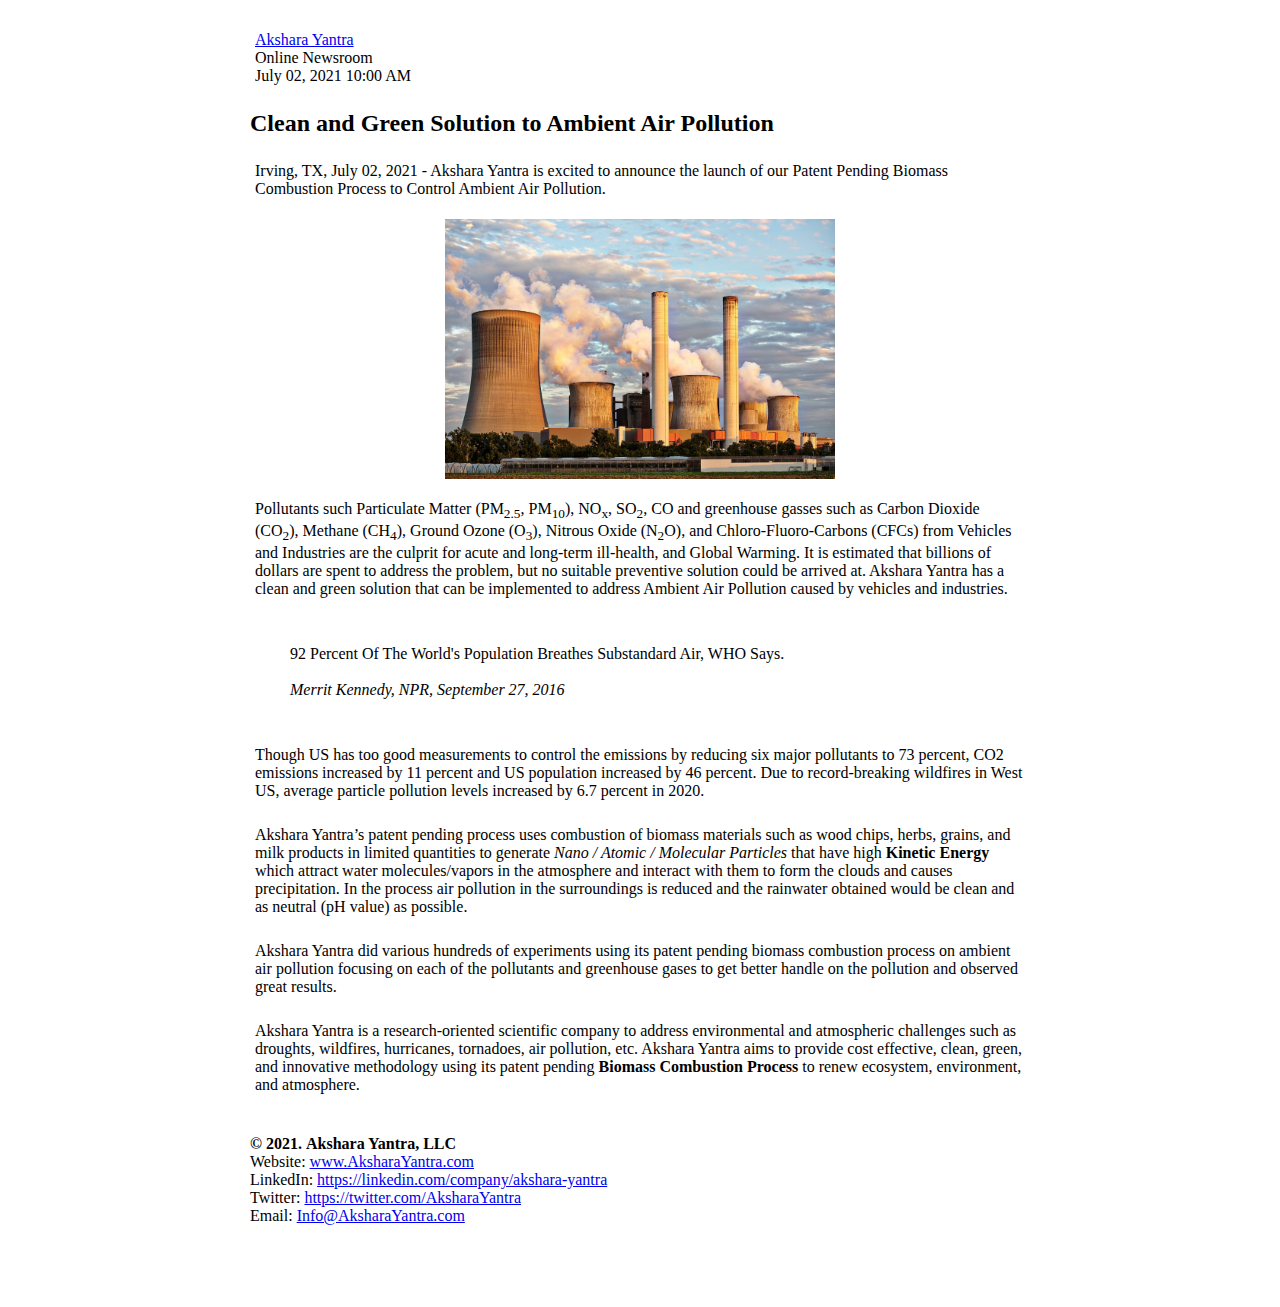
<file: air-pollution.html>
<!DOCTYPE html>
<html lang="en">
<head>
    <title>Ambient Air Pollution Control - Akshara Yantra</title>
    <meta charset="UTF-8">
    <meta name="description" content="Akshara Yantra Website">
    <meta name="keywords" content="portfolio">
    <meta name="viewport" content="width=device-width, height=device-height, initial-scale=1.0, maximum-scale=1.0, user-scalable=no">
    <meta http-equiv="X-UA-Compatible" content="IE=edge">
    
    <!-- Google Web fonts -->
    <link href="https://fonts.googleapis.com/css?family=Montserrat:400,500,600,700,800" rel="stylesheet">

	<style>
		body {background-color:#ffffff;color:#000000;max-width:800px;margin:0 auto;
		font-size:16px;}
		p {color:#000000;padding:5px;}
		.main {padding:10px;}
		img {
		  display: block;
		  margin-left: auto;
		  margin-right: auto;
		  width: 50%;
		}
		footer {padding:10px;}
	</style>
</head>
<body>
    <div class="main">
	 <p>
		<a href="https://www.aksharayantra.com">Akshara Yantra</a><br/>
		Online Newsroom <br/>
		July 02, 2021 10:00 AM
	 </p>
	 <h2 class="heading">Clean and Green Solution to Ambient Air Pollution</h2>
	 
	 <p class="sub-heading">
		Irving, TX, July 02, 2021 - Akshara Yantra is excited to announce the launch of our Patent Pending Biomass Combustion Process to Control Ambient Air Pollution.
	 </p>
	 <img src="images/service-2b.jpg" alt="">
	 <p>
	 Pollutants such Particulate Matter (PM<sub>2.5</sub>, PM<sub>10</sub>), NO<sub>x</sub>, SO<sub>2</sub>, CO and greenhouse gasses such as Carbon Dioxide (CO<sub>2</sub>), Methane (CH<sub>4</sub>), Ground Ozone (O<sub>3</sub>), Nitrous Oxide (N<sub>2</sub>O), and Chloro-Fluoro-Carbons (CFCs) from Vehicles and Industries are the culprit for acute and long-term ill-health, and Global Warming. It is estimated that billions of dollars are spent to address the problem, but no suitable preventive solution could be arrived at. Akshara Yantra has a clean and green solution that can be implemented to address Ambient Air Pollution caused by vehicles and industries.
	 </p>
	 
	 <p>
		<blockquote  cite="https://www.npr.org/sections/thetwo-way/2016/09/27/495654086/who-says-92-percent-of-the-worlds-population-breathes-sub-standard-air">
		92 Percent Of The World's Population Breathes Substandard Air, WHO Says.<br/><br/>
		<span><i>Merrit Kennedy, NPR, September 27, 2016</i></span>
		</blockquote>		
	 </p>
	 <p>
	 Though US has too good measurements to control the emissions by reducing six major pollutants to 73 percent, CO2 emissions increased by 11 percent and US population increased by 46 percent. Due to record-breaking wildfires in West US, average particle pollution levels increased by 6.7 percent in 2020.
	 </p>
	 <p>
	 Akshara Yantra’s patent pending process uses combustion of biomass materials such as wood chips, herbs, grains, and milk products in limited quantities to generate <i>Nano / Atomic / Molecular Particles</i> that have high <b>Kinetic Energy</b> which attract water molecules/vapors in the atmosphere and interact with them to form the clouds and causes precipitation. In the process air pollution in the surroundings is reduced and the rainwater obtained would be clean and as neutral (pH value) as possible.  
	</p>
	<p>
		Akshara Yantra did various hundreds of experiments using its patent pending biomass combustion process on ambient air pollution focusing on each of the pollutants and greenhouse gases to get better handle on the pollution and observed great results.
	</p>
	<p>
Akshara Yantra is a research-oriented scientific company to address environmental and atmospheric challenges such as droughts, wildfires, hurricanes, tornadoes, air pollution, etc. Akshara Yantra aims to provide cost effective, clean, green, and innovative methodology using its patent pending <b>Biomass Combustion Process</b> to renew ecosystem, environment, and atmosphere.
	
	 </p>
    </div><!-- main wrapper end -->
    <footer>
        <strong>© 2021.&nbsp;Akshara Yantra, LLC</strong><br>
		Website: <a href="www.AksharaYantra.com">www.AksharaYantra.com</a><br/>
		LinkedIn: <a href="https://linkedin.com/company/akshara-yantra">https://linkedin.com/company/akshara-yantra</a> <br/>
		Twitter: <a href="https://twitter.com/AksharaYantra">https://twitter.com/AksharaYantra</a><br/>
		Email: <a href="mailto:Info@AksharaYantra.com">Info@AksharaYantra.com</a><br/><br/><br/><br/><br/>

    </footer>



</body>
</html>
</file>
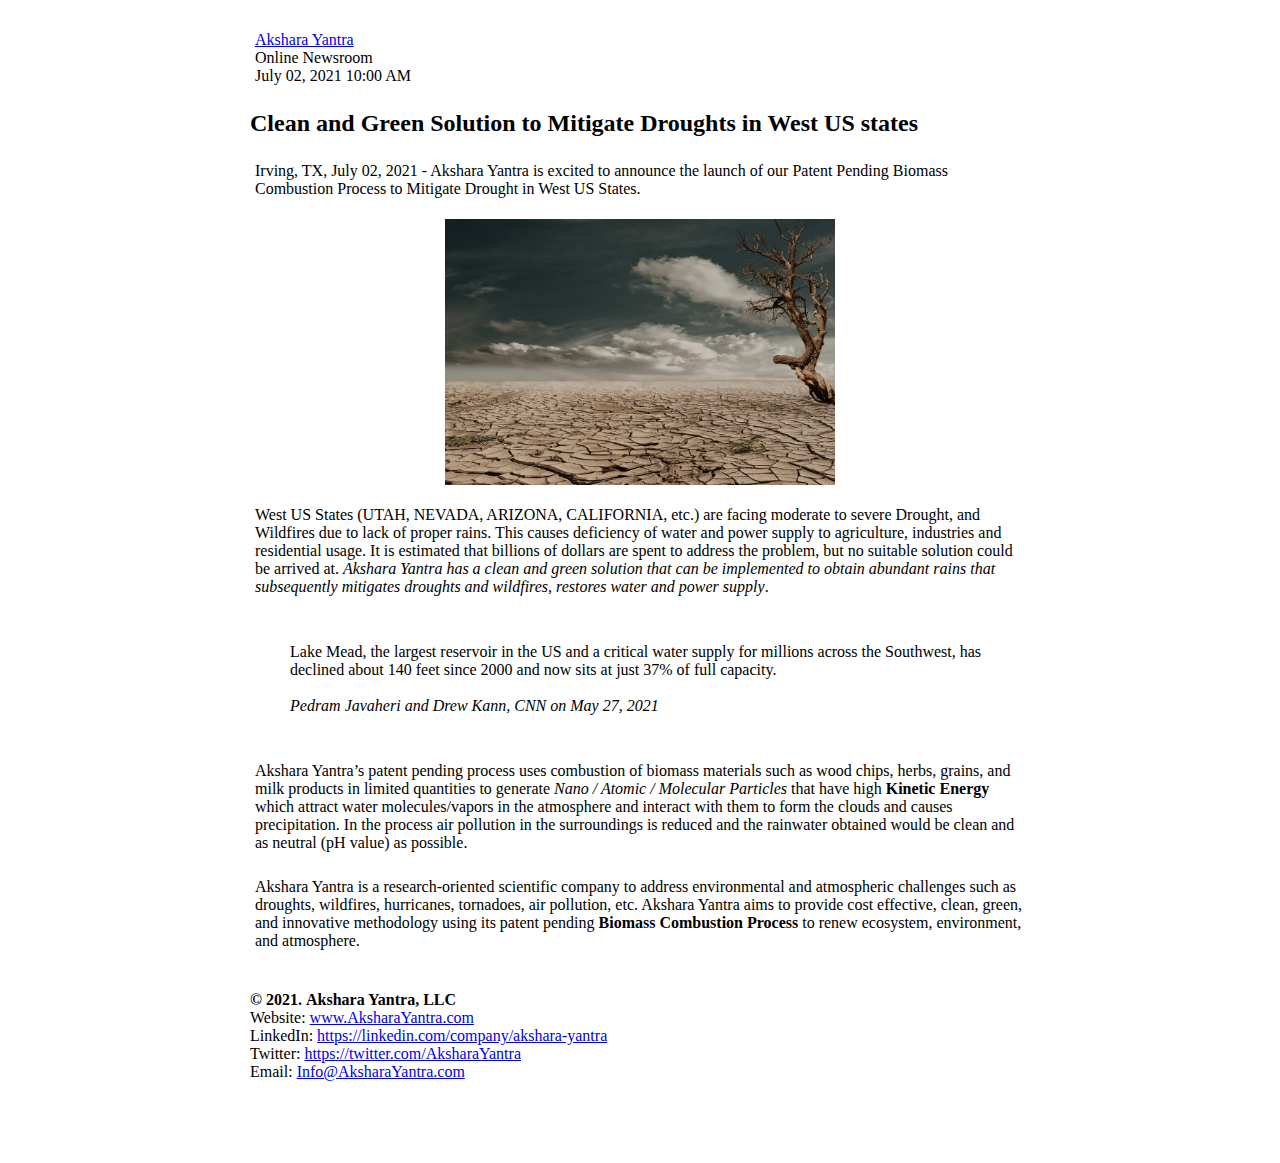
<file: droughts.html>
<!DOCTYPE html>
<html lang="en">
<head>
    <title>Drought Mitigation - Akshara Yantra</title>
    <meta charset="UTF-8">
    <meta name="description" content="Akshara Yantra Website">
    <meta name="keywords" content="portfolio">
    <meta name="viewport" content="width=device-width, height=device-height, initial-scale=1.0, maximum-scale=1.0, user-scalable=no">
    <meta http-equiv="X-UA-Compatible" content="IE=edge">
    
    <!-- Google Web fonts -->
    <link href="https://fonts.googleapis.com/css?family=Montserrat:400,500,600,700,800" rel="stylesheet">

	<style>
		body {background-color:#ffffff;color:#000000;max-width:800px;margin:0 auto;
		font-size:16px;}
		p {color:#000000;padding:5px;}
		.main {padding:10px;}
		img {
		  display: block;
		  margin-left: auto;
		  margin-right: auto;
		  width: 50%;
		}
		footer {padding:10px;}

	</style>
</head>
<body>
    <div class="main">
	 <p>
		<a href="https://www.aksharayantra.com">Akshara Yantra</a><br/>
		Online Newsroom <br/>
		July 02, 2021 10:00 AM
	 </p>
	 <h2 class="heading">Clean and Green Solution to Mitigate Droughts in West US states</h2>
	 
	 <p class="sub-heading">
		Irving, TX, July 02, 2021 - Akshara Yantra is excited to announce the launch of our Patent Pending Biomass Combustion Process to Mitigate Drought in West US States.
	 </p>
	 <img src="images/service-10.jpg" alt="">
	 <p>
	 West US States (UTAH, NEVADA, ARIZONA, CALIFORNIA, etc.) are facing moderate to severe Drought, and Wildfires due to lack of proper rains. This causes deficiency of water and power supply to agriculture, industries and residential usage. It is estimated that billions of dollars are spent to address the problem, but no suitable solution could be arrived at. <i>Akshara Yantra has a clean and green solution that can be implemented to obtain abundant rains that subsequently mitigates droughts and wildfires, restores water and power supply</i>.
	 </p>
	 
	 <p>
		<blockquote  cite="https://www.cnn.com/2021/05/27/weather/lake-mead-colorado-river-shortage/index.html">
		Lake Mead, the largest reservoir in the US and a critical water supply for millions across the Southwest, has declined about 140 feet since 2000 and now sits at just 37% of full capacity.<br/><br/>
		<span><i>Pedram Javaheri and Drew Kann, CNN on May 27, 2021</i></span>
		</blockquote>		
	 </p>
	 <p>
	 Akshara Yantra’s patent pending process uses combustion of biomass materials such as wood chips, herbs, grains, and milk products in limited quantities to generate <i>Nano / Atomic / Molecular Particles</i> that have high <b>Kinetic Energy</b> which attract water molecules/vapors in the atmosphere and interact with them to form the clouds and causes precipitation. In the process air pollution in the surroundings is reduced and the rainwater obtained would be clean and as neutral (pH value) as possible.  
	</p>
	<p>
Akshara Yantra is a research-oriented scientific company to address environmental and atmospheric challenges such as droughts, wildfires, hurricanes, tornadoes, air pollution, etc. Akshara Yantra aims to provide cost effective, clean, green, and innovative methodology using its patent pending <b>Biomass Combustion Process</b> to renew ecosystem, environment, and atmosphere.
	
	 </p>
    </div><!-- main wrapper end -->
    <footer>
        <strong>© 2021.&nbsp;Akshara Yantra, LLC</strong><br>
		Website: <a href="www.AksharaYantra.com">www.AksharaYantra.com</a><br/>
		LinkedIn: <a href="https://linkedin.com/company/akshara-yantra">https://linkedin.com/company/akshara-yantra</a> <br/>
		Twitter: <a href="https://twitter.com/AksharaYantra">https://twitter.com/AksharaYantra</a><br/>
		Email: <a href="mailto:Info@AksharaYantra.com">Info@AksharaYantra.com</a><br/><br/><br/><br/><br/>

    </footer>



</body>
</html>
</file>
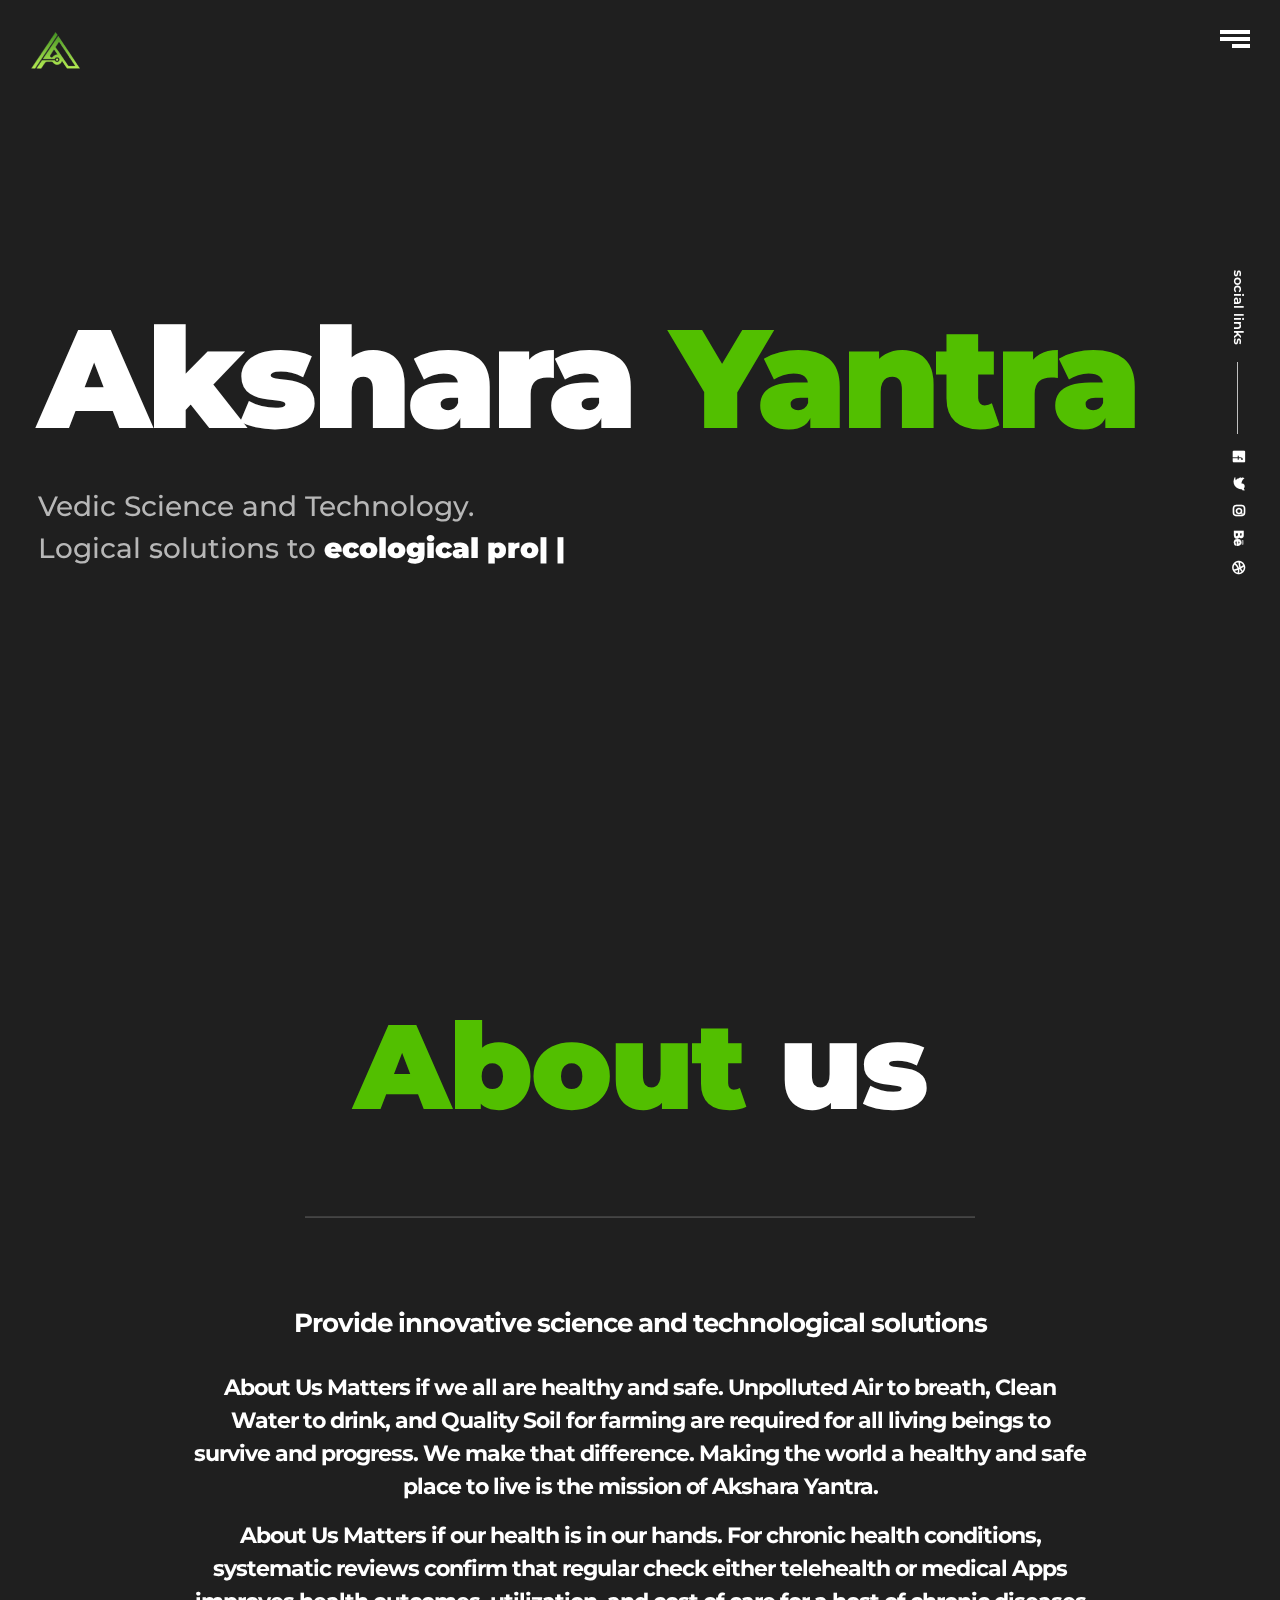
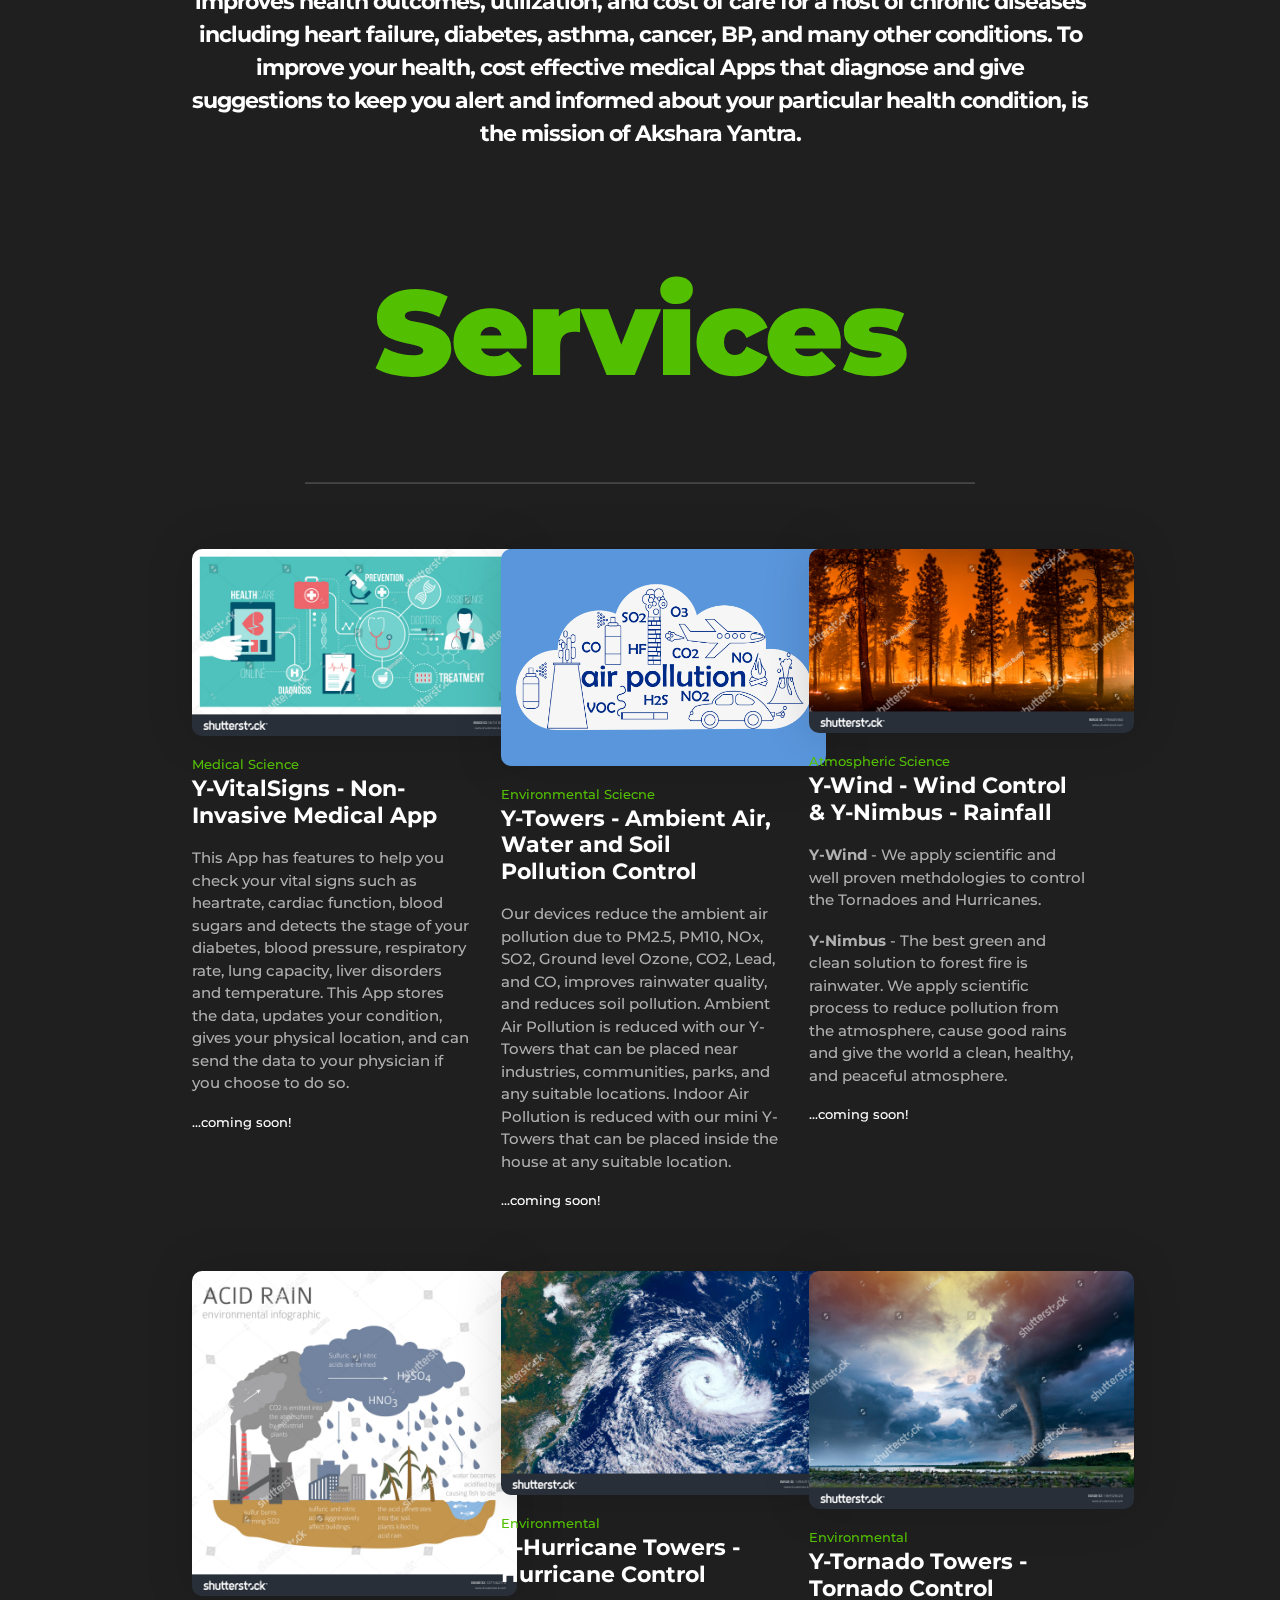
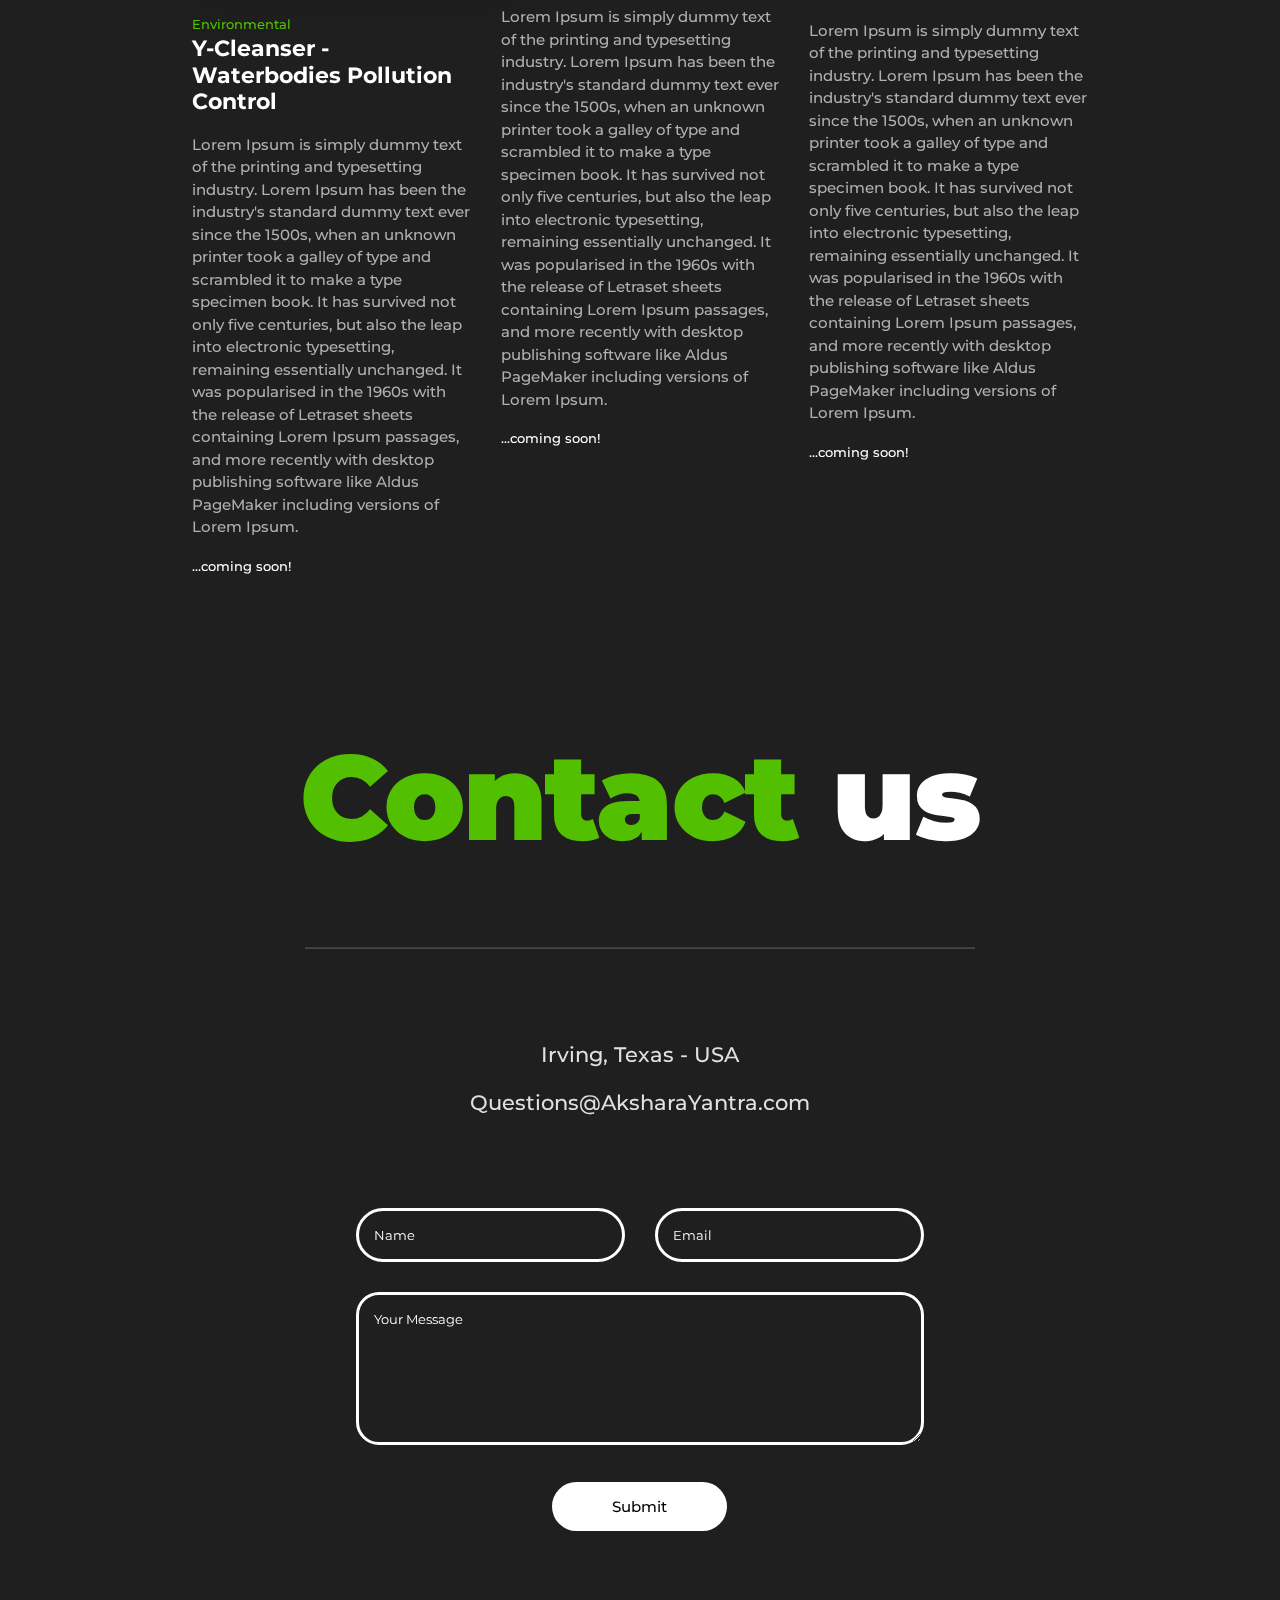
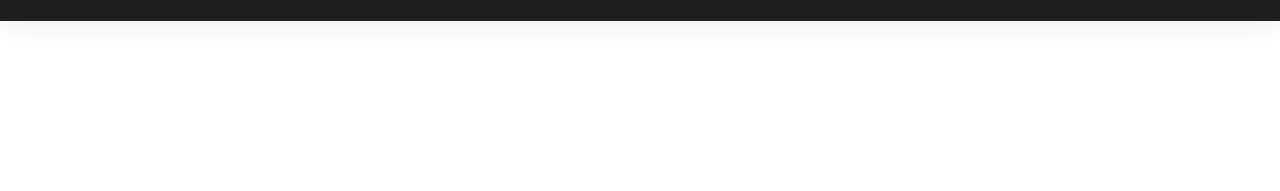
<file: full_page.html>
﻿<!DOCTYPE html>
<html lang="en">
<head>
    <title>Akshara Yantra</title>
    <meta charset="UTF-8">
    <meta name="description" content="Akshara Yantra Website">
    <meta name="keywords" content="portfolio">
    <meta name="viewport" content="width=device-width, height=device-height, initial-scale=1.0, maximum-scale=1.0, user-scalable=no">
    <meta http-equiv="X-UA-Compatible" content="IE=edge">

    <!-- Stylesheets -->
    <link rel="stylesheet" href="css/bootstrap.min.css">
    <link rel="stylesheet" href="css/cubeportfolio.min.css">
    <link rel="stylesheet" href="css/green.css" id="color">
    <link rel="stylesheet" href="css/style.css">
    <link rel="stylesheet" href="css/dark.css">
    <link rel="stylesheet" href="css/owl.carousel.css">
    <link rel="stylesheet" href="css/owl.theme.css">

    <!-- Google Web fonts -->
    <link href="https://fonts.googleapis.com/css?family=Montserrat:400,500,600,700,800" rel="stylesheet">

    <!-- Font icons -->
    <link rel="stylesheet" href="css/fontawesome-all.min.css">
    <link rel="stylesheet" href="css/flaticon.css">

	<style>
		.news-box img {width:325px !important;}
	</style>
</head>
<body>
    <!-- PRELOADER -->
    <div class="preloader" style="display: none;">
        <div class="loader" style="display: none;">
            <div class="loader-inner"></div>
        </div>
    </div>

    <!-- HEADER -->
    <header>
        <img src="images/logo3.png" alt="">
        <div class="nav-icon">
            <span></span>
            <span></span>
            <span></span>
        </div>
    </header>

    <!-- FULL MENU -->
    <div class="full-menu">
        <div class="full-inner row">
            <nav class="col-md-8">
                <ul>
                    <li class="navbar-collapse"><a href="#home">Home</a></li>
                    <li class="navbar-collapse"><a href="#about">About us</a></li>
                    <li class="navbar-collapse"><a href="#services">Services</a></li>
                    <li class="navbar-collapse"><a href="#contact">Contact</a></li>
                </ul>
            </nav>
            <div class="col-md-4 full-contact">
                <ul>
                    <li class="title">Get in Touch</li>
                    <li>Questions@AksharaYantra.com</li>
                    <li>
                        <div class="social">
                            <a href="#"><i class="fab fa-facebook"></i>  </a>
                            <a href="#"><i class="fab fa-twitter" aria-hidden="true"></i>  </a>
                            <a href="#"><i class="fab fa-instagram" aria-hidden="true"></i>  </a>
                            <a href="#"><i class="fab fa-behance" aria-hidden="true"></i>  </a>
                            <a href="#"><i class="fab fa-dribbble" aria-hidden="true"></i>  </a>
                        </div>
                    </li>
                </ul>
            </div>
        </div>
    </div>

    <!-- SITE CONTENT -->
    <div class="wrapper">
        <section id="home" class="home" style="height: 697px;">
            <!--<div id="particles-js">
                        <canvas class="particles-js-canvas-el" width="1465" height="1570" style="width: 100%; height: 100%;">
                        </canvas>
                </div>-->
            <div class="home-content">
                <h1 class="hero-title">Akshara <span>Yantra</span></h1>
                <p class="top_45">
                    Vedic Science and Technology.
                    <br>
                    Logical solutions to <span class="element"
                                               data-text1="ecological problems."
                                               data-text2="environmental challenges."
                                               data-text3="non-invasive medical apps."
                                               data-loop="true"
                                               data-backdelay="1500">environmental, atmospheric and medical sciences.</span>
                    <span class="typed-cursor">|</span>
                </p>
                <div class="social">
                    <a class="text">social links</a>
                    <div class="line"></div>
                    <a href="#"><i class="fab fa-facebook"></i>  </a>
                    <a href="#"><i class="fab fa-twitter" aria-hidden="true"></i>  </a>
                    <a href="#"><i class="fab fa-instagram" aria-hidden="true"></i>  </a>
                    <a href="#"><i class="fab fa-behance" aria-hidden="true"></i>  </a>
                    <a href="#"><i class="fab fa-dribbble" aria-hidden="true"></i>  </a>
                </div>
            </div>
        </section>



        <section id="about" class="titlebar">
            <h1 class="page-title"><span>About </span>us</h1>
        </section>

        <hr class="col-md-6 bottom_60">

        <div class="cont">
            <section class="about">
                <!-- ABOUT TEXT -->
                <div class="about-text text-center top_90">
                    <h2 class="subtitle">Provide innovative science and technological solutions</h2><br>
                    <p class="text-white">
						About Us Matters if we all are healthy and safe. 
						Unpolluted Air to breath, Clean Water to drink, and Quality Soil for 
						farming are required for all 
						living beings to survive and progress. We make that difference. 
						Making the world a healthy and safe place to live is the mission of Akshara Yantra. 
					</p>
					<p class="text-white">
						About Us Matters if our health is in our hands. For chronic health conditions, 
						systematic reviews confirm that regular check either telehealth or medical Apps 
						improves health outcomes, utilization, and cost of care for a host of chronic diseases 
						including heart failure, diabetes, asthma, cancer, BP, and many other conditions. 
						To improve your health, cost effective medical Apps that diagnose and give suggestions 
						to keep you alert and informed about your particular 
						health condition, is the mission of Akshara Yantra.
                   </p>
                </div>
                <!-- WORK AREAS -->
				<!--
                <div class="owl-carousel work-areas text-center top_120 bottom_90 col-md-10 offset-md-1 owl-theme"
                     data-pagination="true" data-autoplay="3000"
                     data-items-desktop="3" data-items-desktop-small="3"
                     data-items-tablet="2" data-items-tablet-small="1"
                     style="opacity: 1; display: block;">

                    <div class="owl-item" style="width: 320px;">
                        <div class="area col-md-12 item">
                            <i class="flaticon-024-computer-graphic"></i>
                            <h3 class="title">Web Design</h3>
                            <div class="line"></div>
                            <p>His room, a proper human room although a little too small, lay peacefully between its four familiar walls.</p>
                        </div>
                    </div>
                    <div class="owl-item" style="width: 320px;">
                        <div class="area col-md-12 item">
                            <i class="flaticon-007-stationery"></i>
                            <h3 class="title">Branding Identity</h3>
                            <div class="line"></div>
                            <p>His many legs, pitifully thin compared with the size of the rest of him, waved about helplessly as he looked.</p>
                        </div>
                    </div>
                    <div class="owl-item" style="width: 320px;">
                        <div class="area col-md-12 item">
                            <i class="flaticon-025-graphic-design"></i>
                            <h3 class="title">Illustration</h3>
                            <div class="line"></div>
                            <p>One morning, when Gregor Samsa woke from troubled dreams, he found transformed in his bed into.</p>
                        </div>
                    </div>
                    <div class="owl-item" style="width: 320px;">
                        <div class="area col-md-12 item">
                            <i class="flaticon-024-computer-graphic"></i>
                            <h3 class="title">Web Design</h3>
                            <div class="line"></div>
                            <p>His room, a proper human room although a little too small, lay peacefully between its four familiar walls.</p>
                        </div>
                    </div>
                    <div class="owl-item" style="width: 320px;">
                        <div class="area col-md-12 item">
                            <i class="flaticon-007-stationery"></i>
                            <h3 class="title">Branding Identity</h3>
                            <div class="line"></div>
                            <p>His many legs, pitifully thin compared with the size of the rest of him, waved about helplessly as he looked.</p>
                        </div>
                    </div>
                    <div class="owl-item" style="width: 320px;">
                        <div class="area col-md-12 item">
                            <i class="flaticon-025-graphic-design"></i>
                            <h3 class="title">Illustration</h3>
                            <div class="line"></div>
                            <p>One morning, when Gregor Samsa woke from troubled dreams, he found transformed in his bed into.</p>
                        </div>
                    </div>

                </div>
				-->
            </section>

        </div> <!-- cont end -->


        <section id="services" class="titlebar">
            <h1 class="page-title"><span>Services</span></h1>
        </section>

        <hr class="col-md-6 bottom_60">

        <div class="cont">
            <section class="our-news">
                <div class="row">
                    <!-- a service -->
                    <a href="#" class="col-md-4 col-sm-6 news bottom_60 bottom_60">
                        <article class="news-box">
                            <figure><img src="images/service-1.jpg" alt=""></figure>
                            <small>Medical Science</small>
                            <h4 class="title">Y-VitalSigns - Non-Invasive Medical App</h4>

                            <p>
                                This App has features to help you check your vital signs such as 
                                heartrate, cardiac function, blood sugars and detects the stage 
                                of your diabetes, blood pressure, respiratory rate, lung capacity, 
                                liver disorders and temperature. This App stores the data, 
                                updates your condition, gives your physical location, and 
                                can send the data to your physician if you choose to do so. 
                            </p>

                            <div class="information">...coming soon!</div>
                        </article>
                    </a>
                    <!-- a service -->
                    <a href="#" class="col-md-4 col-sm-6 news bottom_60">
                        <article class="news-box">
                            <figure><img src="images/service-2.jpg" alt=""></figure>
                            <small>Environmental Sciecne</small>
                            <h4 class="title">Y-Towers - Ambient Air, Water and Soil Pollution Control</h4>
                            <p>
                                Our devices reduce the ambient air pollution due to PM2.5, 
                                PM10, NOx, SO2, Ground level Ozone, CO2, Lead, and CO, improves 
                                rainwater quality, and reduces soil pollution. Ambient Air Pollution 
                                is reduced with our Y-Towers that can be placed near industries, 
                                communities, parks, and any suitable locations. Indoor Air Pollution 
                                is reduced with our mini Y-Towers that can be placed inside the 
                                house at any suitable location. 
                            </p>

                            <div class="information">...coming soon!</div>
                        </article>
                    </a>
					
					 <!-- a service -->
					
                    <a href="#" class="col-md-4 col-sm-6 news bottom_60">
                        <article class="news-box">
                            <figure><img src="images/service-7.jpg" alt=""></figure>
                            <small>Atmospheric Science</small>
                            <h4 class="title">Y-Wind - Wind Control &amp; Y-Nimbus - Rainfall</h4>
                            <p>								
                                <b>Y-Wind</b> - We apply scientific and well proven methdologies to 
                                control the Tornadoes and Hurricanes.
                            </p>
							<p>								
                                <b>Y-Nimbus</b> - The best green and clean solution to forest fire 
                                is rainwater. We apply scientific process to reduce pollution from the atmosphere, cause good rains and give the world a clean, healthy, and peaceful atmosphere.  
                            </p>

                            <div class="information">...coming soon!</div>
                        </article>
                    </a>
					
                    <!-- a service -->
					
                    <a href="#" class="col-md-4 col-sm-6 news bottom_60">
                        <article class="news-box">
                            <figure><img src="images/service-3.jpg" alt=""></figure>
                            <small>Environmental</small>
                            <h4 class="title">Y-Cleanser - Waterbodies Pollution Control</h4>
                            <p>
                                Lorem Ipsum is simply dummy text of the printing and typesetting
                                industry. Lorem Ipsum has been the industry's standard dummy text
                                ever since the 1500s, when an unknown printer took a galley of
                                type and scrambled it to make a type specimen book. It has
                                survived not only five centuries, but also the leap into
                                electronic typesetting, remaining essentially unchanged.
                                It was popularised in the 1960s with the release of Letraset
                                sheets containing Lorem Ipsum passages, and more recently with
                                desktop publishing software like Aldus PageMaker including versions
                                of Lorem Ipsum.
                            </p>

                            <div class="information">...coming soon!</div>
                        </article>
                    </a>
					
                    <!-- a service -->
					
                    <a href="#" class="col-md-4 col-sm-6 news bottom_60">
                        <article class="news-box">
                            <figure><img src="images/service-6.jpg" alt=""></figure>
                            <small>Environmental</small>
                            <h4 class="title">Y-Hurricane Towers - Hurricane Control</h4>
                            <p>
                                Lorem Ipsum is simply dummy text of the printing and typesetting
                                industry. Lorem Ipsum has been the industry's standard dummy text
                                ever since the 1500s, when an unknown printer took a galley of
                                type and scrambled it to make a type specimen book. It has
                                survived not only five centuries, but also the leap into
                                electronic typesetting, remaining essentially unchanged.
                                It was popularised in the 1960s with the release of Letraset
                                sheets containing Lorem Ipsum passages, and more recently with
                                desktop publishing software like Aldus PageMaker including versions
                                of Lorem Ipsum.
                            </p>

                            <div class="information">...coming soon!</div>
                        </article>
                    </a>
					
                    <!-- a service -->
					
                    <a href="#" class="col-md-4 col-sm-6 news bottom_60">
                        <article class="news-box">
                            <figure><img src="images/service-5.jpg" alt=""></figure>
                            <small>Environmental</small>
                            <h4 class="title">Y-Tornado Towers - Tornado Control</h4>
                            <p>
                                Lorem Ipsum is simply dummy text of the printing and typesetting
                                industry. Lorem Ipsum has been the industry's standard dummy text
                                ever since the 1500s, when an unknown printer took a galley of
                                type and scrambled it to make a type specimen book. It has
                                survived not only five centuries, but also the leap into
                                electronic typesetting, remaining essentially unchanged.
                                It was popularised in the 1960s with the release of Letraset
                                sheets containing Lorem Ipsum passages, and more recently with
                                desktop publishing software like Aldus PageMaker including versions
                                of Lorem Ipsum.
                            </p>

                            <div class="information">...coming soon!</div>
                        </article>
                    </a>
					
                   
					
					 <!-- a service -->
					<!--
                    <a href="#" class="col-md-4 col-sm-6 news bottom_60">
                        <article class="news-box">
                            <figure><img src="images/service-4.jpg" alt=""></figure>
                            <small>Enviornmental</small>
                            <h4 class="title">Y-Fertilizer Chips - Soil Pollution Control</h4>
                            <p>
                                Lorem Ipsum is simply dummy text of the printing and typesetting
                                industry. Lorem Ipsum has been the industry's standard dummy text
                                ever since the 1500s, when an unknown printer took a galley of
                                type and scrambled it to make a type specimen book. It has
                                survived not only five centuries, but also the leap into
                                electronic typesetting, remaining essentially unchanged.
                                It was popularised in the 1960s with the release of Letraset
                                sheets containing Lorem Ipsum passages, and more recently with
                                desktop publishing software like Aldus PageMaker including versions
                                of Lorem Ipsum.
                            </p>

                            <div class="information">...coming soon!</div>
                        </article>
                    </a>
					-->
					
                    <!-- a service -->
					<!--
                    <a href="#" class="col-md-4 col-sm-6 news bottom_60">
                        <article class="news-box">
                            <figure><img src="images/service-8.jpg" alt=""></figure>
                            <small>Environmental</small>
                            <h4 class="title">Y-Weather Predictions</h4>
                            <p>
                                Lorem Ipsum is simply dummy text of the printing and typesetting
                                industry. Lorem Ipsum has been the industry's standard dummy text
                                ever since the 1500s, when an unknown printer took a galley of
                                type and scrambled it to make a type specimen book. It has
                                survived not only five centuries, but also the leap into
                                electronic typesetting, remaining essentially unchanged.
                                It was popularised in the 1960s with the release of Letraset
                                sheets containing Lorem Ipsum passages, and more recently with
                                desktop publishing software like Aldus PageMaker including versions
                                of Lorem Ipsum.
                            </p>

                            <div class="information">...coming soon!</div>
                        </article>
                    </a>
					-->
                    <!-- a service -->
					<!--
                    <a href="#" class="col-md-4 col-sm-6 news bottom_60">
                        <article class="news-box">
                            <figure><img src="images/service-9.jpg" alt=""></figure>
                            <small>Enterprise</small>
                            <h4 class="title">Y-Chakra</h4>
                            <p>
                                Lorem Ipsum is simply dummy text of the printing and typesetting
                                industry. Lorem Ipsum has been the industry's standard dummy text
                                ever since the 1500s, when an unknown printer took a galley of
                                type and scrambled it to make a type specimen book. It has
                                survived not only five centuries, but also the leap into
                                electronic typesetting, remaining essentially unchanged.
                                It was popularised in the 1960s with the release of Letraset
                                sheets containing Lorem Ipsum passages, and more recently with
                                desktop publishing software like Aldus PageMaker including versions
                                of Lorem Ipsum.
                            </p>

                            <div class="information">...coming soon!</div>
                        </article>
                    </a>
					-->
                </div>
            </section>
        </div> <!-- cont end -->


        <section id="contact" class="titlebar">
            <h1 class="page-title"><span>Contact </span>us</h1>
        </section>

        <hr class="col-md-6 bottom_60">

        <div class="cont">
            <section class="contact col-md-8 offset-md-2 top_90">
                <div class="contact-info text-center">
                    <p>Irving, Texas - USA</p>
                    <a href="Questions@AksharaYantra.com">Questions@AksharaYantra.com</a>
                    <p></p>
                </div>
                <div class="contact-form top_90">
                    <form class="row">
                        <div class="col-md-6">
                            <input class="inp" type="text" placeholder="Name">
                        </div>
                        <div class="col-md-6">
                            <input class="inp" type="text" placeholder="Email">
                        </div>
                        <div class="col-md-12">
                            <textarea placeholder="Your Message" rows="6" class="col-md-12 form-message"></textarea>
                        </div>
                        <div class="col-md-12 text-center">
                            <input type="submit" value="Submit" class="site-btn2">
                        </div>
                    </form>
                </div>
            </section>
        </div>
    </div><!-- main wrapper end -->
    <footer>
        <div class="cont">
            <div class="row">
                <div class="col-md-4 col-sm-6 col-xs-12  copyright text-white">
                    <!--<img src="images/logo3.png" alt="">-->
                    <strong>© 2020.&nbsp;Akshara Yantra, LLC</strong><br>
                    <p>
                        <a class="text-white" href="terms.html">Terms &amp; Conditions</a> &nbsp;|&nbsp;
                        <a class="text-white" href="privacy.html">Privacy Policy</a>
                    </p>
                </div>
                <div class="col-md-4 d-sm-none d-md-block">
                    <div class="social">
                        <a href="#"><i class="fab fa-facebook"></i>  </a>
                        <a href="#"><i class="fab fa-twitter" aria-hidden="true"></i>  </a>
                        <a href="#"><i class="fab fa-instagram" aria-hidden="true"></i>  </a>
                        <a href="#"><i class="fab fa-behance" aria-hidden="true"></i>  </a>
                        <a href="#"><i class="fab fa-dribbble" aria-hidden="true"></i>  </a>
                    </div>
                </div>
                <div class="col-md-4 col-sm-6 col-xs-12 d-none d-sm-block getintouch">
                    <a href="#">
                        <strong>Get In Touch</strong><br>
                        <p>Questions@AksharaYantra.com</p>
                    </a>
                </div>
            </div>
            <div class="text-center">
                <a href="#" class="text-white">back to top</a>
            </div>
        </div>
    </footer>

    <!-- Javascripts -->
    <script src="js/jquery-2.1.4.min.js"></script>
    <script src="js/jquery.cookie-1.4.1.min.js"></script>
    <script src="js/jquery.cubeportfolio.min.js"></script>
    <script src="js/particles.js"></script>
    <script src="js/app.js"></script>
    <script src="js/main.js"></script>
    <script src="js/jquery.hover3d.js"></script>
    <script src="js/owl.carousel.min.js"></script>
    <script src="js/typed.js"></script>

</body>
</html>
</file>
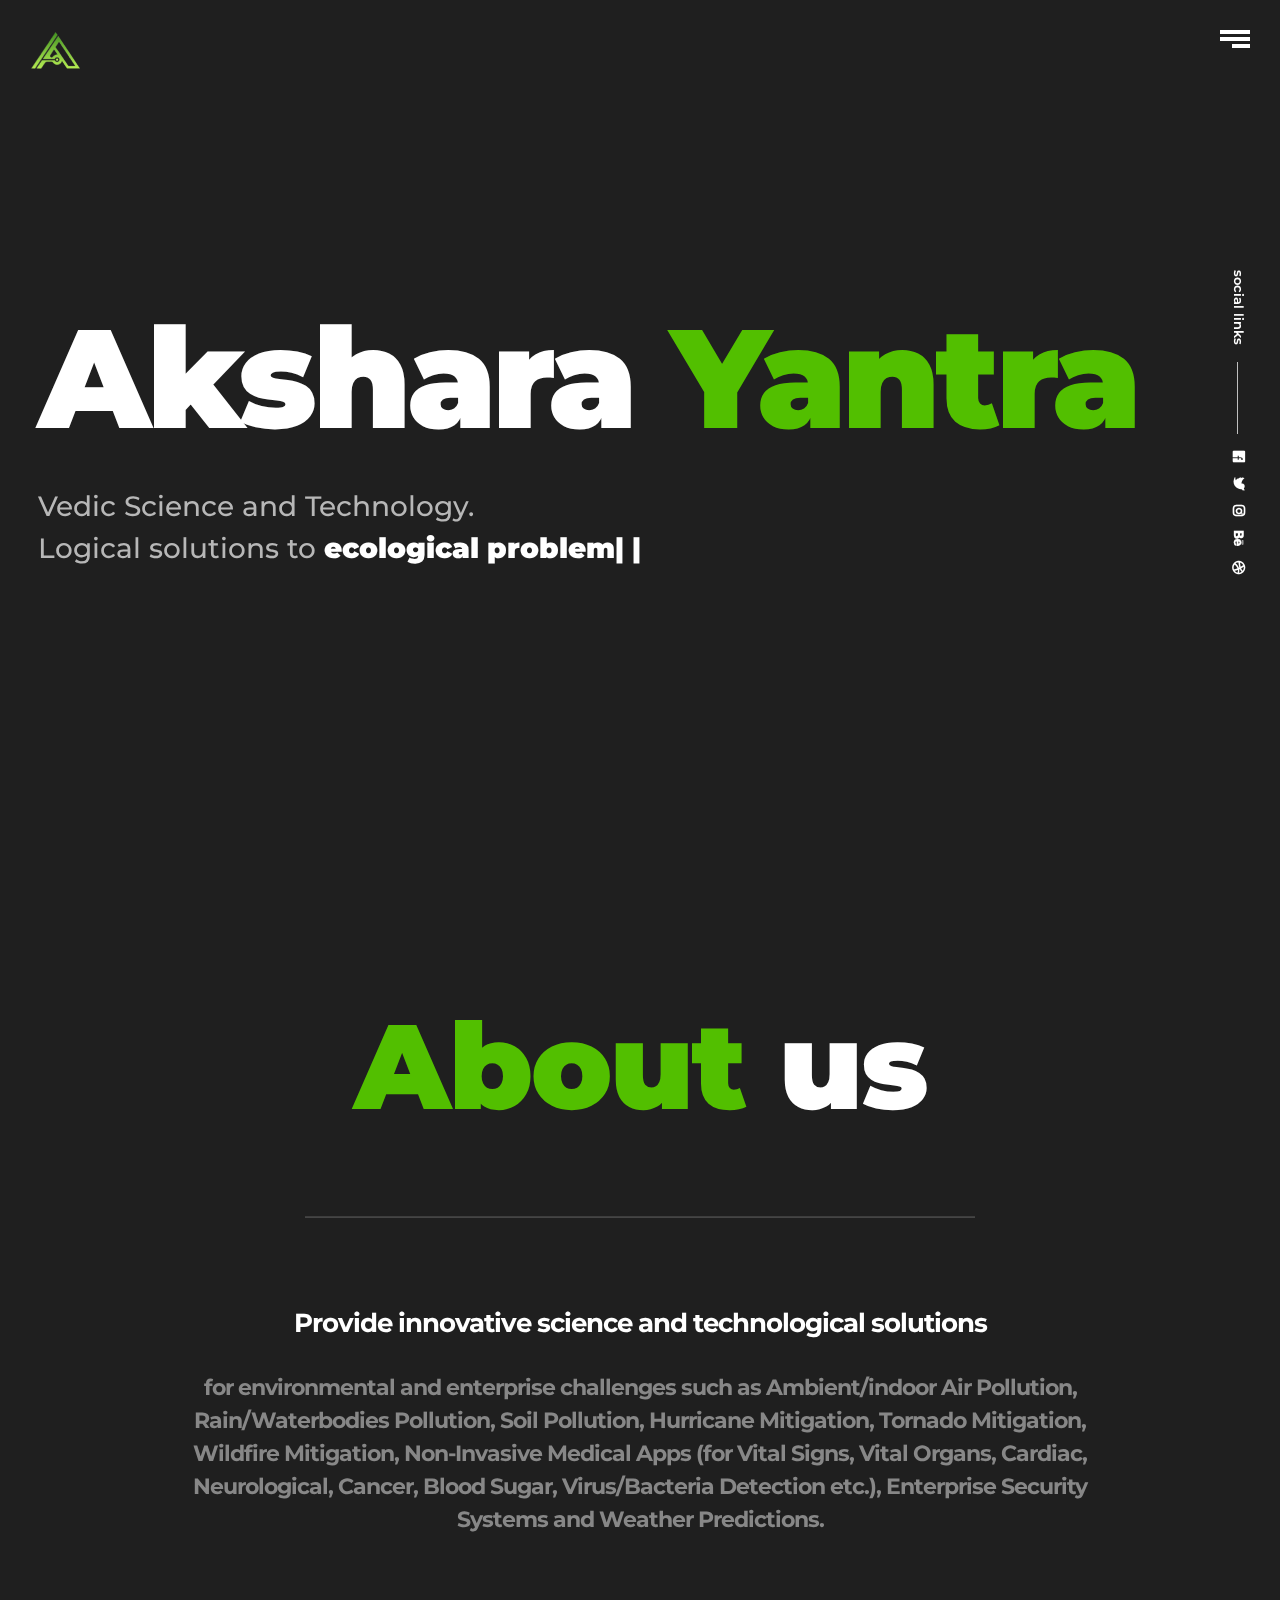
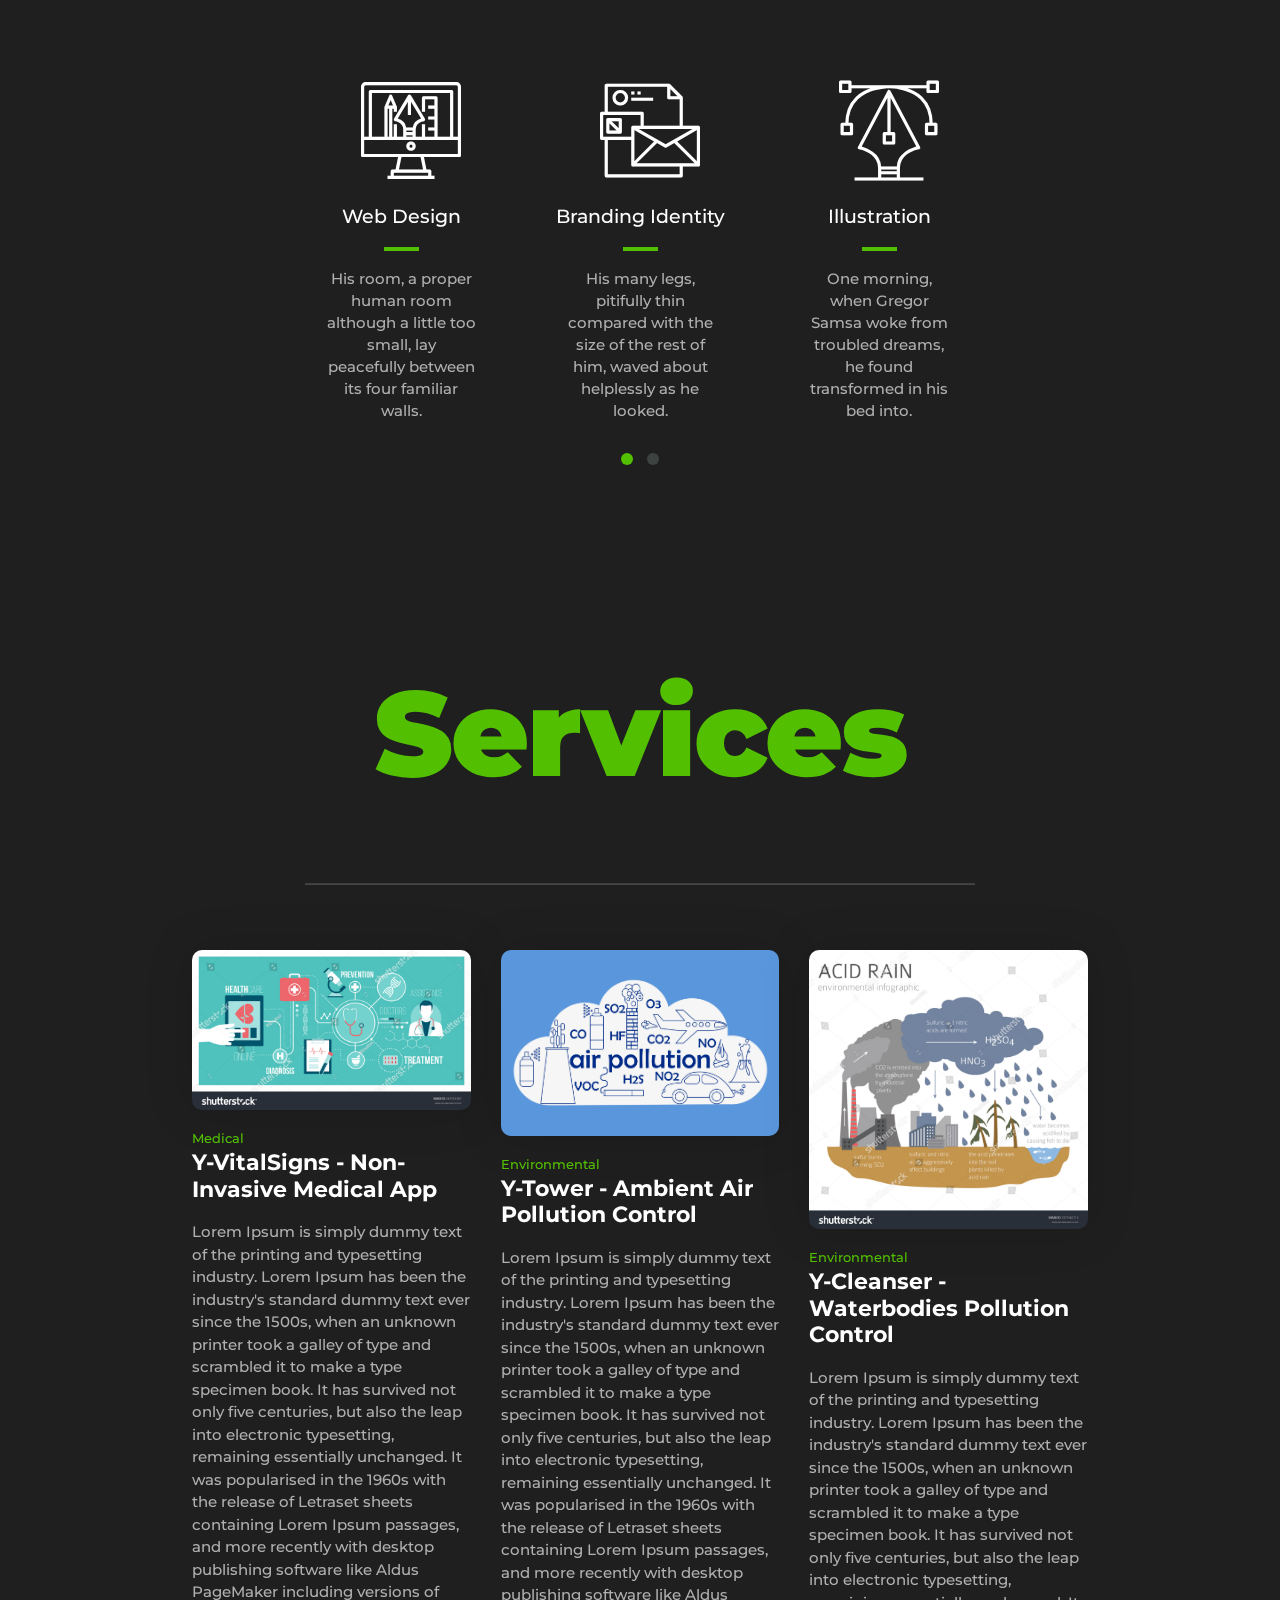
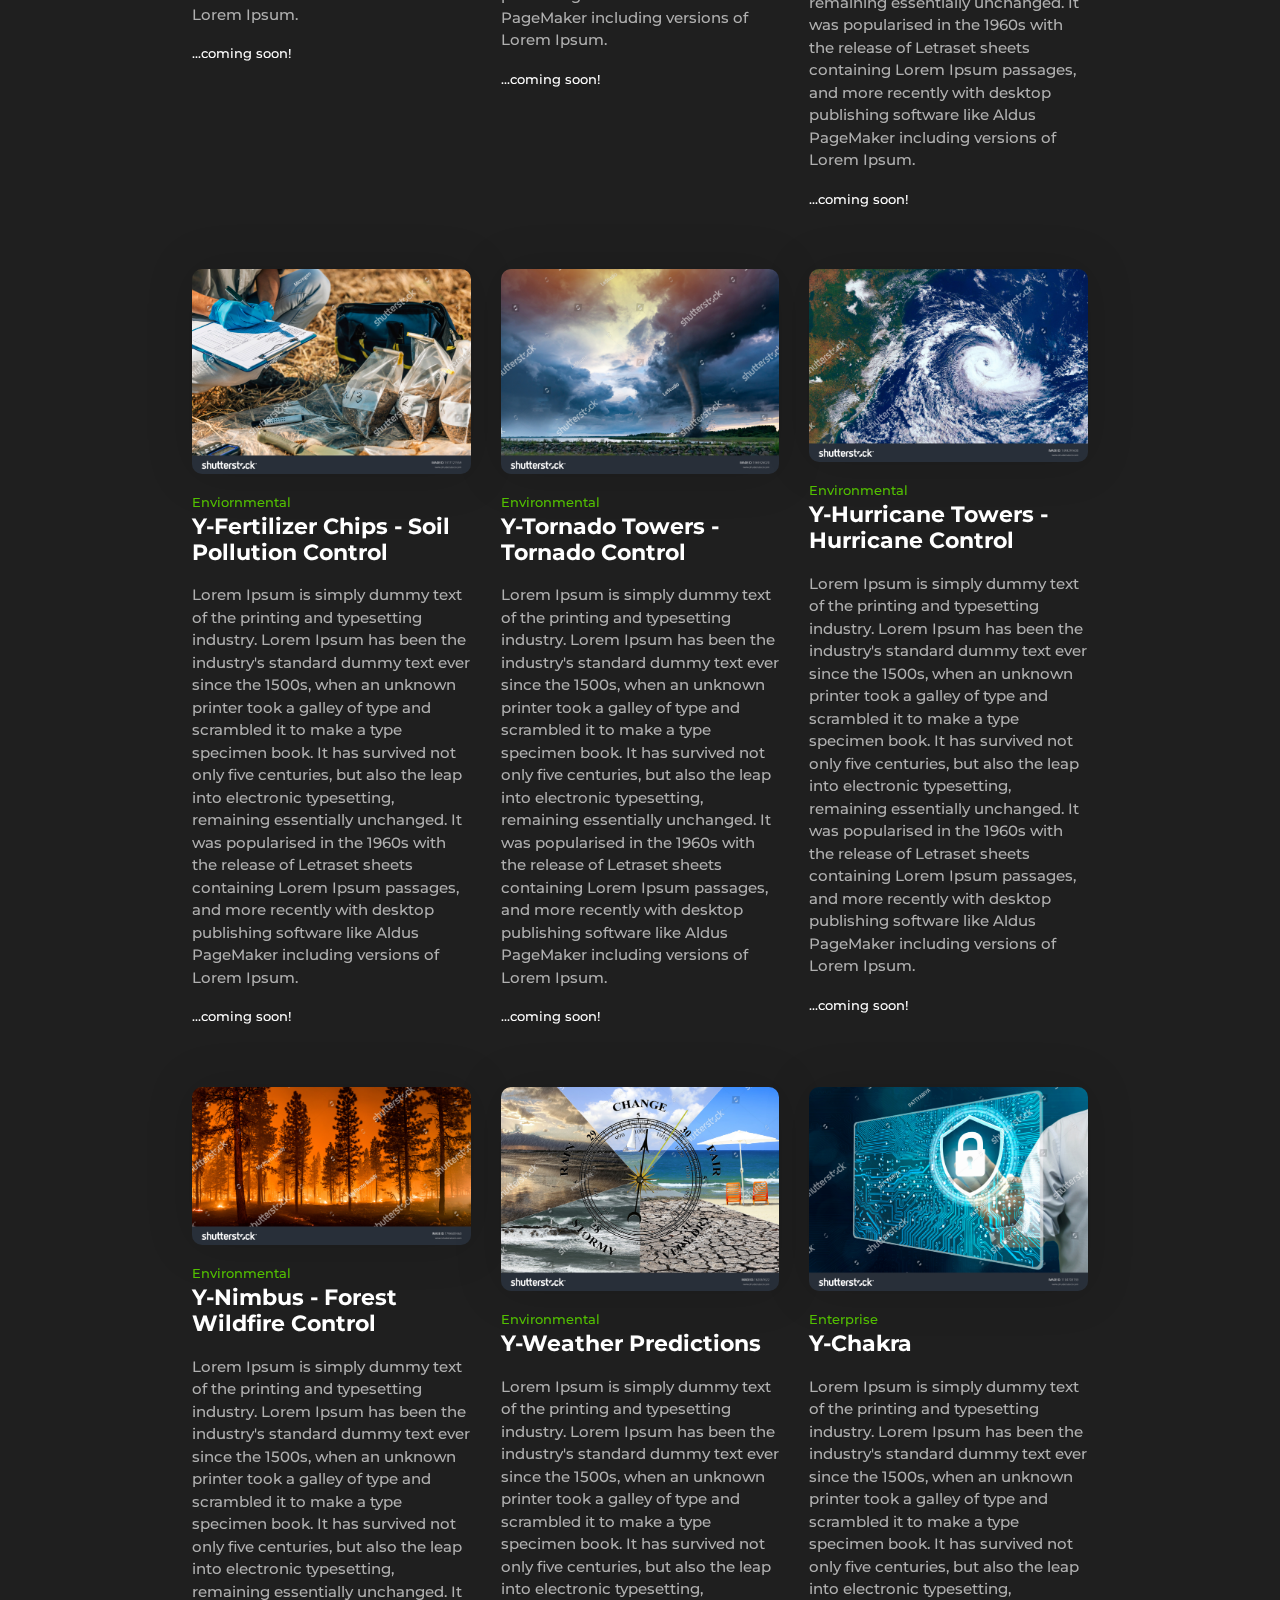
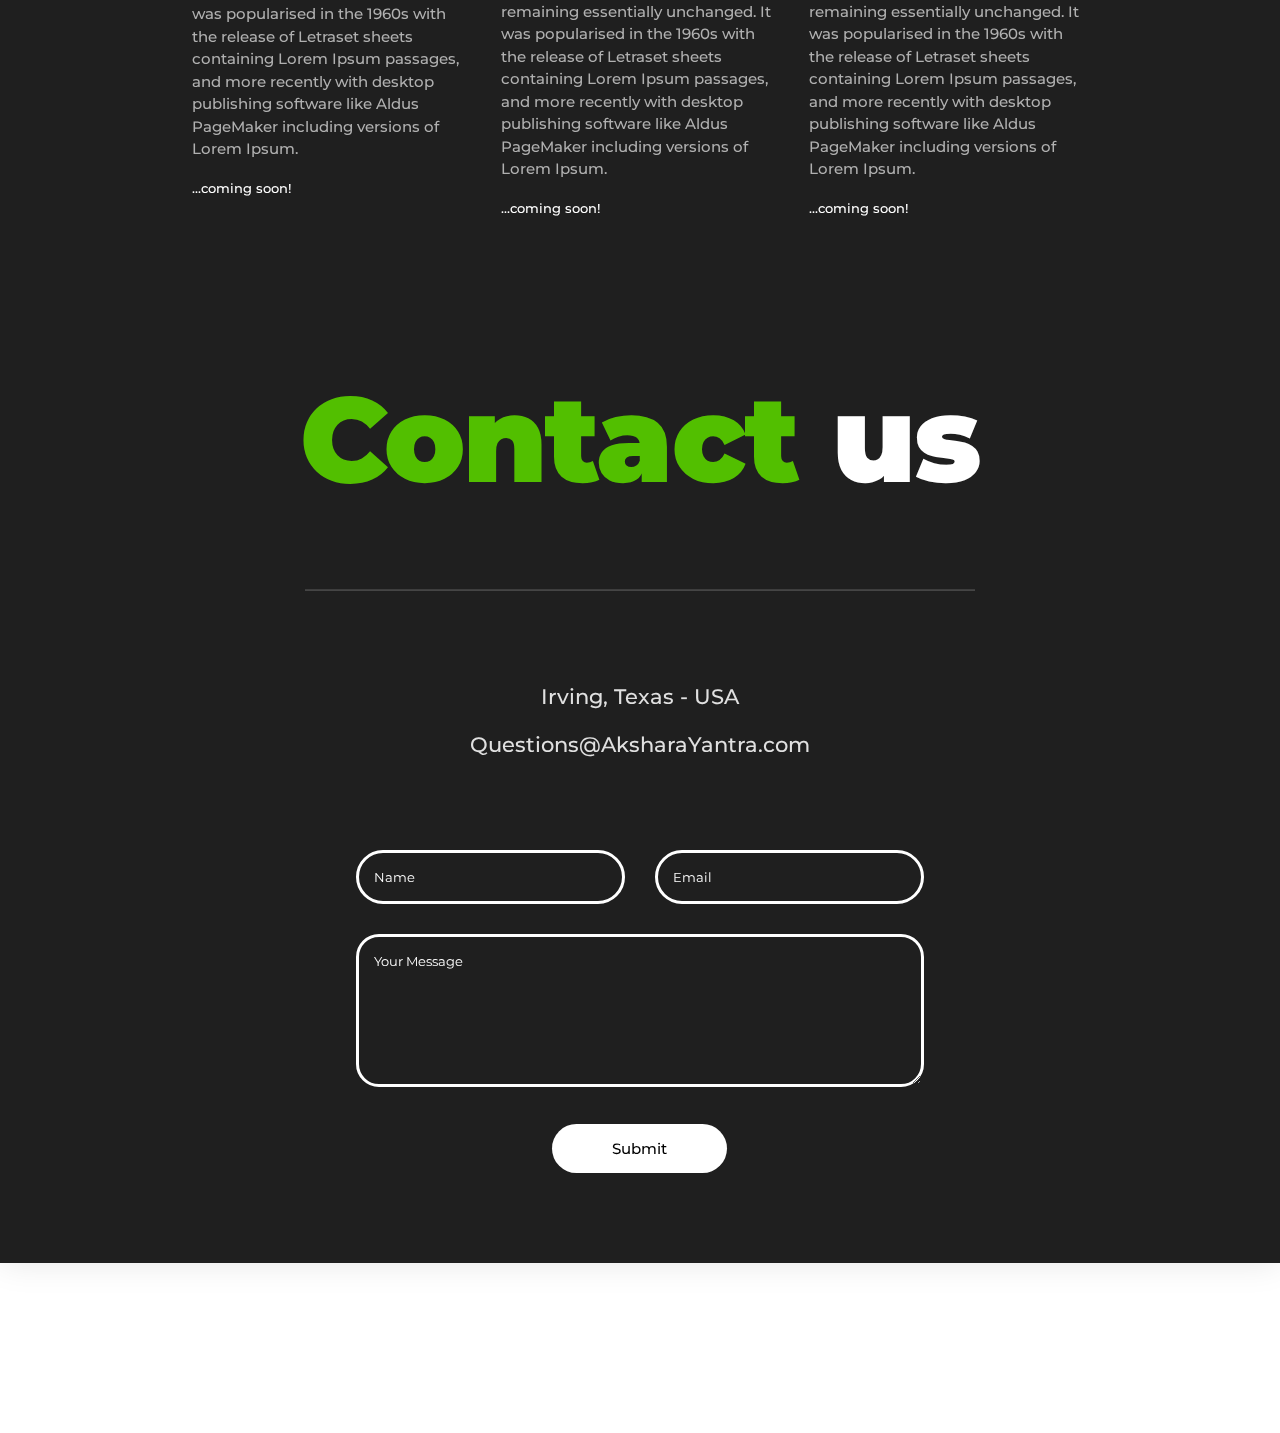
<file: home.html>
﻿<!DOCTYPE html>
<html lang="en">
<head>
    <title>Akshara Yantra</title>
    <meta charset="UTF-8">
    <meta name="description" content="Akshara Yantra Website">
    <meta name="keywords" content="portfolio">
    <meta name="viewport" content="width=device-width, height=device-height, initial-scale=1.0, maximum-scale=1.0, user-scalable=no">
    <meta http-equiv="X-UA-Compatible" content="IE=edge">

    <!-- Stylesheets -->
    <link rel="stylesheet" href="css/bootstrap.min.css">
    <link rel="stylesheet" href="css/cubeportfolio.min.css">
    <link rel="stylesheet" href="css/green.css" id="color">
    <link rel="stylesheet" href="css/style.css">
    <link rel="stylesheet" href="css/dark.css">
    <link rel="stylesheet" href="css/owl.carousel.css">
    <link rel="stylesheet" href="css/owl.theme.css">

    <!-- Google Web fonts -->
    <link href="https://fonts.googleapis.com/css?family=Montserrat:400,500,600,700,800" rel="stylesheet">

    <!-- Font icons -->
    <link rel="stylesheet" href="css/fontawesome-all.min.css">
    <link rel="stylesheet" href="css/flaticon.css">

</head>
<body>
    <!-- PRELOADER -->
    <div class="preloader" style="display: none;">
        <div class="loader" style="display: none;">
            <div class="loader-inner"></div>
        </div>
    </div>

    <!-- HEADER -->
    <header>
        <img src="images/logo3.png" alt="">
        <div class="nav-icon">
            <span></span>
            <span></span>
            <span></span>
        </div>
    </header>

    <!-- FULL MENU -->
    <div class="full-menu">
        <div class="full-inner row">
            <nav class="col-md-8">
                <ul>
                    <li class="navbar-collapse"><a href="#home">Home</a></li>
                    <li class="navbar-collapse"><a href="#about">About us</a></li>
                    <li class="navbar-collapse"><a href="#services">Services</a></li>
                    <li class="navbar-collapse"><a href="#contact">Contact</a></li>
                </ul>
            </nav>
            <div class="col-md-4 full-contact">
                <ul>
                    <li class="title">Get in Touch</li>
                    <li>hi@gorge.com</li>
                    <li>
                        <div class="social">
                            <a href="#"><i class="fab fa-facebook"></i>  </a>
                            <a href="#"><i class="fab fa-twitter" aria-hidden="true"></i>  </a>
                            <a href="#"><i class="fab fa-instagram" aria-hidden="true"></i>  </a>
                            <a href="#"><i class="fab fa-behance" aria-hidden="true"></i>  </a>
                            <a href="#"><i class="fab fa-dribbble" aria-hidden="true"></i>  </a>
                        </div>
                    </li>
                </ul>
            </div>
        </div>
    </div>

    <!-- SITE CONTENT -->
    <div class="wrapper">
        <section id="home" class="home" style="height: 697px;">
            <!--<div id="particles-js">
                        <canvas class="particles-js-canvas-el" width="1465" height="1570" style="width: 100%; height: 100%;">
                        </canvas>
                </div>-->
            <div class="home-content">
                <h1 class="hero-title">Akshara <span>Yantra</span></h1>
                <p class="top_45">
                    Vedic Science and Technology.
                    <br>
                    Logical solutions to <span class="element"
                                               data-text1="ecological problems."
                                               data-text2="environmental challenges."
                                               data-text3="non-invasive medical apps."
                                               data-loop="true"
                                               data-backdelay="1500">environmental, enterprise and medical domains.</span>
                    <span class="typed-cursor">|</span>
                </p>
                <div class="social">
                    <a class="text">social links</a>
                    <div class="line"></div>
                    <a href="#"><i class="fab fa-facebook"></i>  </a>
                    <a href="#"><i class="fab fa-twitter" aria-hidden="true"></i>  </a>
                    <a href="#"><i class="fab fa-instagram" aria-hidden="true"></i>  </a>
                    <a href="#"><i class="fab fa-behance" aria-hidden="true"></i>  </a>
                    <a href="#"><i class="fab fa-dribbble" aria-hidden="true"></i>  </a>
                </div>
            </div>
        </section>



        <section id="about" class="titlebar">
            <h1 class="page-title"><span>About </span>us</h1>
        </section>

        <hr class="col-md-6 bottom_60">

        <div class="cont">
            <section class="about">
                <!-- ABOUT TEXT -->
                <div class="about-text text-center top_90">
                    <h2 class="subtitle">Provide innovative science and technological solutions</h2><br>
                    <p>
                        for environmental and enterprise challenges such as
                        Ambient/indoor Air Pollution, Rain/Waterbodies Pollution,
                        Soil Pollution, Hurricane Mitigation, Tornado Mitigation,
                        Wildfire Mitigation, Non-Invasive Medical Apps (for Vital Signs,
                        Vital Organs, Cardiac, Neurological, Cancer, Blood Sugar,
                        Virus/Bacteria Detection etc.), Enterprise Security Systems and
                        Weather Predictions.
                    </p>
                </div>
                <!-- WORK AREAS -->
                <div class="owl-carousel work-areas text-center top_120 bottom_90 col-md-10 offset-md-1 owl-theme"
                     data-pagination="true" data-autoplay="3000"
                     data-items-desktop="3" data-items-desktop-small="3"
                     data-items-tablet="2" data-items-tablet-small="1"
                     style="opacity: 1; display: block;">

                    <div class="owl-item" style="width: 320px;">
                        <div class="area col-md-12 item">
                            <i class="flaticon-024-computer-graphic"></i>
                            <h3 class="title">Web Design</h3>
                            <div class="line"></div>
                            <p>His room, a proper human room although a little too small, lay peacefully between its four familiar walls.</p>
                        </div>
                    </div>
                    <div class="owl-item" style="width: 320px;">
                        <div class="area col-md-12 item">
                            <i class="flaticon-007-stationery"></i>
                            <h3 class="title">Branding Identity</h3>
                            <div class="line"></div>
                            <p>His many legs, pitifully thin compared with the size of the rest of him, waved about helplessly as he looked.</p>
                        </div>
                    </div>
                    <div class="owl-item" style="width: 320px;">
                        <div class="area col-md-12 item">
                            <i class="flaticon-025-graphic-design"></i>
                            <h3 class="title">Illustration</h3>
                            <div class="line"></div>
                            <p>One morning, when Gregor Samsa woke from troubled dreams, he found transformed in his bed into.</p>
                        </div>
                    </div>
                    <div class="owl-item" style="width: 320px;">
                        <div class="area col-md-12 item">
                            <i class="flaticon-024-computer-graphic"></i>
                            <h3 class="title">Web Design</h3>
                            <div class="line"></div>
                            <p>His room, a proper human room although a little too small, lay peacefully between its four familiar walls.</p>
                        </div>
                    </div>
                    <div class="owl-item" style="width: 320px;">
                        <div class="area col-md-12 item">
                            <i class="flaticon-007-stationery"></i>
                            <h3 class="title">Branding Identity</h3>
                            <div class="line"></div>
                            <p>His many legs, pitifully thin compared with the size of the rest of him, waved about helplessly as he looked.</p>
                        </div>
                    </div>
                    <div class="owl-item" style="width: 320px;">
                        <div class="area col-md-12 item">
                            <i class="flaticon-025-graphic-design"></i>
                            <h3 class="title">Illustration</h3>
                            <div class="line"></div>
                            <p>One morning, when Gregor Samsa woke from troubled dreams, he found transformed in his bed into.</p>
                        </div>
                    </div>

                </div>
            </section>

        </div> <!-- cont end -->


        <section id="services" class="titlebar">
            <h1 class="page-title"><span>Services</span></h1>
        </section>

        <hr class="col-md-6 bottom_60">

        <div class="cont">
            <section class="our-news">
                <div class="row">
                    <!-- a service -->
                    <a href="#" class="col-md-4 col-sm-6 news bottom_60 bottom_60">
                        <article class="news-box">
                            <figure><img src="images/service-1.jpg" alt=""></figure>
                            <small>Medical</small>
                            <h4 class="title">Y-VitalSigns - Non-Invasive Medical App</h4>

                            <p>
                                Lorem Ipsum is simply dummy text of the printing and typesetting
                                industry. Lorem Ipsum has been the industry's standard dummy text
                                ever since the 1500s, when an unknown printer took a galley of
                                type and scrambled it to make a type specimen book. It has
                                survived not only five centuries, but also the leap into
                                electronic typesetting, remaining essentially unchanged.
                                It was popularised in the 1960s with the release of Letraset
                                sheets containing Lorem Ipsum passages, and more recently with
                                desktop publishing software like Aldus PageMaker including versions
                                of Lorem Ipsum.
                            </p>

                            <div class="information">...coming soon!</div>
                        </article>
                    </a>
                    <!-- a service -->
                    <a href="#" class="col-md-4 col-sm-6 news bottom_60">
                        <article class="news-box">
                            <figure><img src="images/service-2.jpg" alt=""></figure>
                            <small>Environmental</small>
                            <h4 class="title">Y-Tower - Ambient Air Pollution Control</h4>
                            <p>
                                Lorem Ipsum is simply dummy text of the printing and typesetting
                                industry. Lorem Ipsum has been the industry's standard dummy text
                                ever since the 1500s, when an unknown printer took a galley of
                                type and scrambled it to make a type specimen book. It has
                                survived not only five centuries, but also the leap into
                                electronic typesetting, remaining essentially unchanged.
                                It was popularised in the 1960s with the release of Letraset
                                sheets containing Lorem Ipsum passages, and more recently with
                                desktop publishing software like Aldus PageMaker including versions
                                of Lorem Ipsum.
                            </p>

                            <div class="information">...coming soon!</div>
                        </article>
                    </a>
                    <!-- a service -->
                    <a href="#" class="col-md-4 col-sm-6 news bottom_60">
                        <article class="news-box">
                            <figure><img src="images/service-3.jpg" alt=""></figure>
                            <small>Environmental</small>
                            <h4 class="title">Y-Cleanser - Waterbodies Pollution Control</h4>
                            <p>
                                Lorem Ipsum is simply dummy text of the printing and typesetting
                                industry. Lorem Ipsum has been the industry's standard dummy text
                                ever since the 1500s, when an unknown printer took a galley of
                                type and scrambled it to make a type specimen book. It has
                                survived not only five centuries, but also the leap into
                                electronic typesetting, remaining essentially unchanged.
                                It was popularised in the 1960s with the release of Letraset
                                sheets containing Lorem Ipsum passages, and more recently with
                                desktop publishing software like Aldus PageMaker including versions
                                of Lorem Ipsum.
                            </p>

                            <div class="information">...coming soon!</div>
                        </article>
                    </a>
                    <!-- a service -->
                    <a href="#" class="col-md-4 col-sm-6 news bottom_60">
                        <article class="news-box">
                            <figure><img src="images/service-4.jpg" alt=""></figure>
                            <small>Enviornmental</small>
                            <h4 class="title">Y-Fertilizer Chips - Soil Pollution Control</h4>
                            <p>
                                Lorem Ipsum is simply dummy text of the printing and typesetting
                                industry. Lorem Ipsum has been the industry's standard dummy text
                                ever since the 1500s, when an unknown printer took a galley of
                                type and scrambled it to make a type specimen book. It has
                                survived not only five centuries, but also the leap into
                                electronic typesetting, remaining essentially unchanged.
                                It was popularised in the 1960s with the release of Letraset
                                sheets containing Lorem Ipsum passages, and more recently with
                                desktop publishing software like Aldus PageMaker including versions
                                of Lorem Ipsum.
                            </p>

                            <div class="information">...coming soon!</div>
                        </article>
                    </a>
                    <!-- a service -->
                    <a href="#" class="col-md-4 col-sm-6 news bottom_60">
                        <article class="news-box">
                            <figure><img src="images/service-5.jpg" alt=""></figure>
                            <small>Environmental</small>
                            <h4 class="title">Y-Tornado Towers - Tornado Control</h4>
                            <p>
                                Lorem Ipsum is simply dummy text of the printing and typesetting
                                industry. Lorem Ipsum has been the industry's standard dummy text
                                ever since the 1500s, when an unknown printer took a galley of
                                type and scrambled it to make a type specimen book. It has
                                survived not only five centuries, but also the leap into
                                electronic typesetting, remaining essentially unchanged.
                                It was popularised in the 1960s with the release of Letraset
                                sheets containing Lorem Ipsum passages, and more recently with
                                desktop publishing software like Aldus PageMaker including versions
                                of Lorem Ipsum.
                            </p>

                            <div class="information">...coming soon!</div>
                        </article>
                    </a>
                    <!-- a service -->
                    <a href="#" class="col-md-4 col-sm-6 news bottom_60">
                        <article class="news-box">
                            <figure><img src="images/service-6.jpg" alt=""></figure>
                            <small>Environmental</small>
                            <h4 class="title">Y-Hurricane Towers - Hurricane Control</h4>
                            <p>
                                Lorem Ipsum is simply dummy text of the printing and typesetting
                                industry. Lorem Ipsum has been the industry's standard dummy text
                                ever since the 1500s, when an unknown printer took a galley of
                                type and scrambled it to make a type specimen book. It has
                                survived not only five centuries, but also the leap into
                                electronic typesetting, remaining essentially unchanged.
                                It was popularised in the 1960s with the release of Letraset
                                sheets containing Lorem Ipsum passages, and more recently with
                                desktop publishing software like Aldus PageMaker including versions
                                of Lorem Ipsum.
                            </p>

                            <div class="information">...coming soon!</div>
                        </article>
                    </a>
                    <!-- a service -->
                    <a href="#" class="col-md-4 col-sm-6 news bottom_60">
                        <article class="news-box">
                            <figure><img src="images/service-7.jpg" alt=""></figure>
                            <small>Environmental</small>
                            <h4 class="title">Y-Nimbus - Forest Wildfire Control</h4>
                            <p>
                                Lorem Ipsum is simply dummy text of the printing and typesetting
                                industry. Lorem Ipsum has been the industry's standard dummy text
                                ever since the 1500s, when an unknown printer took a galley of
                                type and scrambled it to make a type specimen book. It has
                                survived not only five centuries, but also the leap into
                                electronic typesetting, remaining essentially unchanged.
                                It was popularised in the 1960s with the release of Letraset
                                sheets containing Lorem Ipsum passages, and more recently with
                                desktop publishing software like Aldus PageMaker including versions
                                of Lorem Ipsum.
                            </p>

                            <div class="information">...coming soon!</div>
                        </article>
                    </a>
                    <!-- a service -->
                    <a href="#" class="col-md-4 col-sm-6 news bottom_60">
                        <article class="news-box">
                            <figure><img src="images/service-8.jpg" alt=""></figure>
                            <small>Environmental</small>
                            <h4 class="title">Y-Weather Predictions</h4>
                            <p>
                                Lorem Ipsum is simply dummy text of the printing and typesetting
                                industry. Lorem Ipsum has been the industry's standard dummy text
                                ever since the 1500s, when an unknown printer took a galley of
                                type and scrambled it to make a type specimen book. It has
                                survived not only five centuries, but also the leap into
                                electronic typesetting, remaining essentially unchanged.
                                It was popularised in the 1960s with the release of Letraset
                                sheets containing Lorem Ipsum passages, and more recently with
                                desktop publishing software like Aldus PageMaker including versions
                                of Lorem Ipsum.
                            </p>

                            <div class="information">...coming soon!</div>
                        </article>
                    </a>
                    <!-- a service -->
                    <a href="#" class="col-md-4 col-sm-6 news bottom_60">
                        <article class="news-box">
                            <figure><img src="images/service-9.jpg" alt=""></figure>
                            <small>Enterprise</small>
                            <h4 class="title">Y-Chakra</h4>
                            <p>
                                Lorem Ipsum is simply dummy text of the printing and typesetting
                                industry. Lorem Ipsum has been the industry's standard dummy text
                                ever since the 1500s, when an unknown printer took a galley of
                                type and scrambled it to make a type specimen book. It has
                                survived not only five centuries, but also the leap into
                                electronic typesetting, remaining essentially unchanged.
                                It was popularised in the 1960s with the release of Letraset
                                sheets containing Lorem Ipsum passages, and more recently with
                                desktop publishing software like Aldus PageMaker including versions
                                of Lorem Ipsum.
                            </p>

                            <div class="information">...coming soon!</div>
                        </article>
                    </a>

                </div>
            </section>
        </div> <!-- cont end -->


        <section id="contact" class="titlebar">
            <h1 class="page-title"><span>Contact </span>us</h1>
        </section>

        <hr class="col-md-6 bottom_60">

        <div class="cont">
            <section class="contact col-md-8 offset-md-2 top_90">
                <div class="contact-info text-center">
                    <p>Irving, Texas - USA</p>
                    <a href="Questions@AksharaYantra.com">Questions@AksharaYantra.com</a>
                    <p></p>
                </div>
                <div class="contact-form top_90">
                    <form class="row">
                        <div class="col-md-6">
                            <input class="inp" type="text" placeholder="Name">
                        </div>
                        <div class="col-md-6">
                            <input class="inp" type="text" placeholder="Email">
                        </div>
                        <div class="col-md-12">
                            <textarea placeholder="Your Message" rows="6" class="col-md-12 form-message"></textarea>
                        </div>
                        <div class="col-md-12 text-center">
                            <input type="submit" value="Submit" class="site-btn2">
                        </div>
                    </form>
                </div>
            </section>
        </div>
    </div><!-- main wrapper end -->
    <footer>
        <div class="cont">
            <div class="row">
                <div class="col-md-4 col-sm-6 col-xs-12  copyright text-white">
                    <!--<img src="images/logo3.png" alt="">-->
                    <strong>© 2020.&nbsp;Akshara Yantra, LLC</strong><br>
                    <p>
                        <a class="text-white" href="terms.html">Terms &amp; Conditions</a> &nbsp;|&nbsp;
                        <a class="text-white" href="privacy.html">Privacy Policy</a>
                    </p>
                </div>
                <div class="col-md-4 d-sm-none d-md-block">
                    <div class="social">
                        <a href="#"><i class="fab fa-facebook"></i>  </a>
                        <a href="#"><i class="fab fa-twitter" aria-hidden="true"></i>  </a>
                        <a href="#"><i class="fab fa-instagram" aria-hidden="true"></i>  </a>
                        <a href="#"><i class="fab fa-behance" aria-hidden="true"></i>  </a>
                        <a href="#"><i class="fab fa-dribbble" aria-hidden="true"></i>  </a>
                    </div>
                </div>
                <div class="col-md-4 col-sm-6 col-xs-12 d-none d-sm-block getintouch">
                    <a href="#">
                        <strong>Get In Touch</strong><br>
                        <p>Questions@AksharaYantra.com</p>
                    </a>
                </div>
            </div>
            <div class="text-center">
                <a href="#" class="text-white">back to top</a>
            </div>
        </div>
    </footer>

    <!-- Javascripts -->
    <script src="js/jquery-2.1.4.min.js"></script>
    <script src="js/jquery.cookie-1.4.1.min.js"></script>
    <script src="js/jquery.cubeportfolio.min.js"></script>
    <script src="js/particles.js"></script>
    <script src="js/app.js"></script>
    <script src="js/main.js"></script>
    <script src="js/jquery.hover3d.js"></script>
    <script src="js/owl.carousel.min.js"></script>
    <script src="js/typed.js"></script>

</body>
</html>
</file>
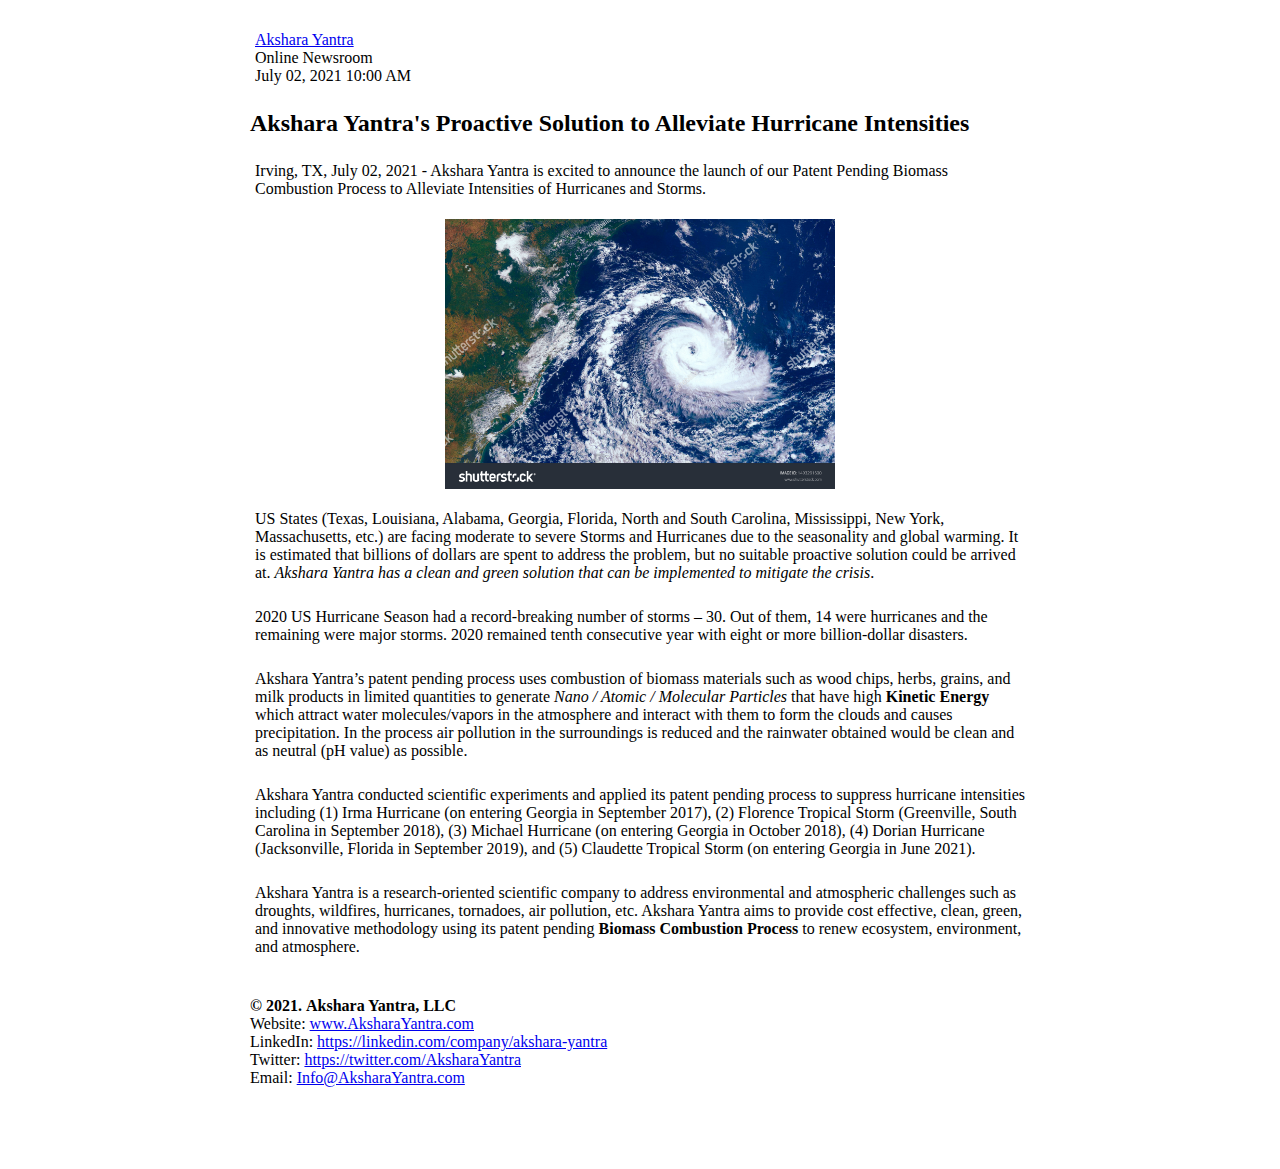
<file: hurricanes.html>
<!DOCTYPE html>
<html lang="en">
<head>
    <title>Hurricane Intensity Reduction - Akshara Yantra</title>
    <meta charset="UTF-8">
    <meta name="description" content="Akshara Yantra Website">
    <meta name="keywords" content="portfolio">
    <meta name="viewport" content="width=device-width, height=device-height, initial-scale=1.0, maximum-scale=1.0, user-scalable=no">
    <meta http-equiv="X-UA-Compatible" content="IE=edge">
    
    <!-- Google Web fonts -->
    <link href="https://fonts.googleapis.com/css?family=Montserrat:400,500,600,700,800" rel="stylesheet">

	<style>
		body {background-color:#ffffff;color:#000000;max-width:800px;margin:0 auto;
		font-size:16px;}
		p {color:#000000;padding:5px;}
		.main {padding:10px;}
		img {
		  display: block;
		  margin-left: auto;
		  margin-right: auto;
		  width: 50%;
		}
		footer {padding:10px;}
	</style>
</head>
<body>
    <div class="main">
	 <p>
		<a href="https://www.aksharayantra.com">Akshara Yantra</a><br/>
		Online Newsroom <br/>
		July 02, 2021 10:00 AM
	 </p>
	 <h2 class="heading">Akshara Yantra's Proactive Solution to Alleviate Hurricane Intensities</h2>
	 
	 <p class="sub-heading">
		Irving, TX, July 02, 2021 - Akshara Yantra is excited to announce the launch of our Patent Pending Biomass Combustion Process to Alleviate Intensities of Hurricanes and Storms.
	 </p>
	 <img src="images/service-6.jpg" alt="">
	 <p>
	 US States (Texas, Louisiana, Alabama, Georgia, Florida, North and South Carolina, Mississippi, New York, Massachusetts, etc.) are facing moderate to severe Storms and Hurricanes due to the seasonality and global warming. It is estimated that billions of dollars are spent to address the problem, but no suitable proactive solution could be arrived at. <i>Akshara Yantra has a clean and green solution that can be implemented to mitigate the crisis</i>.
	 </p>
	 
	 <p>
		2020 US Hurricane Season had a record-breaking number of storms – 30. Out of them, 14 were hurricanes and the remaining were major storms. 2020 remained tenth consecutive year with eight or more billion-dollar disasters. 		
	 </p>
	 <p>
	 Akshara Yantra’s patent pending process uses combustion of biomass materials such as wood chips, herbs, grains, and milk products in limited quantities to generate <i>Nano / Atomic / Molecular Particles</i> that have high <b>Kinetic Energy</b> which attract water molecules/vapors in the atmosphere and interact with them to form the clouds and causes precipitation. In the process air pollution in the surroundings is reduced and the rainwater obtained would be clean and as neutral (pH value) as possible.  
	</p>
	<p>
		Akshara Yantra conducted scientific experiments and applied its patent pending process to suppress hurricane intensities including (1) Irma Hurricane (on entering Georgia in September 2017), (2) Florence Tropical Storm (Greenville, South Carolina in September 2018), (3) Michael Hurricane (on entering Georgia in October 2018), (4) Dorian Hurricane (Jacksonville, Florida in September 2019), and (5) Claudette Tropical Storm (on entering Georgia in June 2021).
	</p>
	<p>
Akshara Yantra is a research-oriented scientific company to address environmental and atmospheric challenges such as droughts, wildfires, hurricanes, tornadoes, air pollution, etc. Akshara Yantra aims to provide cost effective, clean, green, and innovative methodology using its patent pending <b>Biomass Combustion Process</b> to renew ecosystem, environment, and atmosphere.
	
	 </p>
    </div><!-- main wrapper end -->
    <footer>
        <strong>© 2021.&nbsp;Akshara Yantra, LLC</strong><br>
		Website: <a href="www.AksharaYantra.com">www.AksharaYantra.com</a><br/>
		LinkedIn: <a href="https://linkedin.com/company/akshara-yantra">https://linkedin.com/company/akshara-yantra</a> <br/>
		Twitter: <a href="https://twitter.com/AksharaYantra">https://twitter.com/AksharaYantra</a><br/>
		Email: <a href="mailto:Info@AksharaYantra.com">Info@AksharaYantra.com</a><br/><br/><br/><br/><br/>

    </footer>



</body>
</html>
</file>
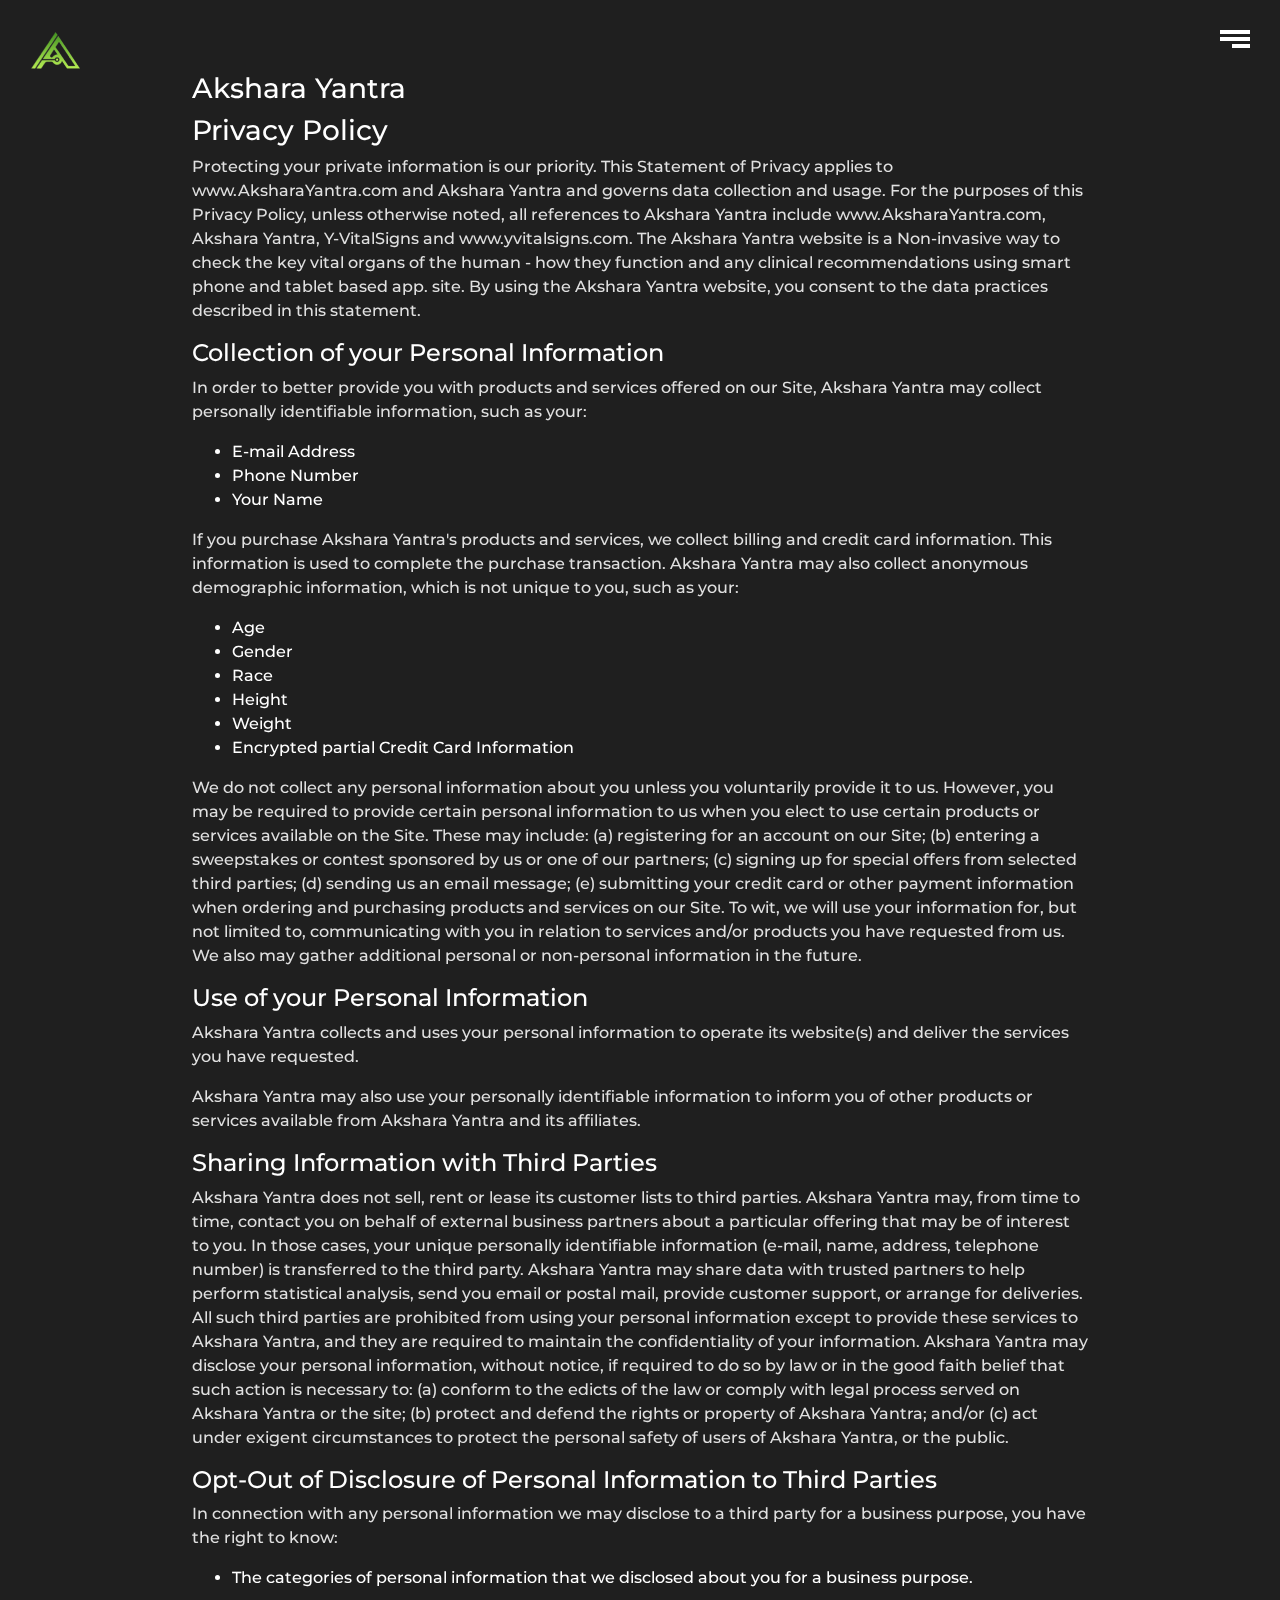
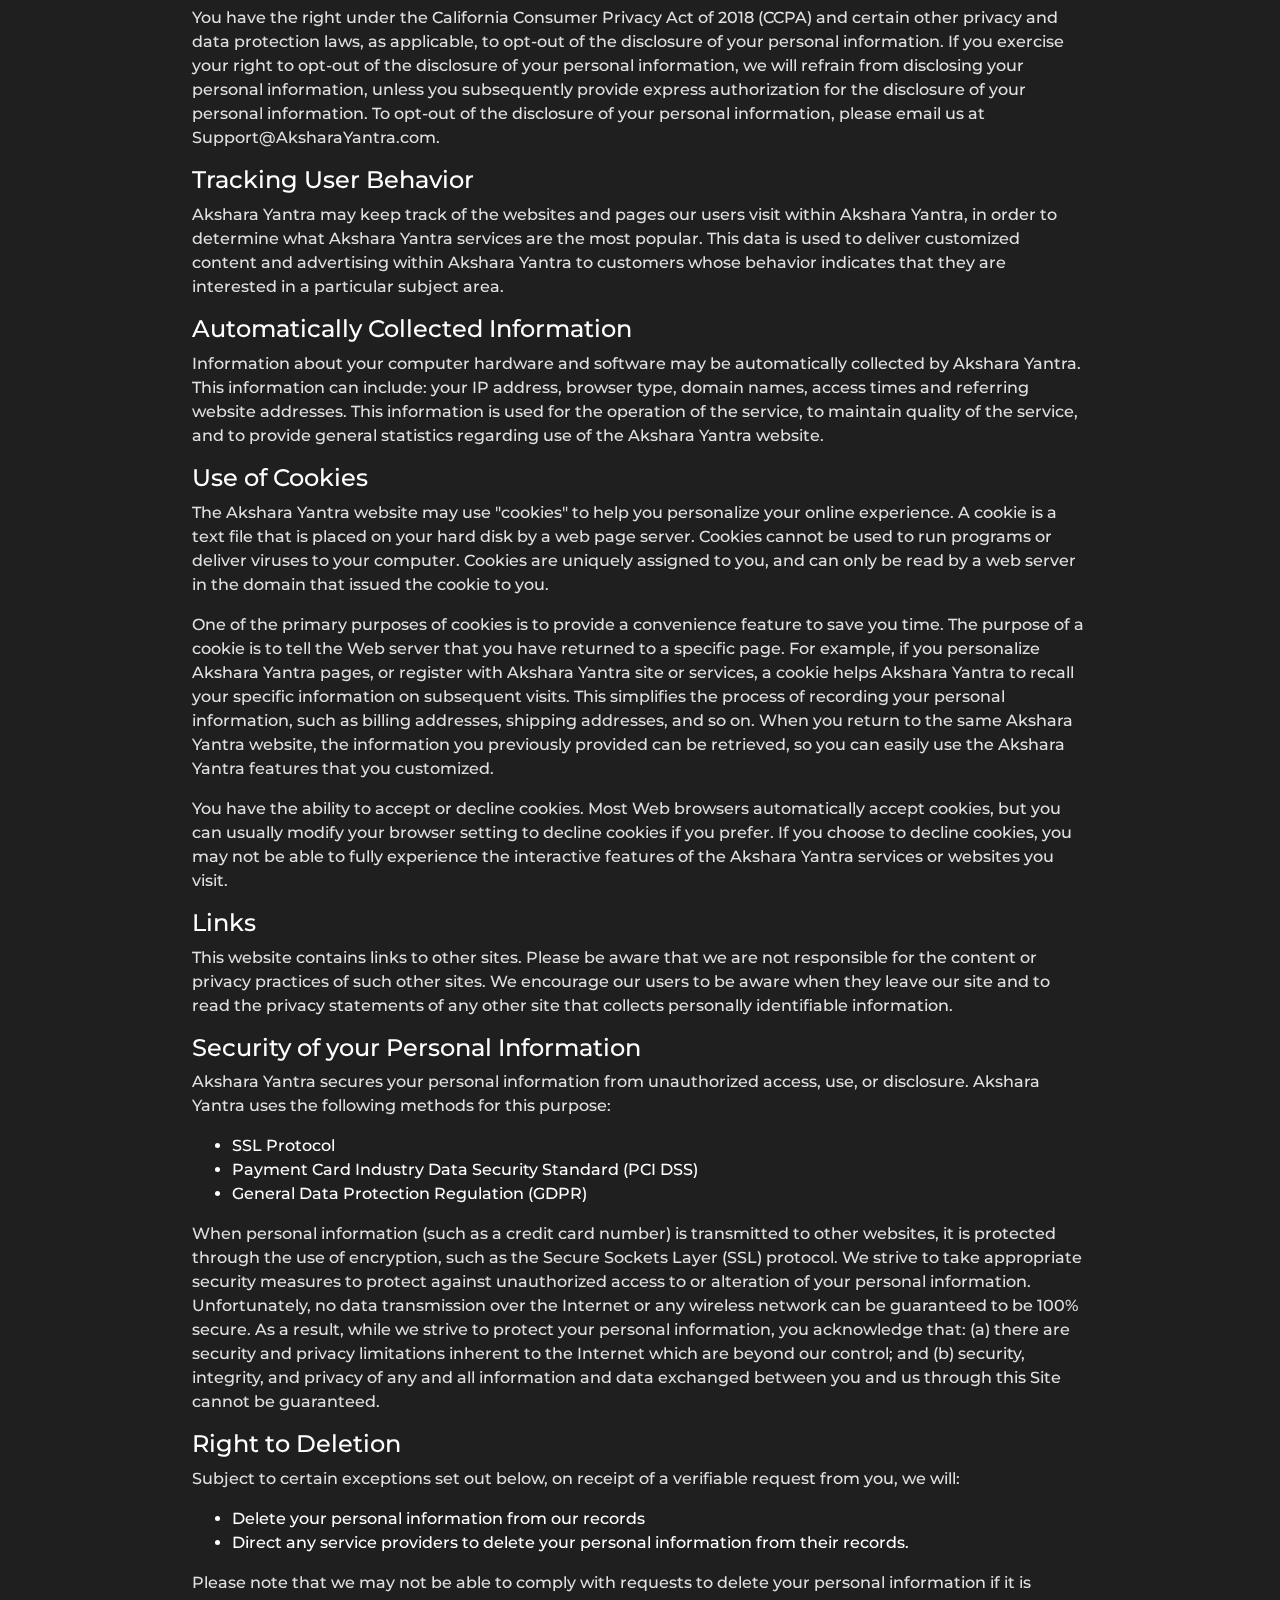
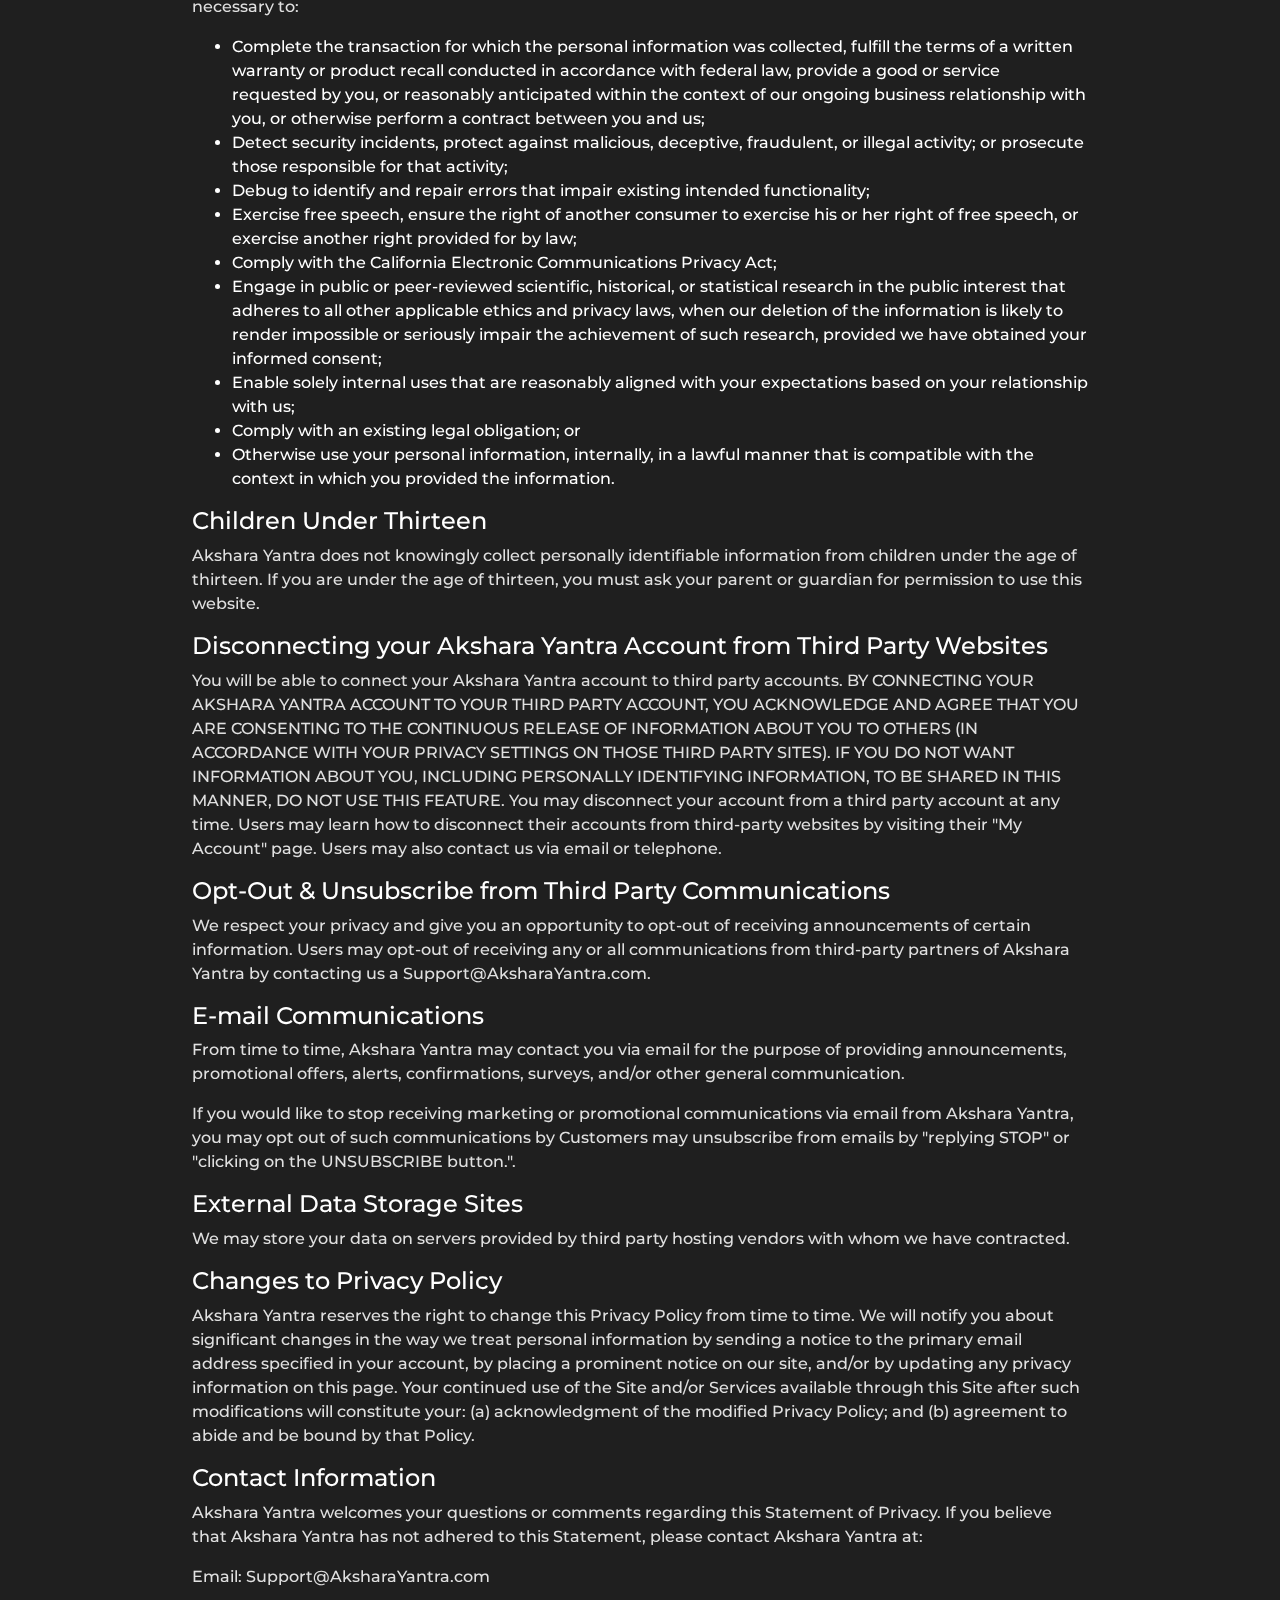
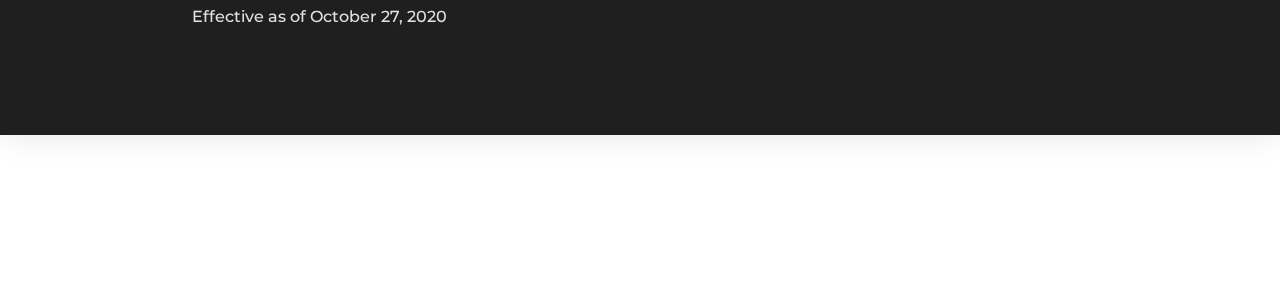
<file: privacy.html>
﻿<!DOCTYPE html>
<html lang="en">
<head>
    <title>Privacy Policy | Akshara Yantra</title>
    <meta charset="UTF-8">
    <meta name="description" content="Akshara Yantra Website">
    <meta name="keywords" content="portfolio">
    <meta name="viewport" content="width=device-width, height=device-height, initial-scale=1.0, maximum-scale=1.0, user-scalable=no">
    <meta http-equiv="X-UA-Compatible" content="IE=edge">

    <!-- Stylesheets -->
     <link rel="stylesheet" href="css/bootstrap.min.css">
    <link rel="stylesheet" href="css/cubeportfolio.min.css">
    <link rel="stylesheet" href="css/green.css" id="color">
    <link rel="stylesheet" href="css/style.css">
    <link rel="stylesheet" href="css/dark.css">
    <link rel="stylesheet" href="css/owl.carousel.css">
    <link rel="stylesheet" href="css/owl.theme.css">

    <!-- Google Web fonts -->
    <link href="https://fonts.googleapis.com/css?family=Montserrat:400,500,600,700,800" rel="stylesheet">

    <!-- Font icons -->
    <link rel="stylesheet" href="css/fontawesome-all.min.css">
    <link rel="stylesheet" href="css/flaticon.css">

</head>
<body>
    <!-- PRELOADER -->
    <div class="preloader" style="display: none;">
        <div class="loader" style="display: none;">
            <div class="loader-inner"></div>
        </div>
    </div>

    <!-- HEADER -->
    <header>
        <a href="index.html"><img src="images/logo3.png" alt=""></a>
        <div class="nav-icon">
            <span></span>
            <span></span>
            <span></span>
        </div>
    </header>

    <!-- FULL MENU -->
    <div class="full-menu">
        <div class="full-inner row">
            <nav class="col-md-8">
                <ul>
                    <li><a href="index.html">Home</a></li>                   
                </ul>
            </nav>
            <div class="col-md-4 full-contact">
                <ul>
                    <li class="title">Get in Touch</li>
                    <li>Support@AksharaYantra.com</li>
                    <li>
                        <div class="social">
                            <a href="#"><i class="fab fa-facebook"></i>  </a>
                            <a href="#"><i class="fab fa-twitter" aria-hidden="true"></i>  </a>
                            <a href="#"><i class="fab fa-instagram" aria-hidden="true"></i>  </a>
                            <a href="#"><i class="fab fa-behance" aria-hidden="true"></i>  </a>
                            <a href="#"><i class="fab fa-dribbble" aria-hidden="true"></i>  </a>
                        </div>
                    </li>
                </ul>
            </div>
        </div>
    </div>

    <!-- SITE CONTENT -->
    <div class="wrapper">

        <div class="cont">
            <br /><br /><br />
            <h3 class="text-white">Akshara Yantra</h3>
            <h3 class="text-white">Privacy Policy</h3>
            <p>
                Protecting your private information is our priority. This Statement of Privacy applies to
                www.AksharaYantra.com and Akshara Yantra and governs data collection and usage. For the
                purposes of this Privacy Policy, unless otherwise noted, all references to Akshara Yantra include
                www.AksharaYantra.com, Akshara Yantra, Y-VitalSigns and www.yvitalsigns.com. The Akshara
                Yantra website is a Non-invasive way to check the key vital organs of the human - how they
                function and any clinical recommendations using smart phone and tablet based app. site. By using
                the Akshara Yantra website, you consent to the data practices described in this statement.
            </p>
            <h4 class="text-white">Collection of your Personal Information</h4>
            <p>
                In order to better provide you with products and services offered on our Site, Akshara Yantra
                may collect personally identifiable information, such as your:
                <ul class="text-white">
                    <li>E-mail Address</li>
                    <li>Phone Number</li>
                    <li>Your Name</li>
                </ul>
            </p>
            <p>
                If you purchase Akshara Yantra's products and services, we collect billing and credit card
                information. This information is used to complete the purchase transaction.
                Akshara Yantra may also collect anonymous demographic information, which is not unique to you,
                such as your:
                <ul class="text-white">
                    <li>Age</li>
                    <li>Gender</li>
                    <li>Race</li>
                    <li>Height</li>
                    <li>Weight</li>
                    <li>Encrypted partial Credit Card Information</li>
                </ul>
            </p>
            <p>
                We do not collect any personal information about you unless you voluntarily provide it to us.
                However, you may be required to provide certain personal information to us when you elect to use
                certain products or services available on the Site. These may include: (a) registering for an account
                on our Site; (b) entering a sweepstakes or contest sponsored by us or one of our partners; (c)
                signing up for special offers from selected third parties; (d) sending us an email message; (e)
                submitting your credit card or other payment information when ordering and purchasing products
                and services on our Site. To wit, we will use your information for, but not limited to,
                communicating with you in relation to services and/or products you have requested from us. We
                also may gather additional personal or non-personal information in the future.
            </p>
            <h4 class="text-white">Use of your Personal Information</h4>
            <p>
                Akshara Yantra collects and uses your personal information to operate its website(s) and deliver
                the services you have requested.
            </p>
            <p>
                Akshara Yantra may also use your personally identifiable information to inform you of other
                products or services available from Akshara Yantra and its affiliates.
            </p>

            <h4 class="text-white">Sharing Information with Third Parties</h4>
            <p>
                Akshara Yantra does not sell, rent or lease its customer lists to third parties.
                Akshara Yantra may, from time to time, contact you on behalf of external business partners about
                a particular offering that may be of interest to you. In those cases, your unique personally
                identifiable information (e-mail, name, address, telephone number) is transferred to the third party.
                Akshara Yantra may share data with trusted partners to help perform statistical analysis, send you
                email or postal mail, provide customer support, or arrange for deliveries. All such third parties are
                prohibited from using your personal information except to provide these services to Akshara
                Yantra, and they are required to maintain the confidentiality of your information.
                Akshara Yantra may disclose your personal information, without notice, if required to do so by
                law or in the good faith belief that such action is necessary to: (a) conform to the edicts of the law
                or comply with legal process served on Akshara Yantra or the site; (b) protect and defend the
                rights or property of Akshara Yantra; and/or (c) act under exigent circumstances to protect the
                personal safety of users of Akshara Yantra, or the public.
            </p>
            <h4 class="text-white">Opt-Out of Disclosure of Personal Information to Third Parties</h4>
            <p>
                In connection with any personal information we may disclose to a third party for a business
                purpose, you have the right to know:
                <ul class="text-white">
                    <li>
                        The categories of personal information that we disclosed about you for a business
                        purpose.
                    </li>
                </ul>
            </p>

            <p>
                You have the right under the California Consumer Privacy Act of 2018 (CCPA) and certain other
                privacy and data protection laws, as applicable, to opt-out of the disclosure of your personal
                information. If you exercise your right to opt-out of the disclosure of your personal information, we
                will refrain from disclosing your personal information, unless you subsequently provide express
                authorization for the disclosure of your personal information. To opt-out of the disclosure of your
                personal information, please email us at Support@AksharaYantra.com.
            </p>

            <h4 class="text-white">Tracking User Behavior</h4>
            <p>
                Akshara Yantra may keep track of the websites and pages our users visit within Akshara Yantra,
                in order to determine what Akshara Yantra services are the most popular. This data is used to
                deliver customized content and advertising within Akshara Yantra to customers whose behavior
                indicates that they are interested in a particular subject area.
            </p>
            <h4 class="text-white">Automatically Collected Information</h4>
            <p>
                Information about your computer hardware and software may be automatically collected by
                Akshara Yantra. This information can include: your IP address, browser type, domain names,
                access times and referring website addresses. This information is used for the operation of the
                service, to maintain quality of the service, and to provide general statistics regarding use of the
                Akshara Yantra website.
            </p>
            <h4 class="text-white">Use of Cookies</h4>
            <p>
                The Akshara Yantra website may use "cookies" to help you personalize your online experience. A
                cookie is a text file that is placed on your hard disk by a web page server. Cookies cannot be
                used to run programs or deliver viruses to your computer. Cookies are uniquely assigned to you,
                and can only be read by a web server in the domain that issued the cookie to you.
            </p>
            <p>
                One of the primary purposes of cookies is to provide a convenience feature to save you time. The
                purpose of a cookie is to tell the Web server that you have returned to a specific page. For
                example, if you personalize Akshara Yantra pages, or register with Akshara Yantra site or
                services, a cookie helps Akshara Yantra to recall your specific information on subsequent visits.
                This simplifies the process of recording your personal information, such as billing addresses,
                shipping addresses, and so on. When you return to the same Akshara Yantra website, the
                information you previously provided can be retrieved, so you can easily use the Akshara Yantra
                features that you customized.
            </p>
            <p>
                You have the ability to accept or decline cookies. Most Web browsers automatically accept
                cookies, but you can usually modify your browser setting to decline cookies if you prefer. If you
                choose to decline cookies, you may not be able to fully experience the interactive features of the
                Akshara Yantra services or websites you visit.
            </p>
            <h4 class="text-white">Links</h4>
            <p>
                This website contains links to other sites. Please be aware that we are not responsible for the
                content or privacy practices of such other sites. We encourage our users to be aware when they
                leave our site and to read the privacy statements of any other site that collects personally
                identifiable information.
            </p>
            <h4 class="text-white">Security of your Personal Information</h4>
            <p>
                Akshara Yantra secures your personal information from unauthorized access, use, or disclosure.
                Akshara Yantra uses the following methods for this purpose:
                <ul class="text-white">
                    <li>SSL Protocol</li>
                    <li>Payment Card Industry Data Security Standard (PCI DSS)</li>
                    <li>General Data Protection Regulation (GDPR)</li>

                </ul>
            </p>
            <p>
                When personal information (such as a credit card number) is transmitted to other websites, it is
                protected through the use of encryption, such as the Secure Sockets Layer (SSL) protocol.
                We strive to take appropriate security measures to protect against unauthorized access to or
                alteration of your personal information. Unfortunately, no data transmission over the Internet or any
                wireless network can be guaranteed to be 100% secure. As a result, while we strive to protect
                your personal information, you acknowledge that: (a) there are security and privacy limitations
                inherent to the Internet which are beyond our control; and (b) security, integrity, and privacy of any
                and all information and data exchanged between you and us through this Site cannot be
                guaranteed.
            </p>

            <h4 class="text-white">Right to Deletion</h4>
            <p>
                Subject to certain exceptions set out below, on receipt of a verifiable request from you, we will:
                <ul class="text-white">
                    <li>Delete your personal information from our records</li>
                    <li>Direct any service providers to delete your personal information from their records.</li>
                </ul>
            </p>
            <p>
                Please note that we may not be able to comply with requests to delete your personal information if
                it is necessary to:
                <ul class="text-white">
                    <li>
                        Complete the transaction for which the personal information was collected, fulfill the
                        terms of a written warranty or product recall conducted in accordance with federal
                        law, provide a good or service requested by you, or reasonably anticipated within the
                        context of our ongoing business relationship with you, or otherwise perform a contract
                        between you and us;
                    </li>
                    <li>
                        Detect security incidents, protect against malicious, deceptive, fraudulent, or illegal
                        activity; or prosecute those responsible for that activity;
                    </li>
                    <li>Debug to identify and repair errors that impair existing intended functionality;</li>
                    <li>
                        Exercise free speech, ensure the right of another consumer to exercise his or her right
                        of free speech, or exercise another right provided for by law;
                    </li>
                    <li>Comply with the California Electronic Communications Privacy Act;</li>
                    <li>
                        Engage in public or peer-reviewed scientific, historical, or statistical research in the
                        public interest that adheres to all other applicable ethics and privacy laws, when our
                        deletion of the information is likely to render impossible or seriously impair the
                        achievement of such research, provided we have obtained your informed consent;
                    </li>
                    <li>
                        Enable solely internal uses that are reasonably aligned with your expectations based on
                        your relationship with us;
                    </li>
                    <li>Comply with an existing legal obligation; or</li>
                    <li>
                        Otherwise use your personal information, internally, in a lawful manner that is
                        compatible with the context in which you provided the information.
                    </li>
                </ul>
            </p>
            <h4 class="text-white">Children Under Thirteen</h4>
            <p>
                Akshara Yantra does not knowingly collect personally identifiable information from children under
                the age of thirteen. If you are under the age of thirteen, you must ask your parent or guardian for
                permission to use this website.
            </p>
            <h4 class="text-white">Disconnecting your Akshara Yantra Account from Third Party Websites</h4>
            <p>
                You will be able to connect your Akshara Yantra account to third party accounts. BY
                CONNECTING YOUR AKSHARA YANTRA ACCOUNT TO YOUR THIRD PARTY
                ACCOUNT, YOU ACKNOWLEDGE AND AGREE THAT YOU ARE CONSENTING TO
                THE CONTINUOUS RELEASE OF INFORMATION ABOUT YOU TO OTHERS (IN
                ACCORDANCE WITH YOUR PRIVACY SETTINGS ON THOSE THIRD PARTY SITES).
                IF YOU DO NOT WANT INFORMATION ABOUT YOU, INCLUDING PERSONALLY
                IDENTIFYING INFORMATION, TO BE SHARED IN THIS MANNER, DO NOT USE
                THIS FEATURE. You may disconnect your account from a third party account at any time. Users
                may learn how to disconnect their accounts from third-party websites by visiting their "My
                Account" page. Users may also contact us via email or telephone.
            </p>
            <h4 class="text-white">Opt-Out & Unsubscribe from Third Party Communications</h4>
            <p>
                We respect your privacy and give you an opportunity to opt-out of receiving announcements of
                certain information. Users may opt-out of receiving any or all communications from third-party
                partners of Akshara Yantra by contacting us a Support@AksharaYantra.com.
            </p>

            <h4 class="text-white">E-mail Communications</h4>
            <p>
                From time to time, Akshara Yantra may contact you via email for the purpose of providing
                announcements, promotional offers, alerts, confirmations, surveys, and/or other general
                communication.
            </p>
            <p>
                If you would like to stop receiving marketing or promotional communications via email from
                Akshara Yantra, you may opt out of such communications by Customers may unsubscribe from
                emails by "replying STOP" or "clicking on the UNSUBSCRIBE button.".
            </p>
            <h4 class="text-white">External Data Storage Sites</h4>
            <p>
                We may store your data on servers provided by third party hosting vendors with whom we have
                contracted.
            </p>
            <h4 class="text-white">Changes to Privacy Policy</h4>
            <p>
                Akshara Yantra reserves the right to change this Privacy Policy from time to time. We will notify
                you about significant changes in the way we treat personal information by sending a notice to the
                primary email address specified in your account, by placing a prominent notice on our site, and/or
                by updating any privacy information on this page. Your continued use of the Site and/or Services
                available through this Site after such modifications will constitute your: (a) acknowledgment of the
                modified Privacy Policy; and (b) agreement to abide and be bound by that Policy.
            </p>
            <h4 class="text-white">Contact Information</h4>
            <p>
                Akshara Yantra welcomes your questions or comments regarding this Statement of Privacy. If you
                believe that Akshara Yantra has not adhered to this Statement, please contact Akshara Yantra at:
            </p>
            <p>Email: Support@AksharaYantra.com</p>
            <p>Effective as of October 27, 2020</p>

        </div> <!-- cont end -->


    </div><!-- main wrapper end -->
    <footer>
        <div class="cont">
            <div class="row">
                <div class="col-md-4 col-sm-6 col-xs-12  copyright text-white">
                     <!--<img src="images/logo3.png" alt="">-->
                    <strong>© 2021.&nbsp;Akshara Yantra, LLC</strong><br>
                    <p>
                        <a class="text-white" href="terms.html">Terms &amp; Conditions</a> &nbsp;|&nbsp;
                        <a class="text-white" href="privacy.html">Privacy Policy</a>
                    </p>
                </div>
                <div class="col-md-4 d-sm-none d-md-block">
                    <div class="social">
                        <a href="#"><i class="fab fa-facebook"></i>  </a>
                        <a href="#"><i class="fab fa-twitter" aria-hidden="true"></i>  </a>
                        <a href="#"><i class="fab fa-instagram" aria-hidden="true"></i>  </a>
                        <a href="#"><i class="fab fa-behance" aria-hidden="true"></i>  </a>
                        <a href="#"><i class="fab fa-dribbble" aria-hidden="true"></i>  </a>
                    </div>
                </div>
                <div class="col-md-4 col-sm-6 col-xs-12 d-none d-sm-block getintouch">
                    <a href="#">
                        <strong>Get In Touch</strong><br>
                        <p>Support@AksharaYantra.com</p>
                    </a>
                </div>
            </div>
        </div>
    </footer>

    <!-- Javascripts -->
    <script src="js/jquery-2.1.4.min.js"></script>
    <script src="js/jquery.cookie-1.4.1.min.js"></script>
    <script src="js/jquery.cubeportfolio.min.js"></script>
    <script src="js/particles.js"></script>
    <script src="js/app.js"></script>
    <script src="js/main.js"></script>
    <script src="js/jquery.hover3d.js"></script>
    <script src="js/owl.carousel.min.js"></script>
    <script src="js/typed.js"></script>


</body>
</html>
</file>
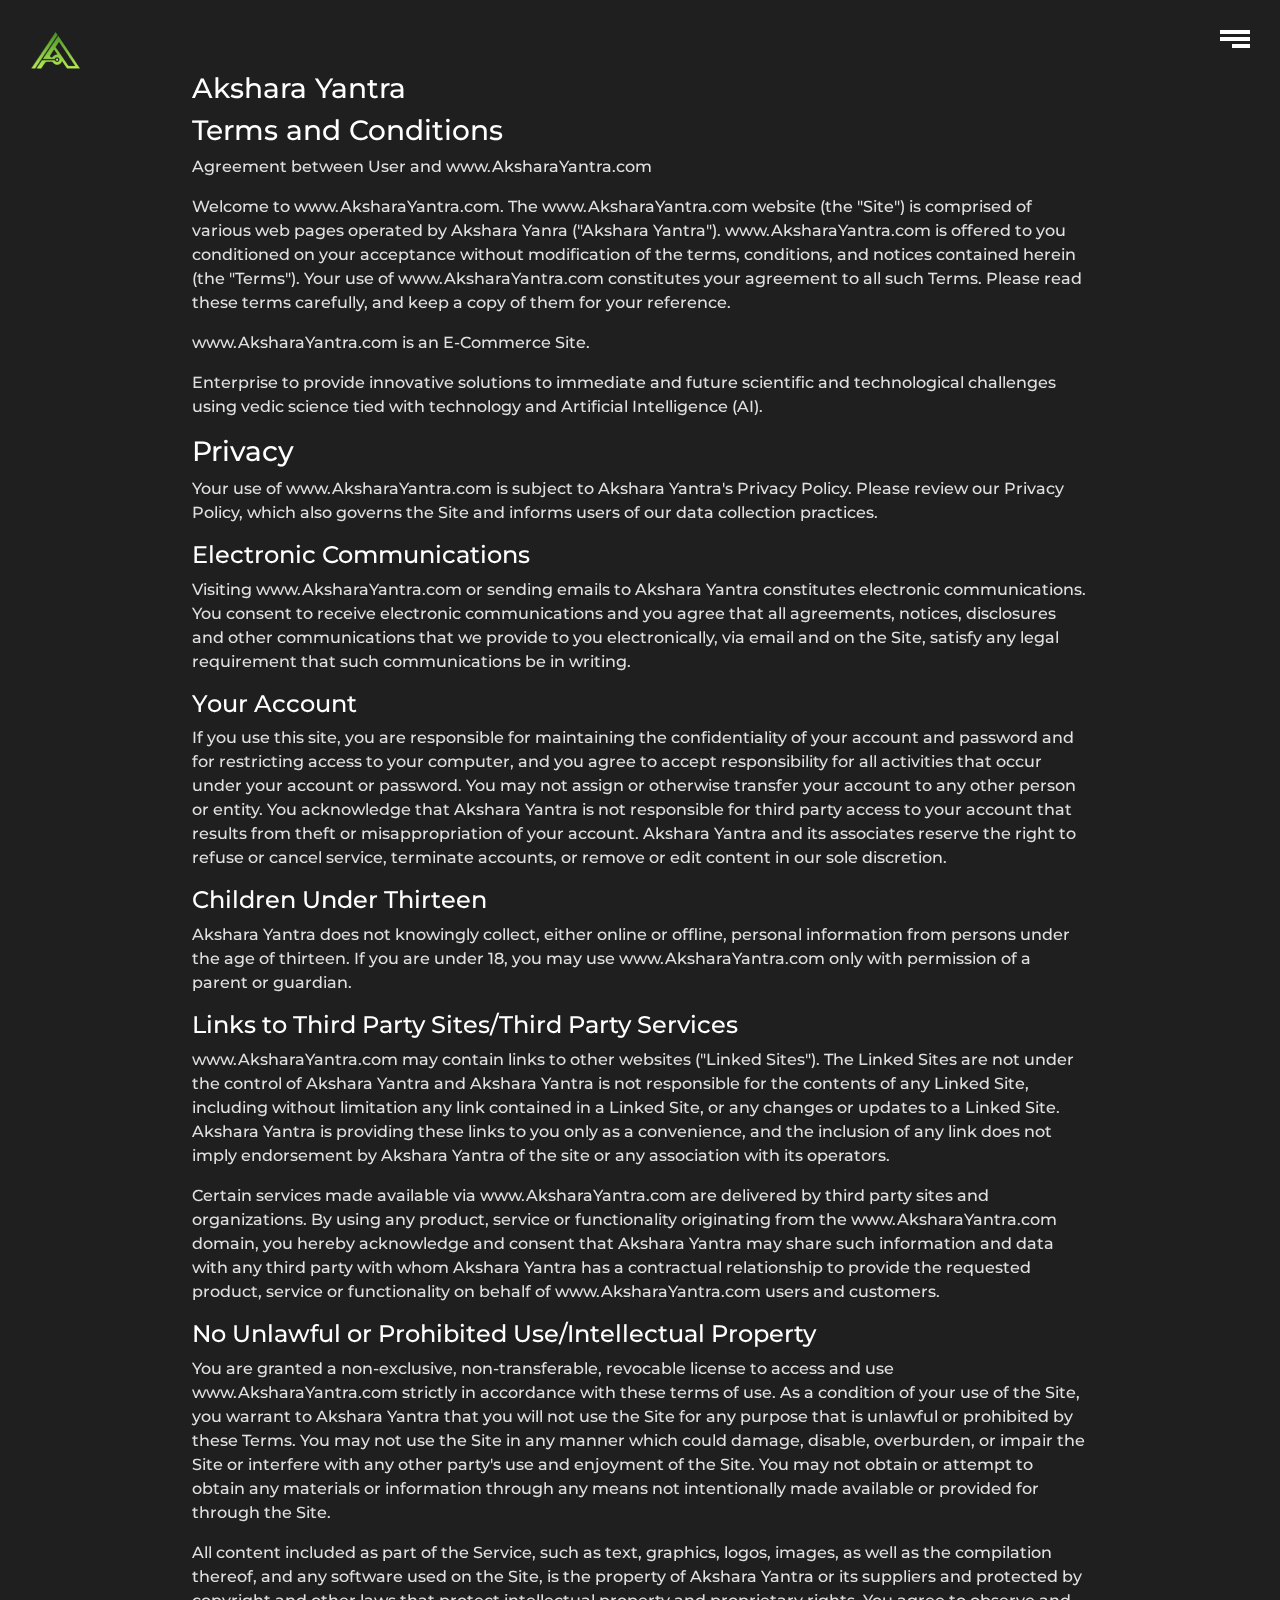
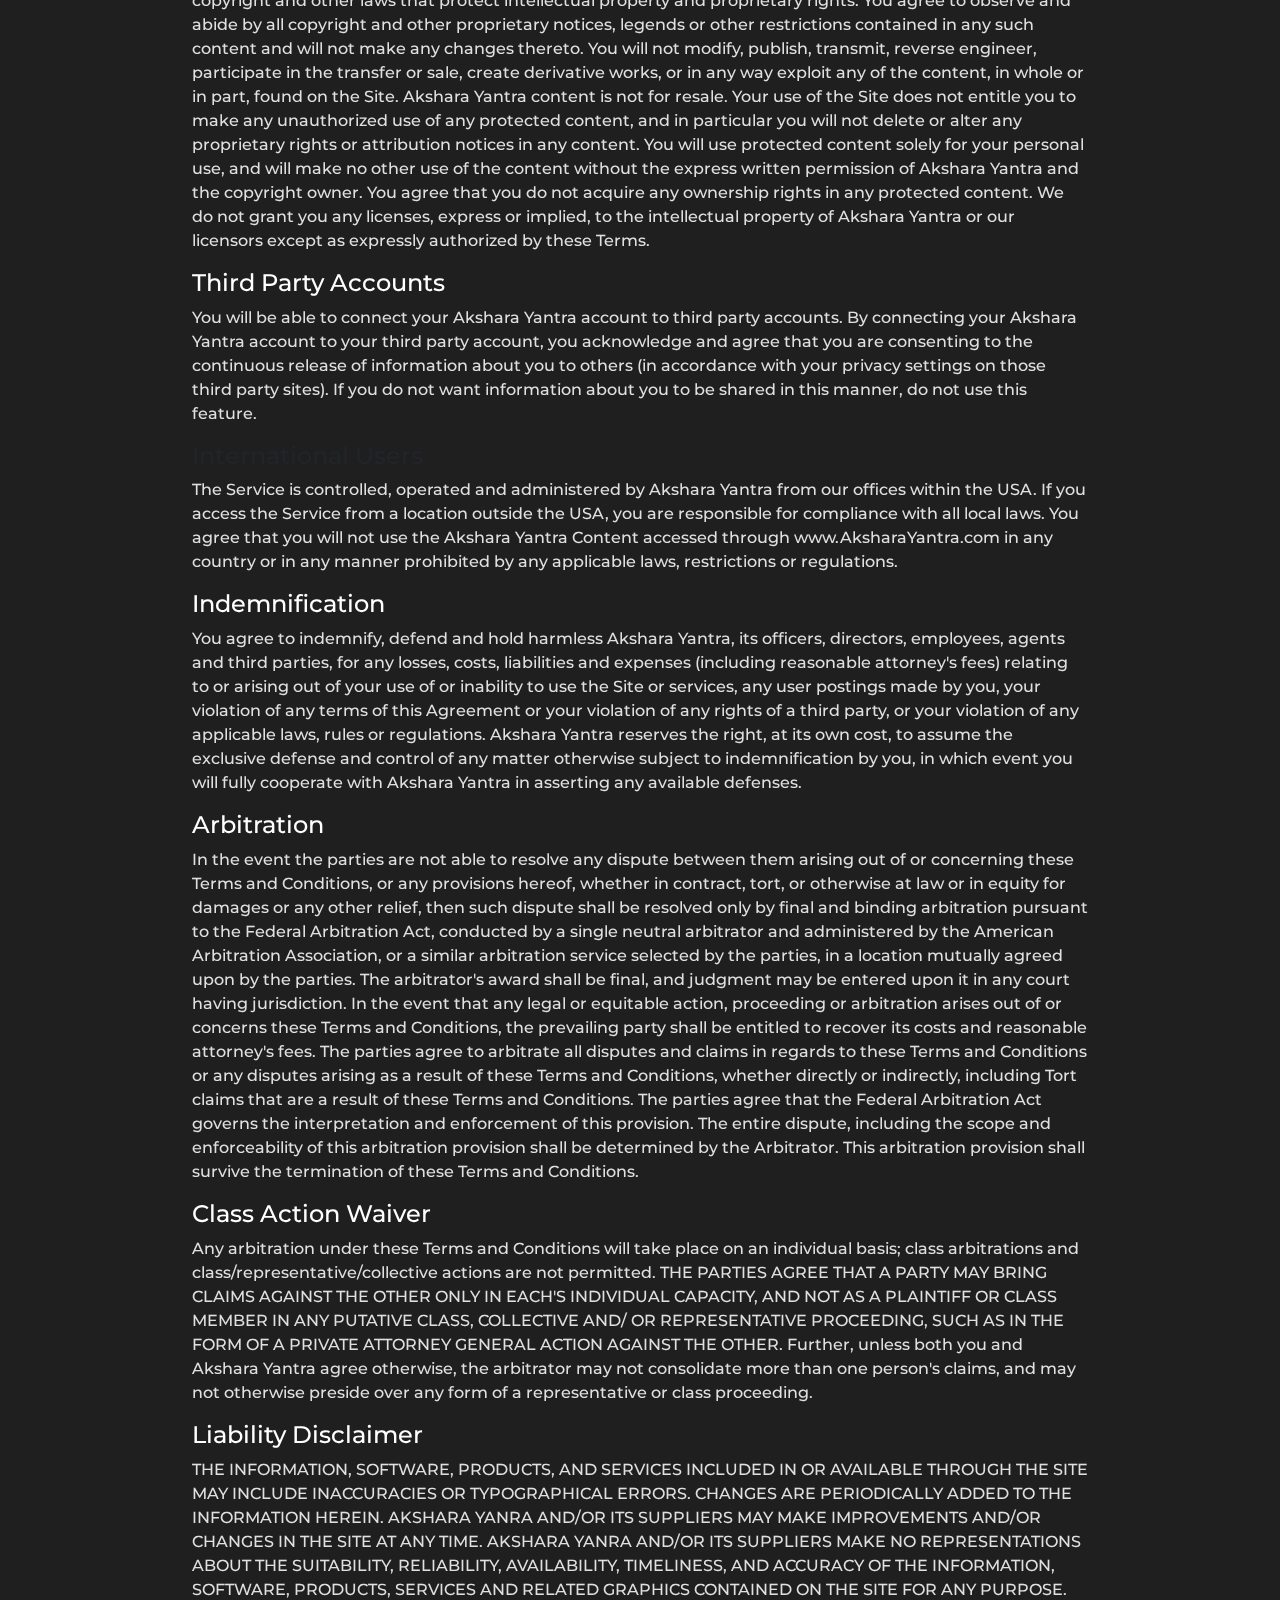
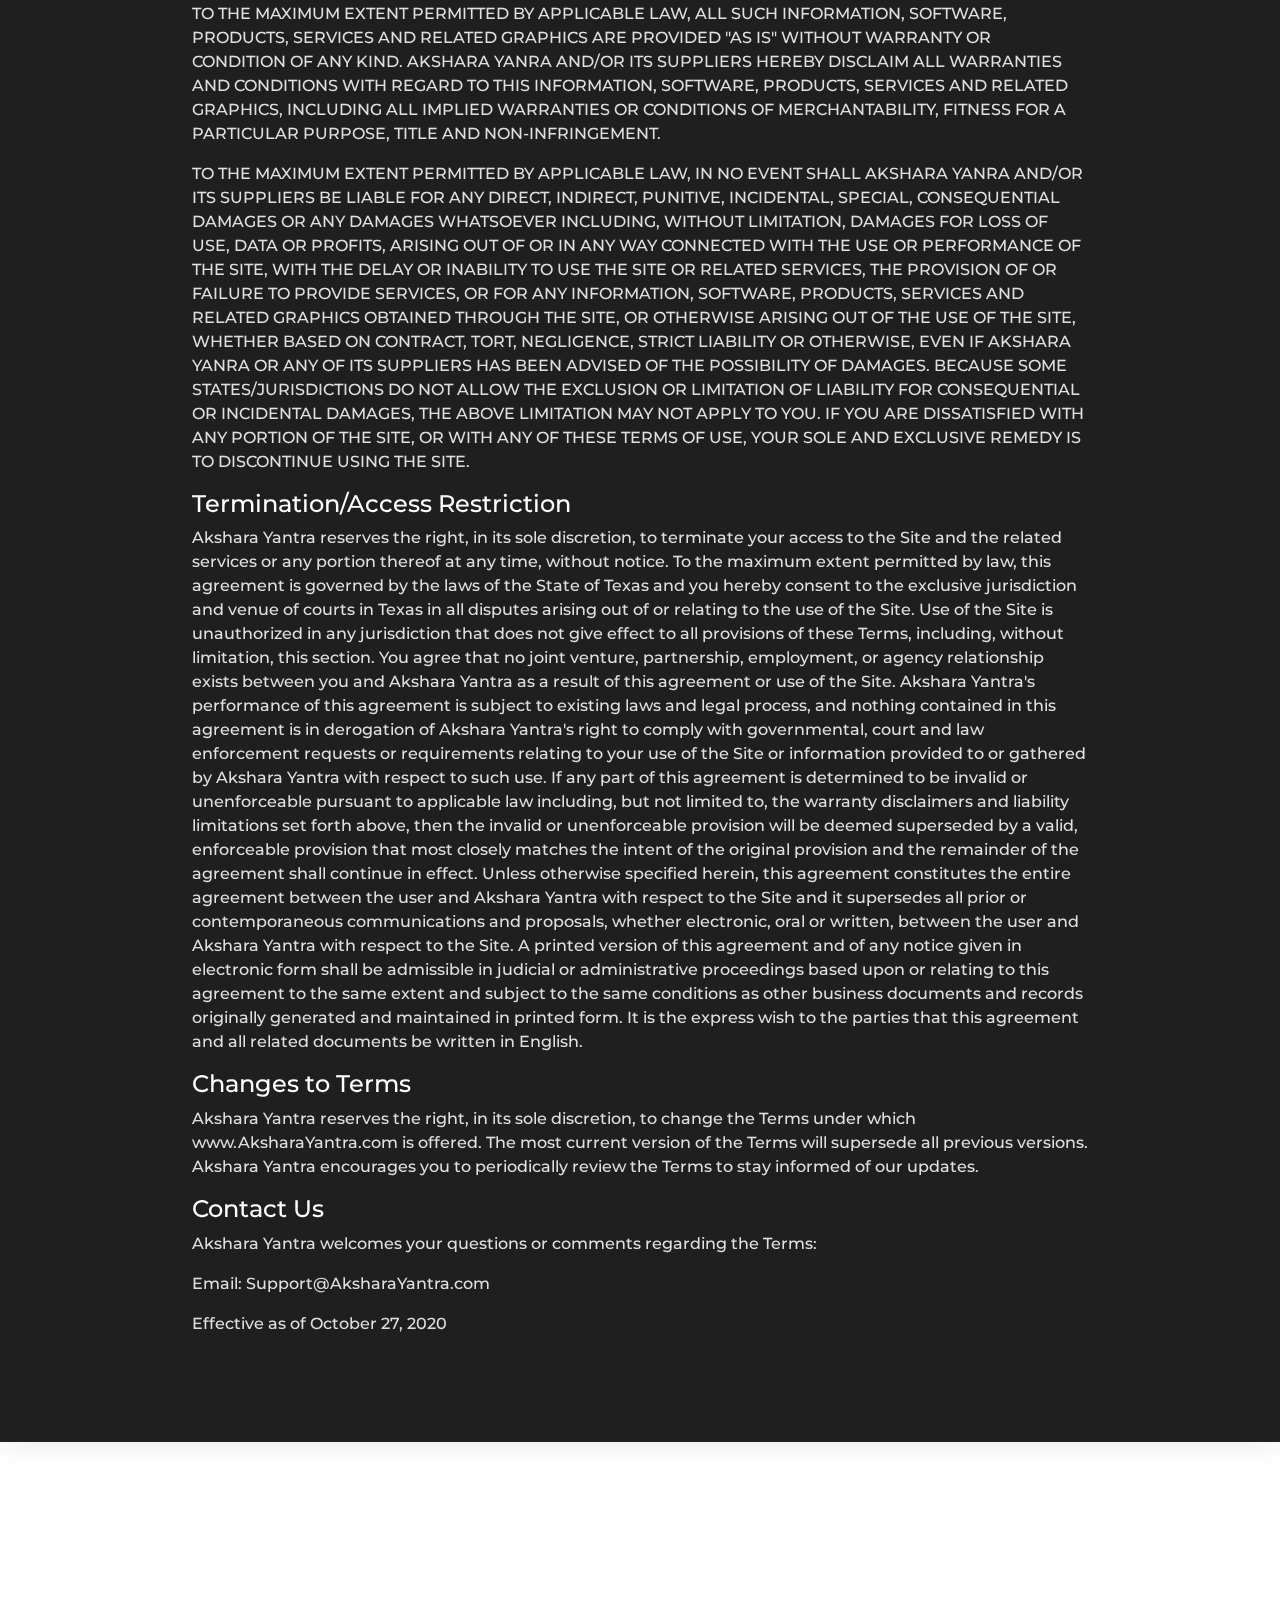
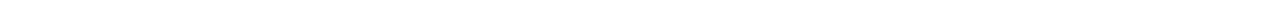
<file: terms.html>
﻿<!DOCTYPE html>
<html lang="en">
<head>
    <title>Terms and Conditons | Akshara Yantra</title>
    <meta charset="UTF-8">
    <meta name="description" content="Akshara Yantra Website">
    <meta name="keywords" content="portfolio">
    <meta name="viewport" content="width=device-width, height=device-height, initial-scale=1.0, maximum-scale=1.0, user-scalable=no">
    <meta http-equiv="X-UA-Compatible" content="IE=edge">

    <!-- Stylesheets -->
    <link rel="stylesheet" href="css/bootstrap.min.css">
    <link rel="stylesheet" href="css/cubeportfolio.min.css">
    <link rel="stylesheet" href="css/green.css" id="color">
    <link rel="stylesheet" href="css/style.css">
    <link rel="stylesheet" href="css/dark.css">
    <link rel="stylesheet" href="css/owl.carousel.css">
    <link rel="stylesheet" href="css/owl.theme.css">

    <!-- Google Web fonts -->
    <link href="https://fonts.googleapis.com/css?family=Montserrat:400,500,600,700,800" rel="stylesheet">

    <!-- Font icons -->
    <link rel="stylesheet" href="css/fontawesome-all.min.css">
    <link rel="stylesheet" href="css/flaticon.css">

</head>
<body>
    <!-- PRELOADER -->
    <div class="preloader" style="display: none;">
        <div class="loader" style="display: none;">
            <div class="loader-inner"></div>
        </div>
    </div>

    <!-- HEADER -->
    <header>
        <a href="index.html"><img src="images/logo3.png" alt=""></a>
        <div class="nav-icon">
            <span></span>
            <span></span>
            <span></span>
        </div>
    </header>

    <!-- FULL MENU -->
    <div class="full-menu">
        <div class="full-inner row">
            <nav class="col-md-8">
                <ul>
                    <li><a href="index.html">Home</a></li>                   
                </ul>
            </nav>
            <div class="col-md-4 full-contact">
                <ul>
                    <li class="title">Get in Touch</li>
                    <li>Support@AksharaYantra.com</li>
                    <li>
                        <div class="social">
                            <a href="#"><i class="fab fa-facebook"></i>  </a>
                            <a href="#"><i class="fab fa-twitter" aria-hidden="true"></i>  </a>
                            <a href="#"><i class="fab fa-instagram" aria-hidden="true"></i>  </a>
                            <a href="#"><i class="fab fa-behance" aria-hidden="true"></i>  </a>
                            <a href="#"><i class="fab fa-dribbble" aria-hidden="true"></i>  </a>
                        </div>
                    </li>
                </ul>
            </div>
        </div>
    </div>

    <!-- SITE CONTENT -->
    <div class="wrapper">         

        <div class="cont">
            <br/><br/><br/>
            <h3 class="text-white">Akshara Yantra</h3>
            <h3 class="text-white">Terms and Conditions</h3>
            <p>Agreement between User and www.AksharaYantra.com</p>
            <p>
                Welcome to www.AksharaYantra.com. The www.AksharaYantra.com website (the "Site") is
                comprised of various web pages operated by Akshara Yanra ("Akshara Yantra").
                www.AksharaYantra.com is offered to you conditioned on your acceptance without modification
                of the terms, conditions, and notices contained herein (the "Terms"). Your use of
                www.AksharaYantra.com constitutes your agreement to all such Terms. Please read these terms
                carefully, and keep a copy of them for your reference.
            </p>
            <p>www.AksharaYantra.com is an E-Commerce Site.</p>
            <p>
                Enterprise to provide innovative solutions to immediate and future scientific and technological
                challenges using vedic science tied with technology and Artificial Intelligence (AI).
            </p>
            <h3 class="text-white">Privacy</h3>
            <p>
                Your use of www.AksharaYantra.com is subject to Akshara Yantra's Privacy Policy. Please
                review our Privacy Policy, which also governs the Site and informs users of our data collection
                practices.
            </p>
            <h4 class="text-white">Electronic Communications</h4>
            <p>
                Visiting www.AksharaYantra.com or sending emails to Akshara Yantra constitutes electronic
                communications. You consent to receive electronic communications and you agree that all
                agreements, notices, disclosures and other communications that we provide to you electronically,
                via email and on the Site, satisfy any legal requirement that such communications be in writing.
            </p>
            <h4 class="text-white">Your Account</h4>
            <p>
                If you use this site, you are responsible for maintaining the confidentiality of your account and
                password and for restricting access to your computer, and you agree to accept responsibility for
                all activities that occur under your account or password. You may not assign or otherwise transfer
                your account to any other person or entity. You acknowledge that Akshara Yantra is not
                responsible for third party access to your account that results from theft or misappropriation of
                your account. Akshara Yantra and its associates reserve the right to refuse or cancel service,
                terminate accounts, or remove or edit content in our sole discretion.
            </p>

            <h4 class="text-white">Children Under Thirteen</h4>
            <p>
                Akshara Yantra does not knowingly collect, either online or offline, personal information from
                persons under the age of thirteen. If you are under 18, you may use www.AksharaYantra.com
                only with permission of a parent or guardian.
            </p>

            <h4 class="text-white">Links to Third Party Sites/Third Party Services</h4>
            <p>
                www.AksharaYantra.com may contain links to other websites ("Linked Sites"). The Linked Sites
                are not under the control of Akshara Yantra and Akshara Yantra is not responsible for the
                contents of any Linked Site, including without limitation any link contained in a Linked Site, or any
                changes or updates to a Linked Site. Akshara Yantra is providing these links to you only as a
                convenience, and the inclusion of any link does not imply endorsement by Akshara Yantra of the
                site or any association with its operators.
            </p>
            <p>
                Certain services made available via www.AksharaYantra.com are delivered by third party sites
                and organizations. By using any product, service or functionality originating from the
                www.AksharaYantra.com domain, you hereby acknowledge and consent that Akshara Yantra
                may share such information and data with any third party with whom Akshara Yantra has a
                contractual relationship to provide the requested product, service or functionality on behalf of
                www.AksharaYantra.com users and customers.
            </p>

            <h4 class="text-white">No Unlawful or Prohibited Use/Intellectual Property</h4>
            <p>
                You are granted a non-exclusive, non-transferable, revocable license to access and use
                www.AksharaYantra.com strictly in accordance with these terms of use. As a condition of your
                use of the Site, you warrant to Akshara Yantra that you will not use the Site for any purpose that is
                unlawful or prohibited by these Terms. You may not use the Site in any manner which could
                damage, disable, overburden, or impair the Site or interfere with any other party's use and
                enjoyment of the Site. You may not obtain or attempt to obtain any materials or information
                through any means not intentionally made available or provided for through the Site.
            </p>
            <p>
                All content included as part of the Service, such as text, graphics, logos, images, as well as the
                compilation thereof, and any software used on the Site, is the property of Akshara Yantra or its
                suppliers and protected by copyright and other laws that protect intellectual property and
                proprietary rights. You agree to observe and abide by all copyright and other proprietary notices,
                legends or other restrictions contained in any such content and will not make any changes thereto.
                You will not modify, publish, transmit, reverse engineer, participate in the transfer or sale, create
                derivative works, or in any way exploit any of the content, in whole or in part, found on the Site.
                Akshara Yantra content is not for resale. Your use of the Site does not entitle you to make any
                unauthorized use of any protected content, and in particular you will not delete or alter any
                proprietary rights or attribution notices in any content. You will use protected content solely for
                your personal use, and will make no other use of the content without the express written
                permission of Akshara Yantra and the copyright owner. You agree that you do not acquire any
                ownership rights in any protected content. We do not grant you any licenses, express or implied,
                to the intellectual property of Akshara Yantra or our licensors except as expressly authorized by
                these Terms.
            </p>
            <h4 class="text-white">Third Party Accounts</h4>
            <p>
                You will be able to connect your Akshara Yantra account to third party accounts. By connecting
                your Akshara Yantra account to your third party account, you acknowledge and agree that you
                are consenting to the continuous release of information about you to others (in accordance with
                your privacy settings on those third party sites). If you do not want information about you to be
                shared in this manner, do not use this feature.
            </p>
            <h4>International Users</h4>
            <p>
                The Service is controlled, operated and administered by Akshara Yantra from our offices within
                the USA. If you access the Service from a location outside the USA, you are responsible for
                compliance with all local laws. You agree that you will not use the Akshara Yantra Content
                accessed through www.AksharaYantra.com in any country or in any manner prohibited by any
                applicable laws, restrictions or regulations.
            </p>
            <h4 class="text-white">Indemnification</h4>
            <p>
                You agree to indemnify, defend and hold harmless Akshara Yantra, its officers, directors,
                employees, agents and third parties, for any losses, costs, liabilities and expenses (including
                reasonable attorney's fees) relating to or arising out of your use of or inability to use the Site or
                services, any user postings made by you, your violation of any terms of this Agreement or your
                violation of any rights of a third party, or your violation of any applicable laws, rules or regulations.
                Akshara Yantra reserves the right, at its own cost, to assume the exclusive defense and control of
                any matter otherwise subject to indemnification by you, in which event you will fully cooperate with
                Akshara Yantra in asserting any available defenses.
            </p>
            <h4 class="text-white">Arbitration</h4>
            <p>
                In the event the parties are not able to resolve any dispute between them arising out of or
                concerning these Terms and Conditions, or any provisions hereof, whether in contract, tort, or
                otherwise at law or in equity for damages or any other relief, then such dispute shall be resolved
                only by final and binding arbitration pursuant to the Federal Arbitration Act, conducted by a single
                neutral arbitrator and administered by the American Arbitration Association, or a similar arbitration
                service selected by the parties, in a location mutually agreed upon by the parties. The arbitrator's
                award shall be final, and judgment may be entered upon it in any court having jurisdiction. In the
                event that any legal or equitable action, proceeding or arbitration arises out of or concerns these
                Terms and Conditions, the prevailing party shall be entitled to recover its costs and reasonable
                attorney's fees. The parties agree to arbitrate all disputes and claims in regards to these Terms and
                Conditions or any disputes arising as a result of these Terms and Conditions, whether directly or
                indirectly, including Tort claims that are a result of these Terms and Conditions. The parties agree
                that the Federal Arbitration Act governs the interpretation and enforcement of this provision. The
                entire dispute, including the scope and enforceability of this arbitration provision shall be
                determined by the Arbitrator. This arbitration provision shall survive the termination of these Terms
                and Conditions.
            </p>
            <h4 class="text-white">Class Action Waiver</h4>
            <p>
                Any arbitration under these Terms and Conditions will take place on an individual basis; class
                arbitrations and class/representative/collective actions are not permitted. THE PARTIES AGREE
                THAT A PARTY MAY BRING CLAIMS AGAINST THE OTHER ONLY IN EACH'S
                INDIVIDUAL CAPACITY, AND NOT AS A PLAINTIFF OR CLASS MEMBER IN ANY
                PUTATIVE CLASS, COLLECTIVE AND/ OR REPRESENTATIVE PROCEEDING, SUCH
                AS IN THE FORM OF A PRIVATE ATTORNEY GENERAL ACTION AGAINST THE
                OTHER. Further, unless both you and Akshara Yantra agree otherwise, the arbitrator may not
                consolidate more than one person's claims, and may not otherwise preside over any form of a
                representative or class proceeding.
            </p>
            <h4 class="text-white">Liability Disclaimer</h4>
            <p>
                THE INFORMATION, SOFTWARE, PRODUCTS, AND SERVICES INCLUDED IN OR
                AVAILABLE THROUGH THE SITE MAY INCLUDE INACCURACIES OR
                TYPOGRAPHICAL ERRORS. CHANGES ARE PERIODICALLY ADDED TO THE
                INFORMATION HEREIN. AKSHARA YANRA AND/OR ITS SUPPLIERS MAY MAKE
                IMPROVEMENTS AND/OR CHANGES IN THE SITE AT ANY TIME.
                AKSHARA YANRA AND/OR ITS SUPPLIERS MAKE NO REPRESENTATIONS ABOUT
                THE SUITABILITY, RELIABILITY, AVAILABILITY, TIMELINESS, AND ACCURACY
                OF THE INFORMATION, SOFTWARE, PRODUCTS, SERVICES AND RELATED
                GRAPHICS CONTAINED ON THE SITE FOR ANY PURPOSE. TO THE MAXIMUM
                EXTENT PERMITTED BY APPLICABLE LAW, ALL SUCH INFORMATION,
                SOFTWARE, PRODUCTS, SERVICES AND RELATED GRAPHICS ARE PROVIDED "AS
                IS" WITHOUT WARRANTY OR CONDITION OF ANY KIND. AKSHARA YANRA
                AND/OR ITS SUPPLIERS HEREBY DISCLAIM ALL WARRANTIES AND CONDITIONS
                WITH REGARD TO THIS INFORMATION, SOFTWARE, PRODUCTS, SERVICES AND
                RELATED GRAPHICS, INCLUDING ALL IMPLIED WARRANTIES OR CONDITIONS
                OF MERCHANTABILITY, FITNESS FOR A PARTICULAR PURPOSE, TITLE AND
                NON-INFRINGEMENT.
            </p>
            <p>
                TO THE MAXIMUM EXTENT PERMITTED BY APPLICABLE LAW, IN NO EVENT
                SHALL AKSHARA YANRA AND/OR ITS SUPPLIERS BE LIABLE FOR ANY DIRECT,
                INDIRECT, PUNITIVE, INCIDENTAL, SPECIAL, CONSEQUENTIAL DAMAGES OR
                ANY DAMAGES WHATSOEVER INCLUDING, WITHOUT LIMITATION, DAMAGES
                FOR LOSS OF USE, DATA OR PROFITS, ARISING OUT OF OR IN ANY WAY
                CONNECTED WITH THE USE OR PERFORMANCE OF THE SITE, WITH THE DELAY
                OR INABILITY TO USE THE SITE OR RELATED SERVICES, THE PROVISION OF OR
                FAILURE TO PROVIDE SERVICES, OR FOR ANY INFORMATION, SOFTWARE,
                PRODUCTS, SERVICES AND RELATED GRAPHICS OBTAINED THROUGH THE SITE,
                OR OTHERWISE ARISING OUT OF THE USE OF THE SITE, WHETHER BASED ON
                CONTRACT, TORT, NEGLIGENCE, STRICT LIABILITY OR OTHERWISE, EVEN IF
                AKSHARA YANRA OR ANY OF ITS SUPPLIERS HAS BEEN ADVISED OF THE
                POSSIBILITY OF DAMAGES. BECAUSE SOME STATES/JURISDICTIONS DO NOT
                ALLOW THE EXCLUSION OR LIMITATION OF LIABILITY FOR CONSEQUENTIAL
                OR INCIDENTAL DAMAGES, THE ABOVE LIMITATION MAY NOT APPLY TO YOU.
                IF YOU ARE DISSATISFIED WITH ANY PORTION OF THE SITE, OR WITH ANY OF
                THESE TERMS OF USE, YOUR SOLE AND EXCLUSIVE REMEDY IS TO
                DISCONTINUE USING THE SITE.
            </p>
            <h4 class="text-white">Termination/Access Restriction</h4>
            <p>
                Akshara Yantra reserves the right, in its sole discretion, to terminate your access to the Site and
                the related services or any portion thereof at any time, without notice. To the maximum extent
                permitted by law, this agreement is governed by the laws of the State of Texas and you hereby
                consent to the exclusive jurisdiction and venue of courts in Texas in all disputes arising out of or
                relating to the use of the Site. Use of the Site is unauthorized in any jurisdiction that does not give
                effect to all provisions of these Terms, including, without limitation, this section.
                You agree that no joint venture, partnership, employment, or agency relationship exists between
                you and Akshara Yantra as a result of this agreement or use of the Site. Akshara Yantra's
                performance of this agreement is subject to existing laws and legal process, and nothing contained
                in this agreement is in derogation of Akshara Yantra's right to comply with governmental, court and
                law enforcement requests or requirements relating to your use of the Site or information provided
                to or gathered by Akshara Yantra with respect to such use. If any part of this agreement is
                determined to be invalid or unenforceable pursuant to applicable law including, but not limited to,
                the warranty disclaimers and liability limitations set forth above, then the invalid or unenforceable
                provision will be deemed superseded by a valid, enforceable provision that most closely matches
                the intent of the original provision and the remainder of the agreement shall continue in effect.
                Unless otherwise specified herein, this agreement constitutes the entire agreement between the user
                and Akshara Yantra with respect to the Site and it supersedes all prior or contemporaneous
                communications and proposals, whether electronic, oral or written, between the user and Akshara
                Yantra with respect to the Site. A printed version of this agreement and of any notice given in
                electronic form shall be admissible in judicial or administrative proceedings based upon or relating
                to this agreement to the same extent and subject to the same conditions as other business
                documents and records originally generated and maintained in printed form. It is the express wish
                to the parties that this agreement and all related documents be written in English.
            </p>
            <h4 class="text-white">Changes to Terms</h4>
            <p>
                Akshara Yantra reserves the right, in its sole discretion, to change the Terms under which
                www.AksharaYantra.com is offered. The most current version of the Terms will supersede all
                previous versions. Akshara Yantra encourages you to periodically review the Terms to stay
                informed of our updates.
            </p>
            <h4 class="text-white">Contact Us</h4>
            <p>Akshara Yantra welcomes your questions or comments regarding the Terms:</p>
            <p>Email: Support@AksharaYantra.com</p>
            <p>Effective as of October 27, 2020</p>

        </div> <!-- cont end -->


    </div><!-- main wrapper end -->
    <footer>
        <div class="cont">
            <div class="row">
                <div class="col-md-4 col-sm-6 col-xs-12  copyright text-white">
                    <!--<img src="images/logo3.png" alt="">-->
                    <strong>© 2021 &nbsp;Akshara Yantra, LLC</strong><br>
                    <p>
                        <a class="text-white" href="terms.html">Terms &amp; Conditions</a> &nbsp;|&nbsp;
                        <a class="text-white" href="privacy.html">Privacy Policy</a>
                    </p>
                </div>
                <div class="col-md-4 d-sm-none d-md-block">
                    <div class="social">
                        <a href="#"><i class="fab fa-facebook"></i>  </a>
                        <a href="#"><i class="fab fa-twitter" aria-hidden="true"></i>  </a>
                        <a href="#"><i class="fab fa-instagram" aria-hidden="true"></i>  </a>
                        <a href="#"><i class="fab fa-behance" aria-hidden="true"></i>  </a>
                        <a href="#"><i class="fab fa-dribbble" aria-hidden="true"></i>  </a>
                    </div>
                </div>
                <div class="col-md-4 col-sm-6 col-xs-12 d-none d-sm-block getintouch">
                    <a href="#">
                        <strong>Get In Touch</strong><br>
                        <p>Support@AksharaYantra.com</p>
                    </a>
                </div>
            </div>
        </div>
    </footer>

   <!-- Javascripts -->
    <script src="js/jquery-2.1.4.min.js"></script>
    <script src="js/jquery.cookie-1.4.1.min.js"></script>
    <script src="js/jquery.cubeportfolio.min.js"></script>
    <script src="js/particles.js"></script>
    <script src="js/app.js"></script>
    <script src="js/main.js"></script>
    <script src="js/jquery.hover3d.js"></script>
    <script src="js/owl.carousel.min.js"></script>
    <script src="js/typed.js"></script>


</body>
</html>
</file>
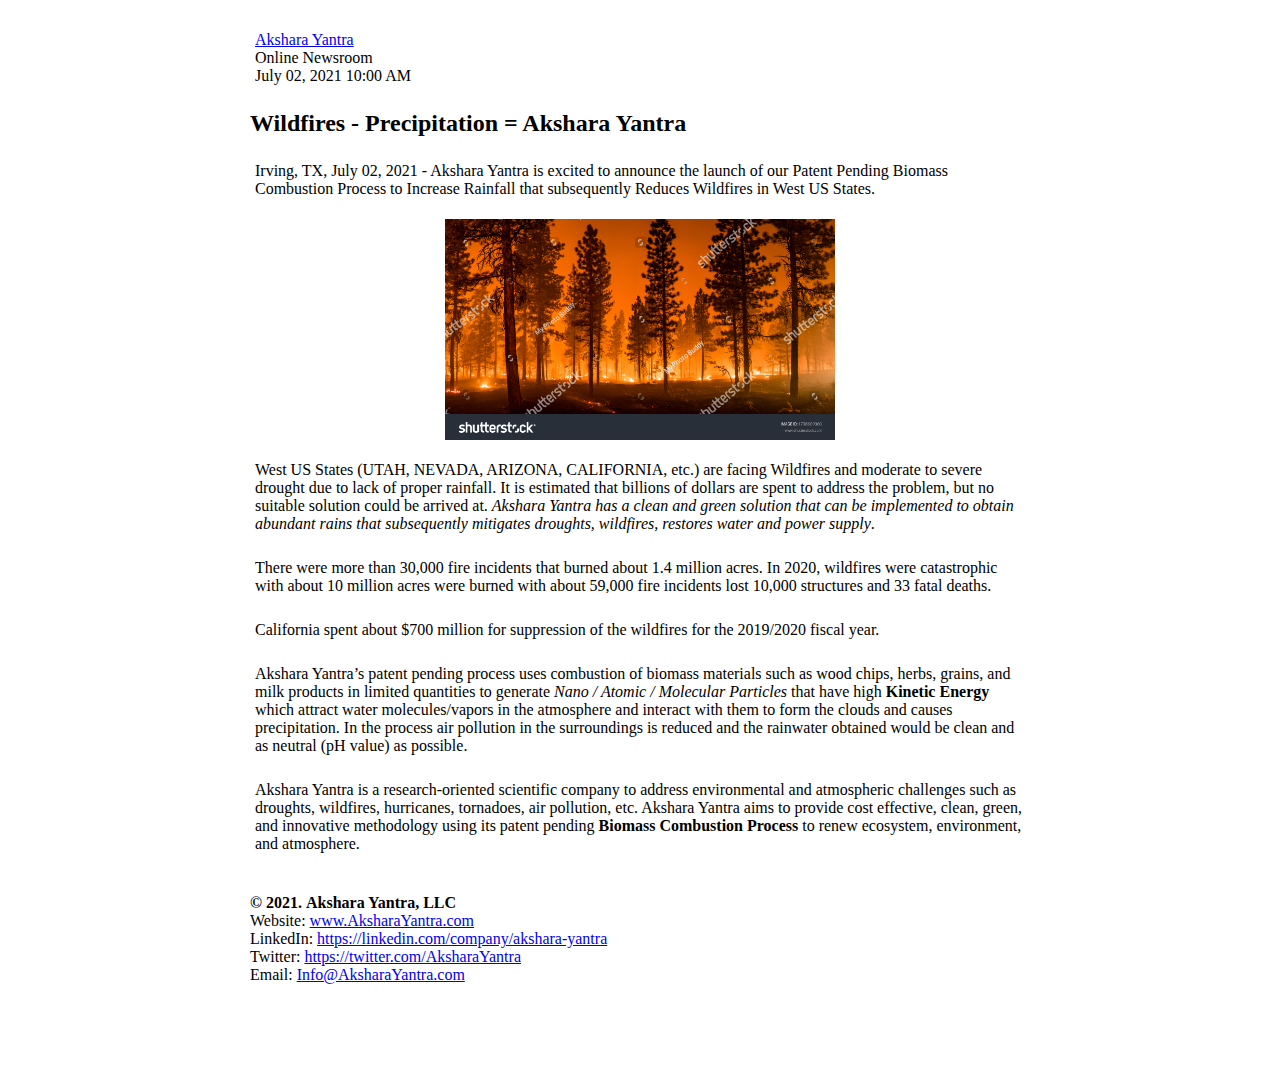
<file: wildfires.html>
<!DOCTYPE html>
<html lang="en">
<head>
    <title>Wildfire Suppression through Precipitation - Akshara Yantra</title>
    <meta charset="UTF-8">
    <meta name="description" content="Akshara Yantra Website">
    <meta name="keywords" content="portfolio">
    <meta name="viewport" content="width=device-width, height=device-height, initial-scale=1.0, maximum-scale=1.0, user-scalable=no">
    <meta http-equiv="X-UA-Compatible" content="IE=edge">
    
    <!-- Google Web fonts -->
    <link href="https://fonts.googleapis.com/css?family=Montserrat:400,500,600,700,800" rel="stylesheet">

	<style>
		body {background-color:#ffffff;color:#000000;max-width:800px;margin:0 auto;
		font-size:16px;}
		p {color:#000000;padding:5px;}
		.main {padding:10px;}
		img {
		  display: block;
		  margin-left: auto;
		  margin-right: auto;
		  width: 50%;
		}
		footer {padding:10px;}
	</style>
</head>
<body>
    <div class="main">
	 <p>
		<a href="https://www.aksharayantra.com">Akshara Yantra</a><br/>
		Online Newsroom <br/>
		July 02, 2021 10:00 AM
	 </p>
	 <h2 class="heading">Wildfires - Precipitation = Akshara Yantra</h2>
	 
	 <p class="sub-heading">
		Irving, TX, July 02, 2021 - Akshara Yantra is excited to announce the launch of our Patent Pending Biomass Combustion Process to Increase Rainfall that subsequently Reduces Wildfires in West US States.
	 </p>
	 <img src="images/service-7.jpg" alt="">
	 <p>
	 West US States (UTAH, NEVADA, ARIZONA, CALIFORNIA, etc.) are facing Wildfires and moderate to severe drought due to lack of proper rainfall. It is estimated that billions of dollars are spent to address the problem, but no suitable solution could be arrived at. <i>Akshara Yantra has a clean and green solution that can be implemented to obtain abundant rains that subsequently mitigates droughts, wildfires, restores water and power supply</i>.
	 </p>
	 
	 <p>
		There were more than 30,000 fire incidents that burned about 1.4 million acres. In 2020, wildfires were catastrophic with about 10 million acres were burned with about 59,000 fire incidents lost 10,000 structures and 33 fatal deaths. 		
	 </p>
	 <p>
		California spent about $700 million for suppression of the wildfires for the 2019/2020 fiscal year.
	 </p>
	 <p>
	 Akshara Yantra’s patent pending process uses combustion of biomass materials such as wood chips, herbs, grains, and milk products in limited quantities to generate <i>Nano / Atomic / Molecular Particles</i> that have high <b>Kinetic Energy</b> which attract water molecules/vapors in the atmosphere and interact with them to form the clouds and causes precipitation. In the process air pollution in the surroundings is reduced and the rainwater obtained would be clean and as neutral (pH value) as possible.  
	</p>
	<p>
Akshara Yantra is a research-oriented scientific company to address environmental and atmospheric challenges such as droughts, wildfires, hurricanes, tornadoes, air pollution, etc. Akshara Yantra aims to provide cost effective, clean, green, and innovative methodology using its patent pending <b>Biomass Combustion Process</b> to renew ecosystem, environment, and atmosphere.
	
	 </p>
    </div><!-- main wrapper end -->
    <footer>
        <strong>© 2021.&nbsp;Akshara Yantra, LLC</strong><br>
		Website: <a href="www.AksharaYantra.com">www.AksharaYantra.com</a><br/>
		LinkedIn: <a href="https://linkedin.com/company/akshara-yantra">https://linkedin.com/company/akshara-yantra</a> <br/>
		Twitter: <a href="https://twitter.com/AksharaYantra">https://twitter.com/AksharaYantra</a><br/>
		Email: <a href="mailto:Info@AksharaYantra.com">Info@AksharaYantra.com</a><br/><br/><br/><br/><br/>

    </footer>



</body>
</html>
</file>
<file: css/green.css>
﻿/* --------------------------------- */
/* Css Styles                        */
/*---------------------------------- */


.home .home-content .hero-title span, .widget-twitter a, footer .social a:hover, .full-menu .full-inner nav ul li a:hover, .full-menu .full-inner .full-contact ul li.title, .full-menu .full-inner .full-contact ul li .social a:hover, .home .home-content .social a:hover i, .titlebar .page-title span, .news-box small, .news-list:hover .news-box .title, .news-article .category, .article-comments .comment-content .reply, .widgets-title, .widget-latest-news ul li a:hover p, .widget-categories ul li a:hover {
    color: #52bf00;
}

.full-open .nav-icon:hover span, .owl-carousel.work-areas .area .line, .owl-theme .owl-controls .owl-page.active span, .site-btn2:hover, .cbp-item figure {
    background: #52bf00 !important;
}

.cbp-l-loadMore-link {
    border: solid 2px #52bf00 !important;
}

footer {
    border-bottom: solid 6px #52bf00;
}

input.inp:focus, textarea.form-message:focus {
    border-color: #52bf00;
}

.cbp-l-loadMore-link, .site-btn {
    background: linear-gradient(to right, #52bf00 50%, #ffffff00 50%);
}
</file>
<file: css/style.css>
﻿/* --------------------------------- */
/* Css Styles                        */
/*---------------------------------- */

/**
	Gorge - Portfolio Template 
	Author : Tavonline
	Copyright 2018

/* Table of Content
==================================================
	
	1. Body and Core Css
	2. Home Page
     2.1 Portfolio Section
     2.2 Twitter Section



/*------------------------ 1 Body and Core Css ------------------------*/

body {
    font-family: 'Montserrat', sans-serif;
    padding-bottom: 170px;
    font-weight: 500;
}

.full-open header {
    position: fixed;
}

header {
    padding: 30px;
    width: 100%;
    position: absolute;
    z-index: 5;
}

/* Preloader */


.preloader {
    position: fixed;
    display: block;
    top: 0;
    left: 0;
    right: 0;
    bottom: 0;
    background-color: #fff;
    z-index: 99999;
}

    .preloader .loader {
        position: absolute;
        width: 30px;
        height: 30px;
        border: 4px solid #000;
        -o-animation: loader 2s infinite ease;
        -ms-animation: loader 2s infinite ease;
        -moz-animation: loader 2s infinite ease;
        -webkit-animation: loader 2s infinite ease;
        animation: loader 2s infinite ease;
        left: 0;
        right: 0;
        top: 0;
        bottom: 0;
        margin: auto;
    }

        .preloader .loader .loader-inner {
            display: inline-block;
            width: 100%;
            vertical-align: top;
            background-color: #000;
            -o-animation: loader-inner 2s infinite ease-in;
            -ms-animation: loader-inner 2s infinite ease-in;
            -moz-animation: loader-inner 2s infinite ease-in;
            -webkit-animation: loader-inner 2s infinite ease-in;
            animation: loader-inner 2s infinite ease-in;
        }

@keyframes loader {
    0% {
        transform: rotate(0deg);
    }

    25% {
        transform: rotate(180deg);
    }

    50% {
        transform: rotate(180deg);
    }

    75% {
        transform: rotate(360deg);
    }

    100% {
        transform: rotate(360deg);
    }
}

@keyframes loader-inner {
    0% {
        height: 0%;
    }

    25% {
        height: 0%;
    }

    50% {
        height: 100%;
    }

    75% {
        height: 100%;
    }

    100% {
        height: 0%;
    }
}

/* Margins */

.top_15 {
    margin-top: 15px;
}

.top_30 {
    margin-top: 30px;
}

.top_45 {
    margin-top: 45px;
}

.top_60 {
    margin-top: 60px;
}

.top_90 {
    margin-top: 90px;
}

.top_120 {
    margin-top: 120px;
}

.padding_30 {
    padding: 30px 0;
}

.padding_45 {
    padding: 45px 0;
}

.padding_60 {
    padding: 60px 0;
}

.padding_90 {
    padding: 90px 0;
}

.padding_120 {
    padding: 120px 0;
}

.bottom_15 {
    margin-bottom: 15px;
}

.bottom_30 {
    margin-bottom: 30px;
}

.bottom_45 {
    margin-bottom: 45px;
}

.bottom_60 {
    margin-bottom: 60px;
}

.bottom_90 {
    margin-bottom: 90px;
}

.bottom_120 {
    margin-bottom: 120px;
}

.padbot_15 {
    padding-bottom: 15px;
}

.padbot_30 {
    padding-bottom: 30px;
}

.padbot_45 {
    padding-bottom: 45px;
}

.padbot_60 {
    padding-bottom: 60px;
}



.subtitle {
    font-size: 22px;
    font-weight: bold;
}

.site-btn {
    font-size: 15px;
    font-weight: 600;
    color: #000;
    border: solid 2px #ea0026;
    border-radius: 50px;
    padding: 11px 45px;
    text-decoration: none;
    /* Old browsers */
    background-size: 202% 100%;
    background-position: right bottom;
    margin-left: 10px;
    transition: all 1s ease;
    display: inline-block;
}

    .site-btn:hover {
        background-position: left bottom;
        text-decoration: none;
        color: #fff !important;
    }

    .site-btn.arrow {
        font-size: 14px;
        padding: 11px 22px;
    }

        .site-btn.arrow:after {
            font-family: 'Font Awesome 5 Free';
            content: "\f30b";
            font-weight: 900;
            float: right;
            margin-left: 32px;
        }

.site-btn2 {
    background: #212121;
    font-size: 15px;
    font-weight: 500;
    border: 0;
    border-radius: 50px;
    padding: 12px 60px;
    color: #fff;
    cursor: pointer;
    line-height: 25px;
    transition: all ease 0.3s;
    -webkit-transition: all ease 0.3s;
}

    .site-btn2:hover {
        transition: all ease 0.3s;
        -webkit-transition: all ease 0.3s;
    }


/*------------------------ 2 Home Page ------------------------*/

.wrapper {
    position: relative;
    z-index: 1;
    background: #fff;
    overflow: hidden;
    box-shadow: 0px 0px 32px 0px rgba(0, 0, 0, 0.10);
    padding-bottom: 90px;
}

.cont {
    width: 70%;
    margin-left: 15%;
}

.home {
    display: table;
    width: 100%;
    padding: 3%;
}

#particles-js {
    position: absolute;
    width: 100%;
    height: 90vh;
    top: 0;
    left: 0;
    z-index: 6;
}

::placeholder { /* Chrome, Firefox, Opera, Safari 10.1+ */
    color: white !important;
    opacity: 1; /* Firefox */
}

:-ms-input-placeholder { /* Internet Explorer 10-11 */
    color: white !important;
}

::-ms-input-placeholder { /* Microsoft Edge */
    color: white !important;
}

.home .home-content {
    position: relative;
    display: table-cell;
    vertical-align: middle;
}

    .home .home-content .hero-title {
        font-size: 140px;
        font-weight: 900;
        letter-spacing: -4px;
        line-height: 125px;
    }

    .home .home-content p {
        font-size: 28px;
        color: #b7b7b7;
        font-weight: 500;
    }

        .home .home-content p span {
            color: #000;
            font-weight: 900;
        }

    .home .home-content .social {
        right: 0;
        top: 0;
        position: absolute;
        top: 45%;
        -webkit-transform: translateY(-60%);
        transform: translateY(-60%);
        -webkit-transform: rotate(90deg);
        transform: rotate(90deg);
        margin-right: -155px;
        z-index: 6;
    }

        .home .home-content .social a {
            display: block;
            color: #000;
            font-size: 13px;
            margin-top: 10px;
            float: left;
            margin-right: 15px;
            -webkit-transition: all ease 0.3s;
            transition: all ease 0.3s;
            font-weight: 600;
        }


            .home .home-content .social a.text {
                margin-right: 0;
            }

            .home .home-content .social a i {
                -webkit-transition: all ease 0.3s;
                transition: all ease 0.3s;
            }

            .home .home-content .social a:hover i {
                -webkit-transform: rotate(-90deg);
                transform: rotate(-90deg);
                -webkit-transition: all ease 0.3s;
                transition: all ease 0.3s;
            }

    .home .home-content .line {
        float: left;
        width: 72px;
        background: #bfbfbf;
        height: 1px;
        margin: 20px 17px;
    }



/*------------------------ 2.1 Portfolio Section ------------------------*/


#portfolio {
    position: relative;
}

.portfolio .portfolio-filter {
    margin-bottom: 15px;
    float: left;
    transform: rotate(-90deg);
    margin-top: 193px;
    margin-left: -250px;
    position: absolute;
    left: 0;
    top: 0;
}

    .portfolio .portfolio-filter div {
        cursor: pointer;
    }

    .portfolio .portfolio-filter div {
        list-style: none;
        float: left;
        color: #a8a8a8;
        font-size: 15px;
        margin-right: 20px;
    }

    .portfolio .portfolio-filter .cbp-filter-item-active {
        color: #000 !important;
    }

.portfolio .grid-container .cbp-item img {
    width: 100%;
}

.cbp-item figure {
    margin: 0;
    position: relative;
    float: left;
    overflow: hidden;
    width: 100%;
    color: #000;
    text-align: left;
    font-size: 16px;
    border-radius: 8px;
}

    .cbp-item figure:hover img {
        -webkit-box-sizing: border-box;
        box-sizing: border-box;
        -webkit-transition: all 0.35s ease;
        transition: all 0.35s ease;
        zoom: 1;
        filter: alpha(opacity=40);
        -webkit-opacity: .4;
        opacity: .4;
        -moz-transform: scale(1.1);
        -webkit-transform: scale(1.1);
        transform: scale(1.1);
    }

    .cbp-item figure figcaption {
        z-index: 10;
        padding-left: 20px;
        padding-top: 47%;
    }

    .cbp-item figure figcaption, .cbp-item figure:after {
        position: absolute;
        top: 0;
        bottom: 0;
        left: 0;
        right: 0;
    }

    .cbp-item figure:after {
        content: '';
        background-color: rgba(255, 255, 255, 0.65);
        -webkit-transition: all 0.35s ease;
        transition: all 0.35s ease;
        opacity: 0;
    }

    .cbp-item figure figcaption h3 {
        line-height: 1.1em;
        font-size: 22px;
        opacity: 0;
        width: 100%;
        padding: 0;
        color: #fff;
        -webkit-transform: translateY(-40px);
        transform: translateY(-40px);
        -webkit-box-sizing: border-box;
        box-sizing: border-box;
        -webkit-transition: all 0.35s ease;
        transition: all 0.35s ease;
    }

    .cbp-item figure p {
        font-size: 11px;
        font-weight: 300;
        letter-spacing: 1px;
        opacity: 0;
        top: 50%;
        color: #ffffffbd;
        -webkit-transform: translateY(40px);
        transform: translateY(40px);
        -webkit-box-sizing: border-box;
        box-sizing: border-box;
        -webkit-transition: all 0.35s ease;
        transition: all 0.35s ease;
    }

    .cbp-item figure figcaption:hover h3,
    .cbp-item figure figcaption:hover p {
        -webkit-transform: translate(0px, 0px);
        transform: translate(0px, 0px);
        opacity: 1;
    }

.cbp-item .shine {
    opacity: 0.3;
}

.portfolio .site-btn {
    margin: 0 auto;
}

.cbp-item figure img, .work figure {
    width: 100%;
}

.cbp-l-loadMore-link {
    font-size: 14px !important;
    font-weight: 600 !important;
    color: #000 !important;
    font-family: 'Montserrat', sans-serif !important;
    border-radius: 50px;
    background-size: 202% 100%;
    background-position: right bottom;
    margin-left: 10px;
    transition: all 1s ease !important;
}

.cbp-l-loadMore:hover {
    background-position: left bottom;
    text-decoration: none;
    color: #fff !important;
}

.classic-title {
    font-size: 22px;
    font-weight: bold;
    color: #121212;
}


/*------------------------ Single Portfolios ------------------------*/

.portfolio-single.type-1 .hero-image img {
    width: 100%;
    border-radius: 12px;
    -webkit-border-radius: 12px;
    box-shadow: 0px 0px 48px 0px rgba(4, 6, 4, 0.15);
    -webkit-box-shadow: 0px 0px 48px 0px rgba(4, 6, 4, 0.15);
}

/* Portfolio Type 1 */

.portfolio-single .information {
    width: 100%;
    float: left;
    padding: 30px 5px 15px;
}

    .portfolio-single .information li {
        float: left;
        list-style: none;
        margin-right: 35px;
        color: #a7a7a7;
        font-weight: 400;
    }

        .portfolio-single .information li span {
            font-weight: bold;
            color: #000;
        }

.portfolio-single .title {
    font-size: 28px;
    line-height: 38px;
    font-weight: bold;
}

.portfolio-single p {
    line-height: 30px;
}

.portfolio-lightbox figure img {
    width: 100%;
    border-radius: 10px;
    -webkit-border-radius: 10px;
    box-shadow: 0px 0px 48px 0px rgba(4, 6, 4, 0.15);
    -webkit-box-shadow: 0px 0px 48px 0px rgba(4, 6, 4, 0.15);
}

.portfolio-nav .port-next {
    text-decoration: none;
    overflow: hidden;
    height: 70px;
    display: inline-block;
}

    .portfolio-nav .port-next .nav-title {
        color: #000;
        font-size: 60px;
        font-weight: 600;
    }

    .portfolio-nav .port-next .next-title {
        color: #000;
        font-size: 30px;
        font-weight: 600;
    }

    .portfolio-nav .port-next .next-title, .portfolio-nav .port-next .nav-title {
        transform: translateY(0);
        -webkit-transform: translateY(0);
        transition: all ease 0.2s;
        -webkit-transition: all ease 0.2s;
    }

    .portfolio-nav .port-next:hover .next-title, .portfolio-nav .port-next:hover .nav-title {
        transform: translateY(-150%);
        -webkit-transform: translateY(-150%);
        transition: all ease 0.2s;
        -webkit-transition: all ease 0.2s;
    }


/* Portfolio Single Type 2 */


.portfolio-hero {
    width: 100%;
    height: 100%;
    display: table;
    background-size: cover !important;
    position: relative;
}

    .portfolio-hero:before {
        height: 100%;
        background: #00000061;
        position: absolute;
        width: 100%;
        content: '';
    }

    .portfolio-hero .hero-inner {
        position: relative;
        z-index: 4;
        text-align: center;
        display: table-cell;
        vertical-align: middle;
        color: #fff;
    }

        .portfolio-hero .hero-inner .title {
            font-size: 70px;
            font-weight: bold;
        }

        .portfolio-hero .hero-inner p {
            font-size: 18px;
            font-weight: 500;
            line-height: 32px;
            margin: 20px 0 30px;
        }

        .portfolio-hero .hero-inner .information {
            font-size: 12.5px;
            font-weight: 400;
            display: inline-block;
            margin: 0 auto;
            opacity: .8;
            padding-left: 0px;
        }

            .portfolio-hero .hero-inner .information li {
                float: left;
                list-style: none;
                margin-right: 20px;
            }

header.white .logo {
    display: none;
}

.full-open header.white .logo {
    display: inline;
}

.full-open header.white .logo-white {
    display: none;
}

header.white .nav-icon span {
    background: #fff;
}

.full-open .nav-icon span {
    background: #000 !important;
}

.portfolio-single.type-2 .title {
    font-size: 34px;
    font-weight: 900;
}

.portfolio-single.type-2 .subtitle {
    font-size: 25px;
    color: #5f5e5f;
    font-weight: 600;
    margin: 15px 0;
}

.portfolio-single.type-2 p {
    color: #5f5e5f;
    font-size: 20px;
}


.portfolio-images figure img {
    width: 100%;
    border-radius: 10px;
    -webkit-border-radius: 10px;
    box-shadow: 0px 0px 48px 0px rgba(4, 6, 4, 0.15);
    -webkit-box-shadow: 0px 0px 48px 0px rgba(4, 6, 4, 0.15);
}


/* Portfolio Single Type 3 */

.portfolio-single.type-3 .title {
    font-size: 60px;
    line-height: 65px;
    font-weight: 900;
}

.portfolio-single.type-3 .information {
    margin: 0 auto;
    float: none;
    display: inline-block;
    padding: 0;
    width: auto;
}

.portfolio-video iframe {
    width: 100%;
    min-height: 750px;
    border-radius: 12px;
}


/*------------------------ 2.2 Twitter Section ------------------------*/


.widget-twitter {
    text-align: center;
    overflow: hidden;
    width: 400px;
    margin-left: auto;
    margin-right: auto;
}

.tweet {
}

    .tweet ul {
        width: 99999px;
        height: auto;
        text-align: center;
        padding: 0;
    }

        .tweet ul li {
            margin: 20px 0 0;
            width: 400px;
            min-height: 130px;
            float: left;
            list-style: none;
            font-size: 16px;
            font-weight: 400;
        }

            .tweet ul li span.date {
                font-size: 13px;
                color: #4e4e4e;
                margin-top: 12px;
                display: block;
            }



/*------------------------ 2.2 Full Menu ------------------------*/

.full-menu {
    background: #fff;
    width: 100%;
    height: 100%;
    position: fixed;
    z-index: 4;
    transform: translateX(100%);
    transition: all ease 0.4s 0.6s;
}

    .full-menu .full-inner {
        height: 100%;
    }

        .full-menu .full-inner nav {
            text-align: left;
            padding-left: 5%;
            display: table;
            height: 100%;
        }

            .full-menu .full-inner nav ul {
                display: table-cell;
                vertical-align: middle;
            }

                .full-menu .full-inner nav ul li {
                    list-style: none;
                    overflow: hidden;
                }

                    .full-menu .full-inner nav ul li a {
                        color: #4f535f;
                        font-size: 40px;
                        font-weight: 900;
                        text-decoration: none;
                        transform: translateY(47px);
                        display: block;
                        transition: all ease 0.4s 0.0s;
                    }


        .full-menu .full-inner .full-contact {
            background: #f2f2f2;
        }


    .full-menu .full-contact {
        display: table;
        height: 100%;
    }

    .full-menu .full-inner .full-contact ul {
        display: table-cell;
        vertical-align: middle;
    }


        .full-menu .full-inner .full-contact ul li {
            list-style: none;
            transform: translateY(25px);
            opacity: 0;
            transition: all ease 0.4s 0.3s;
        }


            .full-menu .full-inner .full-contact ul li.title {
                font-size: 30px;
                font-weight: 900;
            }

        .full-menu .full-inner .full-contact ul li {
            font-size: 20px;
            color: #4f535f;
            font-weight: 600;
        }

            .full-menu .full-inner .full-contact ul li .social {
                margin-top: 10px;
            }

                .full-menu .full-inner .full-contact ul li .social a {
                    font-size: 13px;
                    color: #4f535f;
                    text-decoration: none;
                    margin-right: 10px;
                }

                    .full-menu .full-inner .full-contact ul li .social a i:hover {
                        transition: all ease 0.3s;
                        -webkit-transition: all ease 0.3s;
                        -webkit-transform: rotate(360deg);
                        transform: rotate(360deg);
                    }


/* Full Menu Animate */

.full-open .full-menu {
    transform: translateX(0);
    transition-delay: 0s;
}

    .full-open .full-menu .full-inner nav ul li a {
        text-decoration: none;
        transform: translateY(0);
        transition: transform ease 0.7s 0.5s;
    }

        .full-open .full-menu .full-inner nav ul li a:hover {
            transition: all ease 0.3s;
        }

    .full-open .full-menu .full-inner .full-contact ul li:nth-child(1) {
        transform: translateY(0);
        opacity: 1;
        transition: all ease 0.7s 1.0s;
    }


    .full-open .full-menu .full-inner .full-contact ul li:nth-child(2) {
        transform: translateY(0);
        opacity: 1;
        transition: all ease 0.7s 1.2s;
    }

    .full-open .full-menu .full-inner .full-contact ul li:nth-child(3) {
        transform: translateY(0);
        opacity: 1;
        transition: all ease 0.7s 1.4s;
    }


/* Nav Icon */

.nav-icon span {
    display: block;
    position: absolute;
    height: 4px;
    width: 100%;
    background: #000;
    opacity: 1;
    -webkit-transform: rotate(0deg);
    -moz-transform: rotate(0deg);
    -o-transform: rotate(0deg);
    transform: rotate(0deg);
    -webkit-transition: .25s ease-in-out;
    -moz-transition: .25s ease-in-out;
    -o-transition: .25s ease-in-out;
    transition: .25s ease-in-out;
}

.nav-icon:hover span:nth-child(3) {
    width: 100%;
}

.nav-icon span:nth-child(1) {
    top: 0px;
    -webkit-transform-origin: left center;
    -moz-transform-origin: left center;
    -o-transform-origin: left center;
    transform-origin: left center;
}

.nav-icon span:nth-child(2) {
    top: 7px;
    -webkit-transform-origin: left center;
    -moz-transform-origin: left center;
    -o-transform-origin: left center;
    transform-origin: left center;
}

.nav-icon span:nth-child(3) {
    top: 14px;
    -webkit-transform-origin: left center;
    -moz-transform-origin: left center;
    -o-transform-origin: left center;
    transform-origin: left center;
    width: 60%;
    right: 0 !important;
}

/* Full Menu When Open */

.full-open .nav-icon span {
    width: 85%;
}

.full-open:hover span:nth-child(3) {
    width: 85%;
}

.full-open .nav-icon span:nth-child(1) {
    -webkit-transform: rotate(45deg);
    -moz-transform: rotate(45deg);
    -o-transform: rotate(45deg);
    transform: rotate(45deg);
    top: -3px;
    left: 8px;
}

.full-open .nav-icon span:nth-child(2) {
    width: 0%;
    opacity: 0;
}

.full-open .nav-icon span:nth-child(3) {
    -webkit-transform: rotate(-45deg);
    -moz-transform: rotate(-45deg);
    -o-transform: rotate(-45deg);
    transform: rotate(-45deg);
    top: 16px;
    left: 8px;
}


.nav-icon {
    float: right;
    width: 30px;
    height: 18px;
    position: relative;
    -webkit-transform: rotate(0deg);
    -moz-transform: rotate(0deg);
    -o-transform: rotate(0deg);
    transform: rotate(0deg);
    -webkit-transition: .5s ease-in-out;
    -moz-transition: .5s ease-in-out;
    -o-transition: .5s ease-in-out;
    transition: .5s ease-in-out;
    cursor: pointer;
}



/*------------------------ 2.2 Footer Section ------------------------*/

footer {
    width: 100%;
    padding: 60px 0 41px;
    position: fixed;
    z-index: 0;
    bottom: 0;
    background: #efefef;
}

    footer .copyright p {
        color: #979797;
        font-size: 14px;
        margin-top: 8px;
        font-weight: 400;
    }


    footer .social {
        margin: 0 auto;
        display: table;
        padding-top: 10px;
    }

        footer .social a {
            background: #fff;
            color: #191919;
            font-size: 12px;
            padding: 6px 9px;
            display: inline-block;
            border-radius: 50px;
            margin-right: 8px;
            cursor: pointer;
        }

            footer .social a:hover {
                transition: all ease 0.3s;
                -webkit-transition: all ease 0.3s;
                -webkit-transform: rotate(360deg);
                transform: rotate(360deg);
            }


    footer .getintouch {
        text-align: right;
        color: #000;
    }

        footer .getintouch a {
            font-size: 14px;
            color: #979797;
            text-decoration: none;
        }

        footer .getintouch strong {
            font-size: 20px;
            color: #000;
        }



/*------------------------ About Page ------------------------*/

.titlebar {
    padding: 94px 0;
    height: 300px;
    text-align: center;
}

    .titlebar .page-title {
        font-size: 120px;
        font-weight: 900;
        letter-spacing: -2px;
    }

        .titlebar .page-title span {
            font-size: 120px;
            font-weight: 900;
        }

    .titlebar #particles-js {
        height: 300px;
    }

.about .about-text .subtitle {
    font-size: 26px;
    font-weight: bold;
    letter-spacing: -1px;
}

.about .about-text p {
    color: #5f5e5f;
    font-size: 22px;
    font-weight: bold;
    letter-spacing: -1px;
}

.owl-carousel.work-areas .area i:before {
    font-size: 100px;
}

.owl-carousel.work-areas .area .title {
    font-size: 19px;
}

.owl-carousel.work-areas .area .line {
    width: 35px;
    height: 4px;
    margin: 10px auto;
    display: inline-block;
}

.owl-carousel.work-areas .area p {
    color: #5f5e5f;
    line-height: 22px;
    font-size: 15px;
    padding: 0 30px;
}

.owl-theme .owl-controls .owl-page span {
    width: 10px;
    height: 10px;
    margin-top: 30px;
}


.about .clients .client {
    height: 200px;
    display: table;
    opacity: .5;
}

    .about .clients .client:hover {
        transition: all ease 0.3s;
        opacity: 1;
    }

    .about .clients .client figure {
        vertical-align: middle;
        display: table-cell;
        text-align: center;
    }

        .about .clients .client figure img {
            max-width: 50%;
        }


/*------------------------ News Page ------------------------*/


.news {
    transform: translateY(5px);
    transition: all ease 0.3s;
}

    .news:hover {
        text-decoration: none;
        transform: translateY(0);
        transition: all ease 0.3s;
    }

.news-box figure img {
    width: 100%;
    border-radius: 10px;
    -webkit-border-radius: 10px;
    box-shadow: 0px 0px 48px 0px rgba(4, 6, 4, 0.15);
}

.news-box .title {
    font-size: 22px;
    font-weight: bold;
    color: #000;
}

.news-box small {
    font-weight: 500;
}

.news-box p {
    font-size: 15px;
    color: #5f5e5f;
    margin: 18px 0;
}

.news-box .information {
    font-size: 13px;
    color: #000;
}

    .news-box .information span {
        color: #adadad;
    }

/* news big */

.news-big .news-box .title {
    font-size: 27px;
    font-weight: bold;
    color: #000;
}

.news-big .news-box p {
    font-size: 15px;
    color: #5f5e5f;
    margin: 18px 0;
    line-height: 28px;
}

/* news list */

.news-list {
    border-bottom: solid 1px #dfdfdf;
    padding-bottom: 50px;
}

    .news-list:last-child {
        border: none;
    }

    .news-list:hover .news-box .title {
        transition: all ease 0.3s;
    }

    .news-list .left-list {
        padding-top: 45px;
    }

    .news-list:hover {
        text-decoration: none;
    }

/* news article */

.news-article .article-image img {
    width: 100%;
    border-radius: 12px;
    -webkit-border-radius: 12px;
    box-shadow: 0px 0px 48px 0px rgba(4, 6, 4, 0.15);
    -webkit-box-shadow: 0px 0px 48px 0px rgba(4, 6, 4, 0.15);
}

.news-article .title {
    font-size: 45px;
    font-weight: bold;
    padding: 10px 0;
}

.news-article .information {
    font-size: 13px;
    color: #000;
}

    .news-article .information span {
        color: #adadad;
    }

.news-article p {
    line-height: 30px;
}

.news-article .category {
    font-weight: bold;
}

.article-lightbox figure img {
    width: 100%;
    border-radius: 12px;
    -webkit-border-radius: 12px;
    box-shadow: 0px 0px 48px 0px rgba(4, 6, 4, 0.15);
    -webkit-box-shadow: 0px 0px 48px 0px rgba(4, 6, 4, 0.15);
    transition: all ease 0.3s;
    -webkit-transition: all ease 0.3s;
}

.news-article blockquote {
    font-size: 30px;
    font-weight: bold;
    text-align: center;
}

.article-comments .comment {
    border-bottom: solid 1px #dfdfdf;
    padding-bottom: 30px;
}

    .article-comments .comment:last-child {
        border: none;
    }

    .article-comments .comment.reply {
        padding-left: 60px;
    }

    .article-comments .comment figure img {
        width: 100%;
        border-radius: 12px;
        -webkit-border-radius: 12px;
        box-shadow: 0px 0px 48px 0px rgba(4, 6, 4, 0.15);
        -webkit-box-shadow: 0px 0px 48px 0px rgba(4, 6, 4, 0.15);
    }

.article-comments .comment-content .title {
    font-weight: bold;
    font-size: 18px;
    margin-bottom: 0;
}

.article-comments .comment-content .date {
    color: #818080;
    font-size: 13px;
}

.article-comments .comment-content p {
    color: #818080;
    font-size: 15px;
    line-height: 24px;
    font-weight: 400;
    margin-top: 15px;
}

.article-comments .comment-content .reply {
    font-size: 13.5px;
}

    .article-comments .comment-content .reply:hover {
        text-decoration: none;
        color: #000;
        transition: all ease 0.3s;
    }

    .article-comments .comment-content .reply:before {
        content: "\f3e5";
        font-family: 'Font Awesome 5 Free';
        font-weight: bold;
        margin-right: 7px;
        font-size: 13.5px;
    }

.article-video iframe {
    width: 100%;
    height: 470px;
}

.article-slider img {
    width: 100%;
    border-radius: 12px;
    -webkit-border-radius: 12px;
}



/*------------------------ Sidebar Widgets ------------------------*/

.widgets-title {
    font-size: 22px;
    font-weight: 600;
}

/* Search */

.search {
    border: solid 3px #000;
    border-radius: 50px;
    height: 54px;
    padding-left: 15px;
    padding-top: 3px;
}

    .search input {
        font-size: 14px;
        float: left;
        border: none;
        height: 42px;
        width: 80%;
        color: #777;
        outline: 0;
        padding-left: 15px;
    }

    .search .search-icon button {
        float: right;
        background: none;
        border: none;
        margin-top: 9px;
        outline: 0;
        cursor: pointer;
    }


/* latest post */

.widget-latest-news ul {
    padding-left: 0;
}

    .widget-latest-news ul a {
        text-decoration: none;
        transition: all ease 0.3s;
    }

    .widget-latest-news ul li a:hover p {
        transition: all ease 0.3s;
    }

    .widget-latest-news ul li {
        list-style: none;
        padding: 18px 0 15px;
        border-bottom: solid 1px #dfdfdf;
    }

        .widget-latest-news ul li:last-child {
            border: 0;
        }

        .widget-latest-news ul li p {
            font-size: 14px;
            margin-bottom: 6px;
            color: #000;
        }

        .widget-latest-news ul li span {
            font-size: 13px;
            color: #b1b1b1;
            font-weight: 400;
        }


/* categories */

.widget-categories ul {
    padding: 0;
}

    .widget-categories ul li {
        list-style: none;
        border-bottom: solid 1px #dfdfdf;
        font-size: 14px;
        font-weight: 400;
    }

        .widget-categories ul li a {
            color: #000;
            display: block;
            padding: 10px 0px;
            text-decoration: none;
            font-weight: 500;
            transition: all ease 0.3s;
        }

            .widget-categories ul li a:hover {
                transition: all ease 0.3s;
            }



/*------------------------ Contact Page ------------------------*/

.contact .contact-info {
    font-size: 21px;
    color: #5f5e5f;
    font-weight: 500;
}

    .contact .contact-info a {
        color: #5f5e5f;
        font-weight: 500;
        margin-bottom: 15px;
        display: block;
        text-decoration: none;
    }

input.inp {
    width: 100%;
    margin-bottom: 30px;
    border: solid 3px #212121;
    border-radius: 50px;
    -webkit-border-radius: 50px;
    height: 54px;
    font-size: 13px;
    padding-left: 15px;
    outline: 0;
}

textarea.form-message {
    width: 100%;
    margin-bottom: 30px;
    border: solid 3px #212121;
    border-radius: 23px;
    -webkit-border-radius: 23px;
    font-size: 13px;
    padding: 15px;
    outline: 0;
}




/*------------------------ Responsive ------------------------*/


@media (min-width: 768px) and (max-width: 1024px) {

    header {
        padding: 22px;
    }

    .home .home-content .hero-title {
        font-size: 110px;
        font-weight: 900;
        letter-spacing: -4px;
        line-height: 88px;
    }

    .home .home-content p {
        font-size: 20px;
        color: #b7b7b7;
        font-weight: 500;
    }

    .portfolio .portfolio-filter {
        margin-top: 0;
        margin-bottom: 15px;
        float: left;
        transform: rotate(0);
        margin-bottom: 32px;
        margin-left: 5px;
        position: relative;
        left: 0;
        top: 0;
        z-index: 10;
    }

    .titlebar .page-title, .titlebar .page-title span {
        font-size: 70px;
    }

    .titlebar {
        padding: 74px 0;
        height: 210px;
        text-align: center;
    }

        .titlebar #particles-js {
            height: 210px;
        }

    .about .about-text .subtitle {
        font-size: 24px;
        line-height: 30px;
    }

    .about .about-text p {
        font-size: 21px;
    }

    .owl-carousel.work-areas .area i:before {
        font-size: 70px;
    }

    .about .clients .client figure img {
        max-width: 70%;
    }

    .contact-form input.inp {
        height: 44px;
    }

    .contact-form .site-btn2 {
        padding-top: 10px;
        padding-bottom: 10px;
    }

    .cont {
        width: 90%;
        margin-left: 5%;
    }

    .full-menu .full-inner nav ul li a {
        font-size: 32px;
    }

    .full-menu .full-inner .full-contact ul li.title {
        font-size: 26px;
    }

    .full-menu .full-inner .full-contact ul li {
        font-size: 16px;
    }

    .portfolio-nav .port-next .nav-title {
        font-size: 45px;
    }

    .hero-inner .cont {
        width: 100%;
        margin-left: 0;
    }

    .portfolio-single .information li {
        float: none;
        text-align: center;
        margin: 0 auto;
        line-height: 38px;
    }

    .portfolio-video iframe {
        min-height: 460px;
    }

    .portfolio-single.type-3.top_90 {
        margin-top: 30px;
    }

    .article-video iframe {
        width: 100%;
        height: 380px;
    }

    .news-article .title {
        font-size: 32px;
    }

    .portfolio-single.type-3 .title {
        font-size: 50px;
    }
}


@media (max-width: 767px) {

    .news-article {
        margin-bottom: 90px;
    }

    .comment figure img {
        display: none;
    }

    .comment.reply.top_45 {
        margin-top: 0;
    }

    .comment.reply {
        padding-left: 0 !important;
    }
}



@media (min-width: 481px) and (max-width: 767px) {

    header {
        padding: 18px;
    }

    .home .home-content .hero-title {
        font-size: 70px;
        line-height: 64px;
    }

    .home .home-content p {
        font-size: 20px;
        margin-top: 24px;
    }

    .cont {
        width: 90%;
        margin-left: 5%;
    }

    .portfolio .portfolio-filter {
        margin-top: 0;
        margin-bottom: 15px;
        float: left;
        transform: rotate(0);
        margin-bottom: 32px;
        margin-left: 5px;
        position: relative;
        left: 0;
        top: 0;
        z-index: 10;
    }

    .titlebar .page-title, .titlebar .page-title span {
        font-size: 50px;
    }

    .titlebar {
        padding: 74px 0;
        height: 180px;
        text-align: center;
    }

        .titlebar #particles-js {
            height: 180px;
        }

    .about .about-text .subtitle {
        font-size: 24px;
        line-height: 30px;
    }

    .about .about-text p {
        font-size: 21px;
    }

    .owl-carousel.work-areas .area i:before {
        font-size: 55px;
    }

    .about .clients .client figure img {
        max-width: 70%;
    }

    .contact-form input.inp {
        height: 44px;
    }

    .contact .contact-info {
        font-size: 18px;
        color: #5f5e5f;
        font-weight: 500;
    }

    .contact-form {
        margin-top: 45px;
    }

        .contact-form .site-btn2 {
            padding-top: 10px;
            padding-bottom: 10px;
        }

    body {
        padding-bottom: 176px;
    }

    footer .social {
        padding-bottom: 10px;
    }

    .full-menu .full-inner nav ul li a {
        font-size: 32px;
    }

    .portfolio-nav .port-next .nav-title {
        font-size: 45px;
    }

    .portfolio-single .information li {
        float: none;
        text-align: center;
        margin: 0 auto;
        line-height: 38px;
    }

    .portfolio-video iframe {
        min-height: 367px;
    }

    .news-article .title {
        font-size: 30px;
        line-height: 38px;
    }

    .article-video iframe {
        width: 100%;
        height: 370px;
    }
}


@media (max-width: 480px) {

    header {
        padding: 16px;
    }

    .portfolio .portfolio-filter {
        margin-top: 0;
        margin-bottom: 15px;
        float: left;
        transform: rotate(0);
        margin-bottom: 32px;
        margin-left: 5px;
        position: relative;
        left: 0;
        top: 0;
        z-index: 10;
    }



    .titlebar .page-title, .titlebar .page-title span {
        font-size: 30px;
    }

    .titlebar {
        padding: 74px 0;
        height: 130px;
        text-align: center;
    }

        .titlebar #particles-js {
            height: 130px;
        }

    .about .about-text .subtitle {
        font-size: 20px;
        line-height: 30px;
    }

    .about .about-text p {
        font-size: 18px;
    }

    .owl-carousel.work-areas .area .title {
        font-size: 16px;
    }

    .owl-carousel.work-areas .area i:before {
        font-size: 55px;
    }

    .about .clients .client figure img {
        max-width: 70%;
    }

    .contact-form input.inp {
        height: 44px;
    }

    .contact .contact-info {
        font-size: 18px;
        color: #5f5e5f;
        font-weight: 500;
    }

    .contact-form {
        margin-top: 45px;
    }


    .full-menu .full-inner nav ul li a {
        font-size: 27px;
    }

    footer .copyright {
        text-align: center;
    }

    body {
        font-family: 'Montserrat', sans-serif;
        padding-bottom: 218px;
    }

    footer .social {
        padding-bottom: 10px;
    }

    .widget-twitter, .tweet ul li {
        width: 200px;
    }

    .tweet ul li {
        margin-top: 5px;
        font-size: 12.5px;
    }

    .classic-title {
        font-size: 20px;
    }

    .widget-twitter .twitter-account {
        margin-top: 19px;
        display: block;
    }

    .home .home-content .hero-title {
        font-size: 40px;
        letter-spacing: -1px;
        line-height: 39px;
    }

    .home .home-content p {
        font-size: 15px;
        margin-top: 11px;
    }

    .home .home-content .social {
        display: none;
    }

    .cont {
        width: 90%;
        margin-left: 5%;
    }

    .news-article .title {
        font-size: 25px;
    }

    .portfolio-nav .port-next .nav-title {
        font-size: 40px;
    }

    .portfolio-single .title {
        font-size: 24px !important;
        line-height: 34px !important;
    }

    .portfolio-single .information li {
        float: none;
        text-align: center;
        margin: 0 auto;
        line-height: 30px;
    }

    .portfolio-hero .hero-inner .information li {
        line-height: 28px;
        text-align: center;
        width: 100%;
    }

    .portfolio-hero .hero-inner .title {
        font-size: 24px !important;
        line-height: 34px;
    }

    .portfolio-single.type-2 .subtitle {
        font-size: 20px;
    }

    .portfolio-video iframe {
        min-height: 170px;
    }

    .title.bottom_45.top_120 {
        margin-top: 3px;
        margin-bottom: 23px;
    }

    .portfolio-nav .port-next {
        height: 49px;
    }

        .portfolio-nav .port-next .nav-title {
            font-size: 30px;
        }

    .title.bottom_30.top_120 {
        margin-top: 15px;
    }

    .portfolio-nav.text-center.top_90 {
        margin-top: 45px;
    }

    .wrapper {
        padding-bottom: 60px;
    }
}
</file>
<file: css/dark.css>
﻿
.home {
    background-size: 100%;
    position: relative;
}

.wrapper {
    background: #1f1f1f !important;
}

#particles-js {
    opacity: .6;
}

.cbp-l-loadMore-link {
    color: #fff !important;
}

.site-btn {
    color: #fff;
}

.nav-icon span {
    background: #fff;
}

.home .home-content .social a {
    color: #fff;
}

.home .home-content .hero-title {
    color: #fff;
}

.home .home-content p span {
    color: #fff;
}

.portfolio .portfolio-filter .cbp-filter-item-active {
    color: #fff !important;
}

.classic-title {
    color: #ffffff;
}

footer {
    background: #000000;
}

    footer .getintouch strong {
        color: #fff;
    }

.full-menu {
    background: #1f1f1f;
}

    .full-menu .full-inner nav ul li a {
        color: #ffffff;
    }

    .full-menu .full-inner .full-contact {
        background: #000000;
    }

        .full-menu .full-inner .full-contact ul li {
            color: #ffffff;
        }

            .full-menu .full-inner .full-contact ul li .social a {
                color: #989898;
            }

.full-open .nav-icon span {
    background: #fff !important;
}

.titlebar .page-title {
    font-size: 120px;
    font-weight: 900;
    letter-spacing: -2px;
    color: #fff;
}

hr {
    background: #454545;
    height: 1px;
}

.about .about-text .subtitle {
    color: #fff;
}

.about .about-text p {
    color: #878787;
}

.owl-carousel.work-areas .area i:before {
    font-size: 100px;
    color: #fff;
}

.owl-carousel.work-areas .area .title {
    color: #fff;
}

.owl-carousel.work-areas .area p {
    color: #b0b0b0;
}

.owl-theme .owl-controls .owl-page span {
    opacity: 1;
    background: #fff;
}

.news-box .title {
    color: #fff;
}

.news-box p {
    color: #b0b0b0;
}

.news-box .information {
    color: #fff;
}

input.inp {
    border: solid 3px #ffffff;
    background: none;
    color: #fff;
}

textarea.form-message {
    width: 100%;
    margin-bottom: 30px;
    border: solid 3px #ffffff;
    background: none;
    color: #fff;
}

p {
    color: #e0e0e0;
}

.contact .contact-info a {
    color: #e0e0e0;
}

.site-btn2 {
    background: #ffffff;
    color: #000 !important;
}

    .site-btn2:hover {
        color: #fff !important;
    }

.news-article .title {
    color: #fff;
}

.news-article .information {
    color: #fff;
}

.news-article blockquote {
    color: #fff;
}

.subtitle {
    color: #fff;
}

.article-comments .comment {
    border-bottom: solid 1px #414141;
}

.article-comments .comment-content p {
    color: #b9b9b9;
}

.article-comments .comment-content .date {
    color: #b4b4b4;
}

.widget-latest-news ul li p {
    color: #fff;
}

.widget-latest-news ul li {
    border-bottom: solid 1px #626262;
}

.widget-categories ul li a {
    color: #fff;
}

.widget-categories ul li {
    border-bottom: solid 1px #545454;
}

.search input {
    color: #fff;
    background: none;
}

.search {
    border: solid 3px #fff;
}

    .search .search-icon button {
        color: #fff;
    }

.news-big .news-box .title {
    color: #fff;
}

.news-big .news-box p {
    color: #c9c9c9;
}

.news-list {
    border-bottom: solid 1px #414141;
}

.portfolio-single .title {
    color: #fff;
}

.portfolio-single .information li span {
    color: #fff;
}

.portfolio-nav .port-next .nav-title {
    color: #fff;
}

.portfolio-nav .port-next .next-title {
    color: #fff;
}

.portfolio-single.type-2 .subtitle {
    color: #cbcbcb;
}

.portfolio-single.type-2 p {
    color: #aaaaaa;
}

.preloader .loader {
    border: 4px solid #fff;
}

    .preloader .loader .loader-inner {
        background-color: #fff;
    }

.preloader {
    background-color: #000;
}

.tweet ul li {
    color: #fff;
}

    .tweet ul li span.date {
        color: #a4a4a4;
    }
</file>
<file: css/flaticon.css>
/*
  	Flaticon icon font: Flaticon
  	Creation date: 06/03/2018 08:38
  	*/

@font-face {
    font-family: "Flaticon";
    src: url("../fonts/Flaticon.eot");
    src: url("../fonts/Flaticon.eot?#iefix") format("embedded-opentype"), 
        url("../fonts/Flaticon.woff") format("woff"), 
        url("../fonts/Flaticon.ttf") format("truetype"), 
        url("../fonts/Flaticon.svg#Flaticon") format("svg");
    font-weight: normal;
    font-style: normal;
}

@media screen and (-webkit-min-device-pixel-ratio:0) {
  @font-face {
    font-family: "Flaticon";
    src: url("../fonts/Flaticon.svg#Flaticon") format("svg");
  }
}

[class^="flaticon-"]:before, [class*=" flaticon-"]:before,
[class^="flaticon-"]:after, [class*=" flaticon-"]:after {   
  font-family: Flaticon;
        font-size: 20px;
font-style: normal;
margin-left: 20px;
}

.flaticon-001-creative-thinking:before { content: "\f100"; }
.flaticon-002-ui:before { content: "\f101"; }
.flaticon-003-layout:before { content: "\f102"; }
.flaticon-004-planning:before { content: "\f103"; }
.flaticon-005-vector-idea:before { content: "\f104"; }
.flaticon-006-composition:before { content: "\f105"; }
.flaticon-007-stationery:before { content: "\f106"; }
.flaticon-008-graphic-file:before { content: "\f107"; }
.flaticon-009-creative-idea:before { content: "\f108"; }
.flaticon-010-portfolio:before { content: "\f109"; }
.flaticon-011-innovation:before { content: "\f10a"; }
.flaticon-012-web-design:before { content: "\f10b"; }
.flaticon-013-creative-process:before { content: "\f10c"; }
.flaticon-014-font-design:before { content: "\f10d"; }
.flaticon-015-vector-graphic:before { content: "\f10e"; }
.flaticon-016-brainstorm:before { content: "\f10f"; }
.flaticon-017-design-process:before { content: "\f110"; }
.flaticon-018-database-management:before { content: "\f111"; }
.flaticon-019-content-design:before { content: "\f112"; }
.flaticon-020-tool:before { content: "\f113"; }
.flaticon-021-logo-design:before { content: "\f114"; }
.flaticon-022-vector-design:before { content: "\f115"; }
.flaticon-023-graphic-tablet:before { content: "\f116"; }
.flaticon-024-computer-graphic:before { content: "\f117"; }
.flaticon-025-graphic-design:before { content: "\f118"; }
</file>
